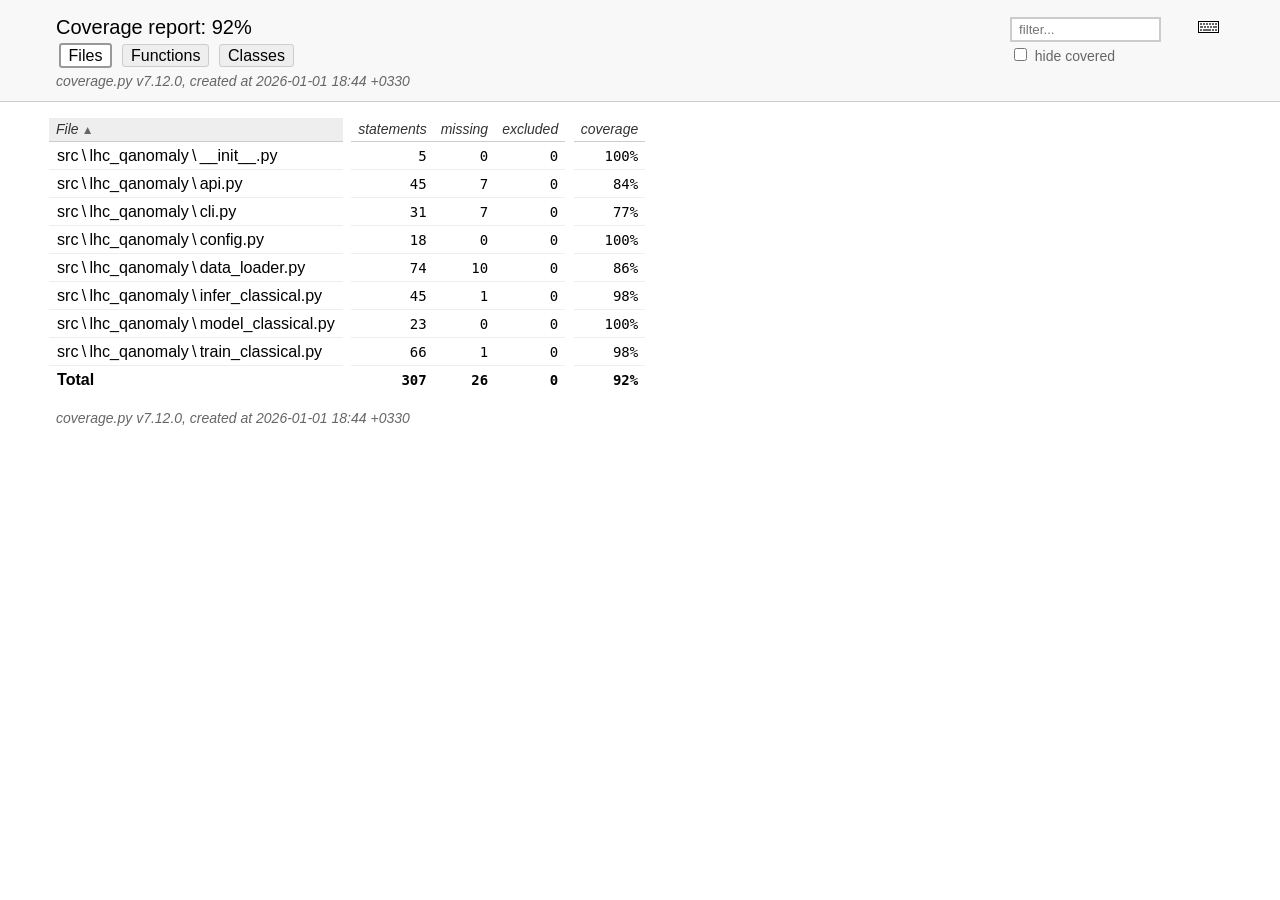
<file: index.html>
<!DOCTYPE html>
<html lang="en">
<head>
    <meta http-equiv="Content-Type" content="text/html; charset=utf-8">
    <title>Coverage report</title>
    <link rel="icon" sizes="32x32" href="favicon_32_cb_58284776.png">
    <link rel="stylesheet" href="style_cb_ed8d5379.css" type="text/css">
    <script src="coverage_html_cb_513c77fd.js" defer></script>
</head>
<body class="indexfile">
<header>
    <div class="content">
        <h1>Coverage report:
            <span class="pc_cov">92%</span>
        </h1>
        <aside id="help_panel_wrapper">
            <input id="help_panel_state" type="checkbox">
            <label for="help_panel_state">
                <img id="keyboard_icon" src="keybd_closed_cb_ce680311.png" alt="Show/hide keyboard shortcuts">
            </label>
            <div id="help_panel">
                <p class="legend">Shortcuts on this page</p>
                <div class="keyhelp">
                    <p>
                        <kbd>f</kbd>
                        <kbd>s</kbd>
                        <kbd>m</kbd>
                        <kbd>x</kbd>
                        <kbd>c</kbd>
                        &nbsp; change column sorting
                    </p>
                    <p>
                        <kbd>[</kbd>
                        <kbd>]</kbd>
                        &nbsp; prev/next file
                    </p>
                    <p>
                        <kbd>?</kbd> &nbsp; show/hide this help
                    </p>
                </div>
            </div>
        </aside>
        <form id="filter_container">
            <input id="filter" type="text" value="" placeholder="filter...">
            <div>
                <input id="hide100" type="checkbox" >
                <label for="hide100">hide covered</label>
            </div>
        </form>
        <h2>
                <a class="button current">Files</a>
                <a class="button" href="function_index.html">Functions</a>
                <a class="button" href="class_index.html">Classes</a>
        </h2>
        <p class="text">
            <a class="nav" href="https://coverage.readthedocs.io/en/7.12.0">coverage.py v7.12.0</a>,
            created at 2026-01-01 18:44 +0330
        </p>
    </div>
</header>
<main id="index">
    <table class="index" data-sortable>
        <thead>
            <tr class="tablehead" title="Click to sort">
                <th id="file" class="name" aria-sort="none" data-shortcut="f">File<span class="arrows"></span></th>
                <th class="spacer">&nbsp;</th>
                <th id="statements" aria-sort="none" data-default-sort-order="descending" data-shortcut="s">statements<span class="arrows"></span></th>
                <th id="missing" aria-sort="none" data-default-sort-order="descending" data-shortcut="m">missing<span class="arrows"></span></th>
                <th id="excluded" aria-sort="none" data-default-sort-order="descending" data-shortcut="x">excluded<span class="arrows"></span></th>
                <th class="spacer">&nbsp;</th>
                <th id="coverage" aria-sort="none" data-shortcut="c">coverage<span class="arrows"></span></th>
            </tr>
        </thead>
        <tbody>
            <tr class="region">
                <td class="name"><a href="z_07695328ba1f1c0a___init___py.html">src&#8201;\&#8201;lhc_qanomaly&#8201;\&#8201;__init__.py</a></td>
                <td class="spacer">&nbsp;</td>
                <td>5</td>
                <td>0</td>
                <td>0</td>
                <td class="spacer">&nbsp;</td>
                <td data-ratio="5 5">100%</td>
            </tr>
            <tr class="region">
                <td class="name"><a href="z_07695328ba1f1c0a_api_py.html">src&#8201;\&#8201;lhc_qanomaly&#8201;\&#8201;api.py</a></td>
                <td class="spacer">&nbsp;</td>
                <td>45</td>
                <td>7</td>
                <td>0</td>
                <td class="spacer">&nbsp;</td>
                <td data-ratio="38 45">84%</td>
            </tr>
            <tr class="region">
                <td class="name"><a href="z_07695328ba1f1c0a_cli_py.html">src&#8201;\&#8201;lhc_qanomaly&#8201;\&#8201;cli.py</a></td>
                <td class="spacer">&nbsp;</td>
                <td>31</td>
                <td>7</td>
                <td>0</td>
                <td class="spacer">&nbsp;</td>
                <td data-ratio="24 31">77%</td>
            </tr>
            <tr class="region">
                <td class="name"><a href="z_07695328ba1f1c0a_config_py.html">src&#8201;\&#8201;lhc_qanomaly&#8201;\&#8201;config.py</a></td>
                <td class="spacer">&nbsp;</td>
                <td>18</td>
                <td>0</td>
                <td>0</td>
                <td class="spacer">&nbsp;</td>
                <td data-ratio="18 18">100%</td>
            </tr>
            <tr class="region">
                <td class="name"><a href="z_07695328ba1f1c0a_data_loader_py.html">src&#8201;\&#8201;lhc_qanomaly&#8201;\&#8201;data_loader.py</a></td>
                <td class="spacer">&nbsp;</td>
                <td>74</td>
                <td>10</td>
                <td>0</td>
                <td class="spacer">&nbsp;</td>
                <td data-ratio="64 74">86%</td>
            </tr>
            <tr class="region">
                <td class="name"><a href="z_07695328ba1f1c0a_infer_classical_py.html">src&#8201;\&#8201;lhc_qanomaly&#8201;\&#8201;infer_classical.py</a></td>
                <td class="spacer">&nbsp;</td>
                <td>45</td>
                <td>1</td>
                <td>0</td>
                <td class="spacer">&nbsp;</td>
                <td data-ratio="44 45">98%</td>
            </tr>
            <tr class="region">
                <td class="name"><a href="z_07695328ba1f1c0a_model_classical_py.html">src&#8201;\&#8201;lhc_qanomaly&#8201;\&#8201;model_classical.py</a></td>
                <td class="spacer">&nbsp;</td>
                <td>23</td>
                <td>0</td>
                <td>0</td>
                <td class="spacer">&nbsp;</td>
                <td data-ratio="23 23">100%</td>
            </tr>
            <tr class="region">
                <td class="name"><a href="z_07695328ba1f1c0a_train_classical_py.html">src&#8201;\&#8201;lhc_qanomaly&#8201;\&#8201;train_classical.py</a></td>
                <td class="spacer">&nbsp;</td>
                <td>66</td>
                <td>1</td>
                <td>0</td>
                <td class="spacer">&nbsp;</td>
                <td data-ratio="65 66">98%</td>
            </tr>
        </tbody>
        <tfoot>
            <tr class="total">
                <td class="name">Total</td>
                <td class="spacer">&nbsp;</td>
                <td>307</td>
                <td>26</td>
                <td>0</td>
                <td class="spacer">&nbsp;</td>
                <td data-ratio="281 307">92%</td>
            </tr>
        </tfoot>
    </table>
    <p id="no_rows">
        No items found using the specified filter.
    </p>
</main>
<footer>
    <div class="content">
        <p>
            <a class="nav" href="https://coverage.readthedocs.io/en/7.12.0">coverage.py v7.12.0</a>,
            created at 2026-01-01 18:44 +0330
        </p>
    </div>
    <aside class="hidden">
        <a id="prevFileLink" class="nav" href="z_07695328ba1f1c0a_train_classical_py.html"></a>
        <a id="nextFileLink" class="nav" href="z_07695328ba1f1c0a___init___py.html"></a>
        <button type="button" class="button_prev_file" data-shortcut="["></button>
        <button type="button" class="button_next_file" data-shortcut="]"></button>
        <button type="button" class="button_show_hide_help" data-shortcut="?"></button>
    </aside>
</footer>
</body>
</html>
</file>
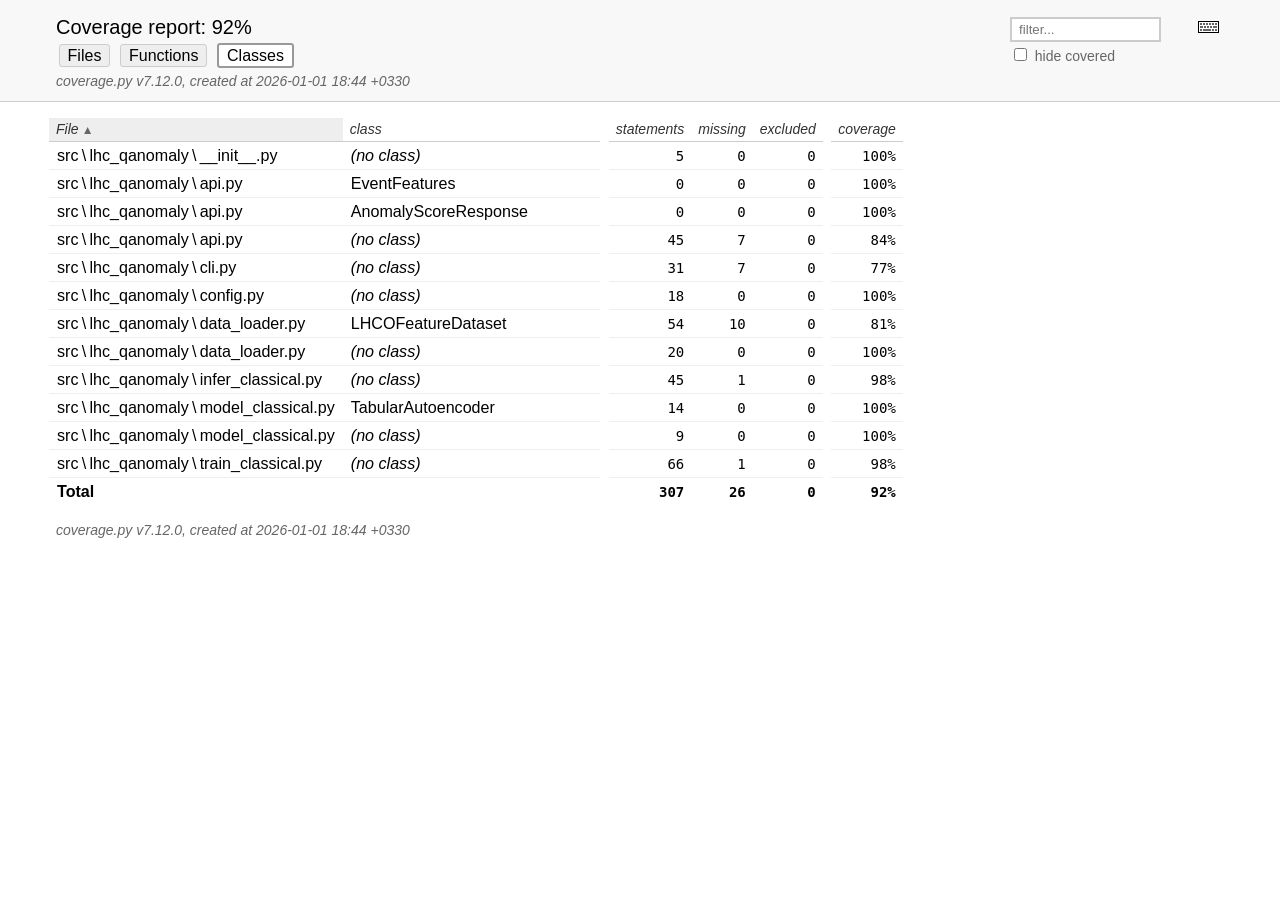
<file: class_index.html>
<!DOCTYPE html>
<html lang="en">
<head>
    <meta http-equiv="Content-Type" content="text/html; charset=utf-8">
    <title>Coverage report</title>
    <link rel="icon" sizes="32x32" href="favicon_32_cb_58284776.png">
    <link rel="stylesheet" href="style_cb_ed8d5379.css" type="text/css">
    <script src="coverage_html_cb_513c77fd.js" defer></script>
</head>
<body class="indexfile">
<header>
    <div class="content">
        <h1>Coverage report:
            <span class="pc_cov">92%</span>
        </h1>
        <aside id="help_panel_wrapper">
            <input id="help_panel_state" type="checkbox">
            <label for="help_panel_state">
                <img id="keyboard_icon" src="keybd_closed_cb_ce680311.png" alt="Show/hide keyboard shortcuts">
            </label>
            <div id="help_panel">
                <p class="legend">Shortcuts on this page</p>
                <div class="keyhelp">
                    <p>
                        <kbd>f</kbd>
                        <kbd>n</kbd>
                        <kbd>s</kbd>
                        <kbd>m</kbd>
                        <kbd>x</kbd>
                        <kbd>c</kbd>
                        &nbsp; change column sorting
                    </p>
                    <p>
                        <kbd>[</kbd>
                        <kbd>]</kbd>
                        &nbsp; prev/next file
                    </p>
                    <p>
                        <kbd>?</kbd> &nbsp; show/hide this help
                    </p>
                </div>
            </div>
        </aside>
        <form id="filter_container">
            <input id="filter" type="text" value="" placeholder="filter...">
            <div>
                <input id="hide100" type="checkbox" >
                <label for="hide100">hide covered</label>
            </div>
        </form>
        <h2>
                <a class="button" href="index.html">Files</a>
                <a class="button" href="function_index.html">Functions</a>
                <a class="button current">Classes</a>
        </h2>
        <p class="text">
            <a class="nav" href="https://coverage.readthedocs.io/en/7.12.0">coverage.py v7.12.0</a>,
            created at 2026-01-01 18:44 +0330
        </p>
    </div>
</header>
<main id="index">
    <table class="index" data-sortable>
        <thead>
            <tr class="tablehead" title="Click to sort">
                <th id="file" class="name" aria-sort="none" data-shortcut="f">File<span class="arrows"></span></th>
                <th id="region" class="name" aria-sort="none" data-default-sort-order="ascending" data-shortcut="n">class<span class="arrows"></span></th>
                <th class="spacer">&nbsp;</th>
                <th id="statements" aria-sort="none" data-default-sort-order="descending" data-shortcut="s">statements<span class="arrows"></span></th>
                <th id="missing" aria-sort="none" data-default-sort-order="descending" data-shortcut="m">missing<span class="arrows"></span></th>
                <th id="excluded" aria-sort="none" data-default-sort-order="descending" data-shortcut="x">excluded<span class="arrows"></span></th>
                <th class="spacer">&nbsp;</th>
                <th id="coverage" aria-sort="none" data-shortcut="c">coverage<span class="arrows"></span></th>
            </tr>
        </thead>
        <tbody>
            <tr class="region">
                <td class="name"><a href="z_07695328ba1f1c0a___init___py.html">src&#8201;\&#8201;lhc_qanomaly&#8201;\&#8201;__init__.py</a></td>
                <td class="name"><a href="z_07695328ba1f1c0a___init___py.html"><data value=''><span class='no-noun'>(no class)</span></data></a></td>
                <td class="spacer">&nbsp;</td>
                <td>5</td>
                <td>0</td>
                <td>0</td>
                <td class="spacer">&nbsp;</td>
                <td data-ratio="5 5">100%</td>
            </tr>
            <tr class="region">
                <td class="name"><a href="z_07695328ba1f1c0a_api_py.html#t41">src&#8201;\&#8201;lhc_qanomaly&#8201;\&#8201;api.py</a></td>
                <td class="name"><a href="z_07695328ba1f1c0a_api_py.html#t41"><data value='EventFeatures'>EventFeatures</data></a></td>
                <td class="spacer">&nbsp;</td>
                <td>0</td>
                <td>0</td>
                <td>0</td>
                <td class="spacer">&nbsp;</td>
                <td data-ratio="0 0">100%</td>
            </tr>
            <tr class="region">
                <td class="name"><a href="z_07695328ba1f1c0a_api_py.html#t51">src&#8201;\&#8201;lhc_qanomaly&#8201;\&#8201;api.py</a></td>
                <td class="name"><a href="z_07695328ba1f1c0a_api_py.html#t51"><data value='AnomalyScoreResponse'>AnomalyScoreResponse</data></a></td>
                <td class="spacer">&nbsp;</td>
                <td>0</td>
                <td>0</td>
                <td>0</td>
                <td class="spacer">&nbsp;</td>
                <td data-ratio="0 0">100%</td>
            </tr>
            <tr class="region">
                <td class="name"><a href="z_07695328ba1f1c0a_api_py.html">src&#8201;\&#8201;lhc_qanomaly&#8201;\&#8201;api.py</a></td>
                <td class="name"><a href="z_07695328ba1f1c0a_api_py.html"><data value=''><span class='no-noun'>(no class)</span></data></a></td>
                <td class="spacer">&nbsp;</td>
                <td>45</td>
                <td>7</td>
                <td>0</td>
                <td class="spacer">&nbsp;</td>
                <td data-ratio="38 45">84%</td>
            </tr>
            <tr class="region">
                <td class="name"><a href="z_07695328ba1f1c0a_cli_py.html">src&#8201;\&#8201;lhc_qanomaly&#8201;\&#8201;cli.py</a></td>
                <td class="name"><a href="z_07695328ba1f1c0a_cli_py.html"><data value=''><span class='no-noun'>(no class)</span></data></a></td>
                <td class="spacer">&nbsp;</td>
                <td>31</td>
                <td>7</td>
                <td>0</td>
                <td class="spacer">&nbsp;</td>
                <td data-ratio="24 31">77%</td>
            </tr>
            <tr class="region">
                <td class="name"><a href="z_07695328ba1f1c0a_config_py.html">src&#8201;\&#8201;lhc_qanomaly&#8201;\&#8201;config.py</a></td>
                <td class="name"><a href="z_07695328ba1f1c0a_config_py.html"><data value=''><span class='no-noun'>(no class)</span></data></a></td>
                <td class="spacer">&nbsp;</td>
                <td>18</td>
                <td>0</td>
                <td>0</td>
                <td class="spacer">&nbsp;</td>
                <td data-ratio="18 18">100%</td>
            </tr>
            <tr class="region">
                <td class="name"><a href="z_07695328ba1f1c0a_data_loader_py.html#t15">src&#8201;\&#8201;lhc_qanomaly&#8201;\&#8201;data_loader.py</a></td>
                <td class="name"><a href="z_07695328ba1f1c0a_data_loader_py.html#t15"><data value='LHCOFeatureDataset'>LHCOFeatureDataset</data></a></td>
                <td class="spacer">&nbsp;</td>
                <td>54</td>
                <td>10</td>
                <td>0</td>
                <td class="spacer">&nbsp;</td>
                <td data-ratio="44 54">81%</td>
            </tr>
            <tr class="region">
                <td class="name"><a href="z_07695328ba1f1c0a_data_loader_py.html">src&#8201;\&#8201;lhc_qanomaly&#8201;\&#8201;data_loader.py</a></td>
                <td class="name"><a href="z_07695328ba1f1c0a_data_loader_py.html"><data value=''><span class='no-noun'>(no class)</span></data></a></td>
                <td class="spacer">&nbsp;</td>
                <td>20</td>
                <td>0</td>
                <td>0</td>
                <td class="spacer">&nbsp;</td>
                <td data-ratio="20 20">100%</td>
            </tr>
            <tr class="region">
                <td class="name"><a href="z_07695328ba1f1c0a_infer_classical_py.html">src&#8201;\&#8201;lhc_qanomaly&#8201;\&#8201;infer_classical.py</a></td>
                <td class="name"><a href="z_07695328ba1f1c0a_infer_classical_py.html"><data value=''><span class='no-noun'>(no class)</span></data></a></td>
                <td class="spacer">&nbsp;</td>
                <td>45</td>
                <td>1</td>
                <td>0</td>
                <td class="spacer">&nbsp;</td>
                <td data-ratio="44 45">98%</td>
            </tr>
            <tr class="region">
                <td class="name"><a href="z_07695328ba1f1c0a_model_classical_py.html#t9">src&#8201;\&#8201;lhc_qanomaly&#8201;\&#8201;model_classical.py</a></td>
                <td class="name"><a href="z_07695328ba1f1c0a_model_classical_py.html#t9"><data value='TabularAutoencoder'>TabularAutoencoder</data></a></td>
                <td class="spacer">&nbsp;</td>
                <td>14</td>
                <td>0</td>
                <td>0</td>
                <td class="spacer">&nbsp;</td>
                <td data-ratio="14 14">100%</td>
            </tr>
            <tr class="region">
                <td class="name"><a href="z_07695328ba1f1c0a_model_classical_py.html">src&#8201;\&#8201;lhc_qanomaly&#8201;\&#8201;model_classical.py</a></td>
                <td class="name"><a href="z_07695328ba1f1c0a_model_classical_py.html"><data value=''><span class='no-noun'>(no class)</span></data></a></td>
                <td class="spacer">&nbsp;</td>
                <td>9</td>
                <td>0</td>
                <td>0</td>
                <td class="spacer">&nbsp;</td>
                <td data-ratio="9 9">100%</td>
            </tr>
            <tr class="region">
                <td class="name"><a href="z_07695328ba1f1c0a_train_classical_py.html">src&#8201;\&#8201;lhc_qanomaly&#8201;\&#8201;train_classical.py</a></td>
                <td class="name"><a href="z_07695328ba1f1c0a_train_classical_py.html"><data value=''><span class='no-noun'>(no class)</span></data></a></td>
                <td class="spacer">&nbsp;</td>
                <td>66</td>
                <td>1</td>
                <td>0</td>
                <td class="spacer">&nbsp;</td>
                <td data-ratio="65 66">98%</td>
            </tr>
        </tbody>
        <tfoot>
            <tr class="total">
                <td class="name">Total</td>
                <td class="name">&nbsp;</td>
                <td class="spacer">&nbsp;</td>
                <td>307</td>
                <td>26</td>
                <td>0</td>
                <td class="spacer">&nbsp;</td>
                <td data-ratio="281 307">92%</td>
            </tr>
        </tfoot>
    </table>
    <p id="no_rows">
        No items found using the specified filter.
    </p>
</main>
<footer>
    <div class="content">
        <p>
            <a class="nav" href="https://coverage.readthedocs.io/en/7.12.0">coverage.py v7.12.0</a>,
            created at 2026-01-01 18:44 +0330
        </p>
    </div>
    <aside class="hidden">
        <a id="prevFileLink" class="nav" href=""></a>
        <a id="nextFileLink" class="nav" href=""></a>
        <button type="button" class="button_prev_file" data-shortcut="["></button>
        <button type="button" class="button_next_file" data-shortcut="]"></button>
        <button type="button" class="button_show_hide_help" data-shortcut="?"></button>
    </aside>
</footer>
</body>
</html>
</file>
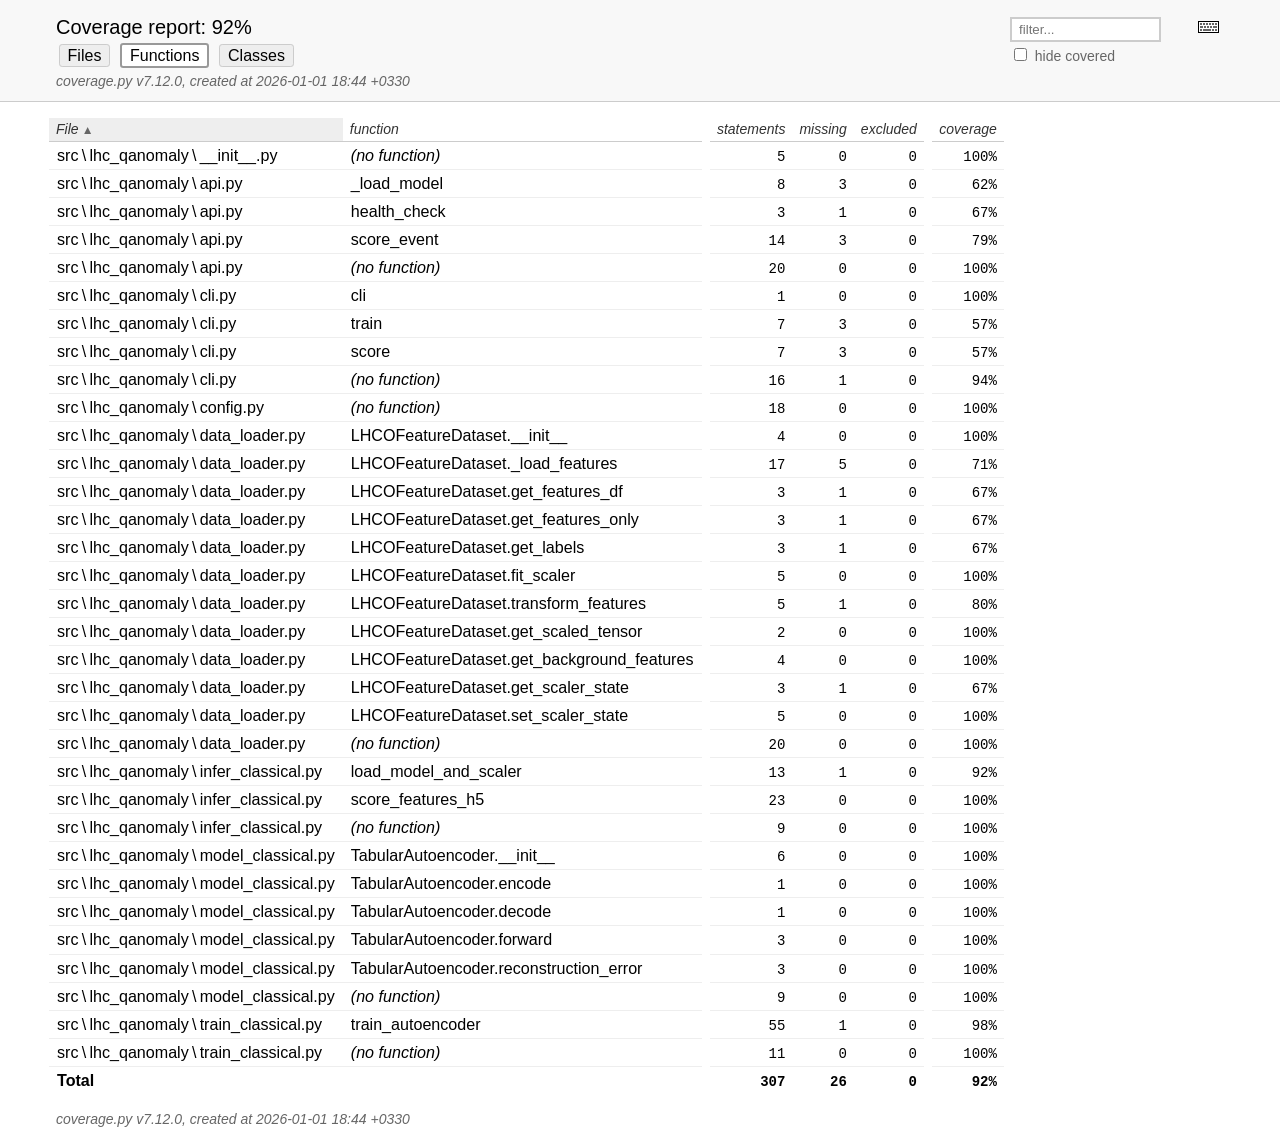
<file: function_index.html>
<!DOCTYPE html>
<html lang="en">
<head>
    <meta http-equiv="Content-Type" content="text/html; charset=utf-8">
    <title>Coverage report</title>
    <link rel="icon" sizes="32x32" href="favicon_32_cb_58284776.png">
    <link rel="stylesheet" href="style_cb_ed8d5379.css" type="text/css">
    <script src="coverage_html_cb_513c77fd.js" defer></script>
</head>
<body class="indexfile">
<header>
    <div class="content">
        <h1>Coverage report:
            <span class="pc_cov">92%</span>
        </h1>
        <aside id="help_panel_wrapper">
            <input id="help_panel_state" type="checkbox">
            <label for="help_panel_state">
                <img id="keyboard_icon" src="keybd_closed_cb_ce680311.png" alt="Show/hide keyboard shortcuts">
            </label>
            <div id="help_panel">
                <p class="legend">Shortcuts on this page</p>
                <div class="keyhelp">
                    <p>
                        <kbd>f</kbd>
                        <kbd>n</kbd>
                        <kbd>s</kbd>
                        <kbd>m</kbd>
                        <kbd>x</kbd>
                        <kbd>c</kbd>
                        &nbsp; change column sorting
                    </p>
                    <p>
                        <kbd>[</kbd>
                        <kbd>]</kbd>
                        &nbsp; prev/next file
                    </p>
                    <p>
                        <kbd>?</kbd> &nbsp; show/hide this help
                    </p>
                </div>
            </div>
        </aside>
        <form id="filter_container">
            <input id="filter" type="text" value="" placeholder="filter...">
            <div>
                <input id="hide100" type="checkbox" >
                <label for="hide100">hide covered</label>
            </div>
        </form>
        <h2>
                <a class="button" href="index.html">Files</a>
                <a class="button current">Functions</a>
                <a class="button" href="class_index.html">Classes</a>
        </h2>
        <p class="text">
            <a class="nav" href="https://coverage.readthedocs.io/en/7.12.0">coverage.py v7.12.0</a>,
            created at 2026-01-01 18:44 +0330
        </p>
    </div>
</header>
<main id="index">
    <table class="index" data-sortable>
        <thead>
            <tr class="tablehead" title="Click to sort">
                <th id="file" class="name" aria-sort="none" data-shortcut="f">File<span class="arrows"></span></th>
                <th id="region" class="name" aria-sort="none" data-default-sort-order="ascending" data-shortcut="n">function<span class="arrows"></span></th>
                <th class="spacer">&nbsp;</th>
                <th id="statements" aria-sort="none" data-default-sort-order="descending" data-shortcut="s">statements<span class="arrows"></span></th>
                <th id="missing" aria-sort="none" data-default-sort-order="descending" data-shortcut="m">missing<span class="arrows"></span></th>
                <th id="excluded" aria-sort="none" data-default-sort-order="descending" data-shortcut="x">excluded<span class="arrows"></span></th>
                <th class="spacer">&nbsp;</th>
                <th id="coverage" aria-sort="none" data-shortcut="c">coverage<span class="arrows"></span></th>
            </tr>
        </thead>
        <tbody>
            <tr class="region">
                <td class="name"><a href="z_07695328ba1f1c0a___init___py.html">src&#8201;\&#8201;lhc_qanomaly&#8201;\&#8201;__init__.py</a></td>
                <td class="name"><a href="z_07695328ba1f1c0a___init___py.html"><data value=''><span class='no-noun'>(no function)</span></data></a></td>
                <td class="spacer">&nbsp;</td>
                <td>5</td>
                <td>0</td>
                <td>0</td>
                <td class="spacer">&nbsp;</td>
                <td data-ratio="5 5">100%</td>
            </tr>
            <tr class="region">
                <td class="name"><a href="z_07695328ba1f1c0a_api_py.html#t17">src&#8201;\&#8201;lhc_qanomaly&#8201;\&#8201;api.py</a></td>
                <td class="name"><a href="z_07695328ba1f1c0a_api_py.html#t17"><data value='load_model'>_load_model</data></a></td>
                <td class="spacer">&nbsp;</td>
                <td>8</td>
                <td>3</td>
                <td>0</td>
                <td class="spacer">&nbsp;</td>
                <td data-ratio="5 8">62%</td>
            </tr>
            <tr class="region">
                <td class="name"><a href="z_07695328ba1f1c0a_api_py.html#t58">src&#8201;\&#8201;lhc_qanomaly&#8201;\&#8201;api.py</a></td>
                <td class="name"><a href="z_07695328ba1f1c0a_api_py.html#t58"><data value='health_check'>health_check</data></a></td>
                <td class="spacer">&nbsp;</td>
                <td>3</td>
                <td>1</td>
                <td>0</td>
                <td class="spacer">&nbsp;</td>
                <td data-ratio="2 3">67%</td>
            </tr>
            <tr class="region">
                <td class="name"><a href="z_07695328ba1f1c0a_api_py.html#t66">src&#8201;\&#8201;lhc_qanomaly&#8201;\&#8201;api.py</a></td>
                <td class="name"><a href="z_07695328ba1f1c0a_api_py.html#t66"><data value='score_event'>score_event</data></a></td>
                <td class="spacer">&nbsp;</td>
                <td>14</td>
                <td>3</td>
                <td>0</td>
                <td class="spacer">&nbsp;</td>
                <td data-ratio="11 14">79%</td>
            </tr>
            <tr class="region">
                <td class="name"><a href="z_07695328ba1f1c0a_api_py.html">src&#8201;\&#8201;lhc_qanomaly&#8201;\&#8201;api.py</a></td>
                <td class="name"><a href="z_07695328ba1f1c0a_api_py.html"><data value=''><span class='no-noun'>(no function)</span></data></a></td>
                <td class="spacer">&nbsp;</td>
                <td>20</td>
                <td>0</td>
                <td>0</td>
                <td class="spacer">&nbsp;</td>
                <td data-ratio="20 20">100%</td>
            </tr>
            <tr class="region">
                <td class="name"><a href="z_07695328ba1f1c0a_cli_py.html#t13">src&#8201;\&#8201;lhc_qanomaly&#8201;\&#8201;cli.py</a></td>
                <td class="name"><a href="z_07695328ba1f1c0a_cli_py.html#t13"><data value='cli'>cli</data></a></td>
                <td class="spacer">&nbsp;</td>
                <td>1</td>
                <td>0</td>
                <td>0</td>
                <td class="spacer">&nbsp;</td>
                <td data-ratio="1 1">100%</td>
            </tr>
            <tr class="region">
                <td class="name"><a href="z_07695328ba1f1c0a_cli_py.html#t25">src&#8201;\&#8201;lhc_qanomaly&#8201;\&#8201;cli.py</a></td>
                <td class="name"><a href="z_07695328ba1f1c0a_cli_py.html#t25"><data value='train'>train</data></a></td>
                <td class="spacer">&nbsp;</td>
                <td>7</td>
                <td>3</td>
                <td>0</td>
                <td class="spacer">&nbsp;</td>
                <td data-ratio="4 7">57%</td>
            </tr>
            <tr class="region">
                <td class="name"><a href="z_07695328ba1f1c0a_cli_py.html#t54">src&#8201;\&#8201;lhc_qanomaly&#8201;\&#8201;cli.py</a></td>
                <td class="name"><a href="z_07695328ba1f1c0a_cli_py.html#t54"><data value='score'>score</data></a></td>
                <td class="spacer">&nbsp;</td>
                <td>7</td>
                <td>3</td>
                <td>0</td>
                <td class="spacer">&nbsp;</td>
                <td data-ratio="4 7">57%</td>
            </tr>
            <tr class="region">
                <td class="name"><a href="z_07695328ba1f1c0a_cli_py.html">src&#8201;\&#8201;lhc_qanomaly&#8201;\&#8201;cli.py</a></td>
                <td class="name"><a href="z_07695328ba1f1c0a_cli_py.html"><data value=''><span class='no-noun'>(no function)</span></data></a></td>
                <td class="spacer">&nbsp;</td>
                <td>16</td>
                <td>1</td>
                <td>0</td>
                <td class="spacer">&nbsp;</td>
                <td data-ratio="15 16">94%</td>
            </tr>
            <tr class="region">
                <td class="name"><a href="z_07695328ba1f1c0a_config_py.html">src&#8201;\&#8201;lhc_qanomaly&#8201;\&#8201;config.py</a></td>
                <td class="name"><a href="z_07695328ba1f1c0a_config_py.html"><data value=''><span class='no-noun'>(no function)</span></data></a></td>
                <td class="spacer">&nbsp;</td>
                <td>18</td>
                <td>0</td>
                <td>0</td>
                <td class="spacer">&nbsp;</td>
                <td data-ratio="18 18">100%</td>
            </tr>
            <tr class="region">
                <td class="name"><a href="z_07695328ba1f1c0a_data_loader_py.html#t18">src&#8201;\&#8201;lhc_qanomaly&#8201;\&#8201;data_loader.py</a></td>
                <td class="name"><a href="z_07695328ba1f1c0a_data_loader_py.html#t18"><data value='init__'>LHCOFeatureDataset.__init__</data></a></td>
                <td class="spacer">&nbsp;</td>
                <td>4</td>
                <td>0</td>
                <td>0</td>
                <td class="spacer">&nbsp;</td>
                <td data-ratio="4 4">100%</td>
            </tr>
            <tr class="region">
                <td class="name"><a href="z_07695328ba1f1c0a_data_loader_py.html#t30">src&#8201;\&#8201;lhc_qanomaly&#8201;\&#8201;data_loader.py</a></td>
                <td class="name"><a href="z_07695328ba1f1c0a_data_loader_py.html#t30"><data value='load_features'>LHCOFeatureDataset._load_features</data></a></td>
                <td class="spacer">&nbsp;</td>
                <td>17</td>
                <td>5</td>
                <td>0</td>
                <td class="spacer">&nbsp;</td>
                <td data-ratio="12 17">71%</td>
            </tr>
            <tr class="region">
                <td class="name"><a href="z_07695328ba1f1c0a_data_loader_py.html#t60">src&#8201;\&#8201;lhc_qanomaly&#8201;\&#8201;data_loader.py</a></td>
                <td class="name"><a href="z_07695328ba1f1c0a_data_loader_py.html#t60"><data value='get_features_df'>LHCOFeatureDataset.get_features_df</data></a></td>
                <td class="spacer">&nbsp;</td>
                <td>3</td>
                <td>1</td>
                <td>0</td>
                <td class="spacer">&nbsp;</td>
                <td data-ratio="2 3">67%</td>
            </tr>
            <tr class="region">
                <td class="name"><a href="z_07695328ba1f1c0a_data_loader_py.html#t66">src&#8201;\&#8201;lhc_qanomaly&#8201;\&#8201;data_loader.py</a></td>
                <td class="name"><a href="z_07695328ba1f1c0a_data_loader_py.html#t66"><data value='get_features_only'>LHCOFeatureDataset.get_features_only</data></a></td>
                <td class="spacer">&nbsp;</td>
                <td>3</td>
                <td>1</td>
                <td>0</td>
                <td class="spacer">&nbsp;</td>
                <td data-ratio="2 3">67%</td>
            </tr>
            <tr class="region">
                <td class="name"><a href="z_07695328ba1f1c0a_data_loader_py.html#t72">src&#8201;\&#8201;lhc_qanomaly&#8201;\&#8201;data_loader.py</a></td>
                <td class="name"><a href="z_07695328ba1f1c0a_data_loader_py.html#t72"><data value='get_labels'>LHCOFeatureDataset.get_labels</data></a></td>
                <td class="spacer">&nbsp;</td>
                <td>3</td>
                <td>1</td>
                <td>0</td>
                <td class="spacer">&nbsp;</td>
                <td data-ratio="2 3">67%</td>
            </tr>
            <tr class="region">
                <td class="name"><a href="z_07695328ba1f1c0a_data_loader_py.html#t78">src&#8201;\&#8201;lhc_qanomaly&#8201;\&#8201;data_loader.py</a></td>
                <td class="name"><a href="z_07695328ba1f1c0a_data_loader_py.html#t78"><data value='fit_scaler'>LHCOFeatureDataset.fit_scaler</data></a></td>
                <td class="spacer">&nbsp;</td>
                <td>5</td>
                <td>0</td>
                <td>0</td>
                <td class="spacer">&nbsp;</td>
                <td data-ratio="5 5">100%</td>
            </tr>
            <tr class="region">
                <td class="name"><a href="z_07695328ba1f1c0a_data_loader_py.html#t95">src&#8201;\&#8201;lhc_qanomaly&#8201;\&#8201;data_loader.py</a></td>
                <td class="name"><a href="z_07695328ba1f1c0a_data_loader_py.html#t95"><data value='transform_features'>LHCOFeatureDataset.transform_features</data></a></td>
                <td class="spacer">&nbsp;</td>
                <td>5</td>
                <td>1</td>
                <td>0</td>
                <td class="spacer">&nbsp;</td>
                <td data-ratio="4 5">80%</td>
            </tr>
            <tr class="region">
                <td class="name"><a href="z_07695328ba1f1c0a_data_loader_py.html#t113">src&#8201;\&#8201;lhc_qanomaly&#8201;\&#8201;data_loader.py</a></td>
                <td class="name"><a href="z_07695328ba1f1c0a_data_loader_py.html#t113"><data value='get_scaled_tensor'>LHCOFeatureDataset.get_scaled_tensor</data></a></td>
                <td class="spacer">&nbsp;</td>
                <td>2</td>
                <td>0</td>
                <td>0</td>
                <td class="spacer">&nbsp;</td>
                <td data-ratio="2 2">100%</td>
            </tr>
            <tr class="region">
                <td class="name"><a href="z_07695328ba1f1c0a_data_loader_py.html#t129">src&#8201;\&#8201;lhc_qanomaly&#8201;\&#8201;data_loader.py</a></td>
                <td class="name"><a href="z_07695328ba1f1c0a_data_loader_py.html#t129"><data value='get_background_features'>LHCOFeatureDataset.get_background_features</data></a></td>
                <td class="spacer">&nbsp;</td>
                <td>4</td>
                <td>0</td>
                <td>0</td>
                <td class="spacer">&nbsp;</td>
                <td data-ratio="4 4">100%</td>
            </tr>
            <tr class="region">
                <td class="name"><a href="z_07695328ba1f1c0a_data_loader_py.html#t141">src&#8201;\&#8201;lhc_qanomaly&#8201;\&#8201;data_loader.py</a></td>
                <td class="name"><a href="z_07695328ba1f1c0a_data_loader_py.html#t141"><data value='get_scaler_state'>LHCOFeatureDataset.get_scaler_state</data></a></td>
                <td class="spacer">&nbsp;</td>
                <td>3</td>
                <td>1</td>
                <td>0</td>
                <td class="spacer">&nbsp;</td>
                <td data-ratio="2 3">67%</td>
            </tr>
            <tr class="region">
                <td class="name"><a href="z_07695328ba1f1c0a_data_loader_py.html#t151">src&#8201;\&#8201;lhc_qanomaly&#8201;\&#8201;data_loader.py</a></td>
                <td class="name"><a href="z_07695328ba1f1c0a_data_loader_py.html#t151"><data value='set_scaler_state'>LHCOFeatureDataset.set_scaler_state</data></a></td>
                <td class="spacer">&nbsp;</td>
                <td>5</td>
                <td>0</td>
                <td>0</td>
                <td class="spacer">&nbsp;</td>
                <td data-ratio="5 5">100%</td>
            </tr>
            <tr class="region">
                <td class="name"><a href="z_07695328ba1f1c0a_data_loader_py.html">src&#8201;\&#8201;lhc_qanomaly&#8201;\&#8201;data_loader.py</a></td>
                <td class="name"><a href="z_07695328ba1f1c0a_data_loader_py.html"><data value=''><span class='no-noun'>(no function)</span></data></a></td>
                <td class="spacer">&nbsp;</td>
                <td>20</td>
                <td>0</td>
                <td>0</td>
                <td class="spacer">&nbsp;</td>
                <td data-ratio="20 20">100%</td>
            </tr>
            <tr class="region">
                <td class="name"><a href="z_07695328ba1f1c0a_infer_classical_py.html#t14">src&#8201;\&#8201;lhc_qanomaly&#8201;\&#8201;infer_classical.py</a></td>
                <td class="name"><a href="z_07695328ba1f1c0a_infer_classical_py.html#t14"><data value='load_model_and_scaler'>load_model_and_scaler</data></a></td>
                <td class="spacer">&nbsp;</td>
                <td>13</td>
                <td>1</td>
                <td>0</td>
                <td class="spacer">&nbsp;</td>
                <td data-ratio="12 13">92%</td>
            </tr>
            <tr class="region">
                <td class="name"><a href="z_07695328ba1f1c0a_infer_classical_py.html#t49">src&#8201;\&#8201;lhc_qanomaly&#8201;\&#8201;infer_classical.py</a></td>
                <td class="name"><a href="z_07695328ba1f1c0a_infer_classical_py.html#t49"><data value='score_features_h5'>score_features_h5</data></a></td>
                <td class="spacer">&nbsp;</td>
                <td>23</td>
                <td>0</td>
                <td>0</td>
                <td class="spacer">&nbsp;</td>
                <td data-ratio="23 23">100%</td>
            </tr>
            <tr class="region">
                <td class="name"><a href="z_07695328ba1f1c0a_infer_classical_py.html">src&#8201;\&#8201;lhc_qanomaly&#8201;\&#8201;infer_classical.py</a></td>
                <td class="name"><a href="z_07695328ba1f1c0a_infer_classical_py.html"><data value=''><span class='no-noun'>(no function)</span></data></a></td>
                <td class="spacer">&nbsp;</td>
                <td>9</td>
                <td>0</td>
                <td>0</td>
                <td class="spacer">&nbsp;</td>
                <td data-ratio="9 9">100%</td>
            </tr>
            <tr class="region">
                <td class="name"><a href="z_07695328ba1f1c0a_model_classical_py.html#t12">src&#8201;\&#8201;lhc_qanomaly&#8201;\&#8201;model_classical.py</a></td>
                <td class="name"><a href="z_07695328ba1f1c0a_model_classical_py.html#t12"><data value='init__'>TabularAutoencoder.__init__</data></a></td>
                <td class="spacer">&nbsp;</td>
                <td>6</td>
                <td>0</td>
                <td>0</td>
                <td class="spacer">&nbsp;</td>
                <td data-ratio="6 6">100%</td>
            </tr>
            <tr class="region">
                <td class="name"><a href="z_07695328ba1f1c0a_model_classical_py.html#t45">src&#8201;\&#8201;lhc_qanomaly&#8201;\&#8201;model_classical.py</a></td>
                <td class="name"><a href="z_07695328ba1f1c0a_model_classical_py.html#t45"><data value='encode'>TabularAutoencoder.encode</data></a></td>
                <td class="spacer">&nbsp;</td>
                <td>1</td>
                <td>0</td>
                <td>0</td>
                <td class="spacer">&nbsp;</td>
                <td data-ratio="1 1">100%</td>
            </tr>
            <tr class="region">
                <td class="name"><a href="z_07695328ba1f1c0a_model_classical_py.html#t57">src&#8201;\&#8201;lhc_qanomaly&#8201;\&#8201;model_classical.py</a></td>
                <td class="name"><a href="z_07695328ba1f1c0a_model_classical_py.html#t57"><data value='decode'>TabularAutoencoder.decode</data></a></td>
                <td class="spacer">&nbsp;</td>
                <td>1</td>
                <td>0</td>
                <td>0</td>
                <td class="spacer">&nbsp;</td>
                <td data-ratio="1 1">100%</td>
            </tr>
            <tr class="region">
                <td class="name"><a href="z_07695328ba1f1c0a_model_classical_py.html#t69">src&#8201;\&#8201;lhc_qanomaly&#8201;\&#8201;model_classical.py</a></td>
                <td class="name"><a href="z_07695328ba1f1c0a_model_classical_py.html#t69"><data value='forward'>TabularAutoencoder.forward</data></a></td>
                <td class="spacer">&nbsp;</td>
                <td>3</td>
                <td>0</td>
                <td>0</td>
                <td class="spacer">&nbsp;</td>
                <td data-ratio="3 3">100%</td>
            </tr>
            <tr class="region">
                <td class="name"><a href="z_07695328ba1f1c0a_model_classical_py.html#t83">src&#8201;\&#8201;lhc_qanomaly&#8201;\&#8201;model_classical.py</a></td>
                <td class="name"><a href="z_07695328ba1f1c0a_model_classical_py.html#t83"><data value='reconstruction_error'>TabularAutoencoder.reconstruction_error</data></a></td>
                <td class="spacer">&nbsp;</td>
                <td>3</td>
                <td>0</td>
                <td>0</td>
                <td class="spacer">&nbsp;</td>
                <td data-ratio="3 3">100%</td>
            </tr>
            <tr class="region">
                <td class="name"><a href="z_07695328ba1f1c0a_model_classical_py.html">src&#8201;\&#8201;lhc_qanomaly&#8201;\&#8201;model_classical.py</a></td>
                <td class="name"><a href="z_07695328ba1f1c0a_model_classical_py.html"><data value=''><span class='no-noun'>(no function)</span></data></a></td>
                <td class="spacer">&nbsp;</td>
                <td>9</td>
                <td>0</td>
                <td>0</td>
                <td class="spacer">&nbsp;</td>
                <td data-ratio="9 9">100%</td>
            </tr>
            <tr class="region">
                <td class="name"><a href="z_07695328ba1f1c0a_train_classical_py.html#t29">src&#8201;\&#8201;lhc_qanomaly&#8201;\&#8201;train_classical.py</a></td>
                <td class="name"><a href="z_07695328ba1f1c0a_train_classical_py.html#t29"><data value='train_autoencoder'>train_autoencoder</data></a></td>
                <td class="spacer">&nbsp;</td>
                <td>55</td>
                <td>1</td>
                <td>0</td>
                <td class="spacer">&nbsp;</td>
                <td data-ratio="54 55">98%</td>
            </tr>
            <tr class="region">
                <td class="name"><a href="z_07695328ba1f1c0a_train_classical_py.html">src&#8201;\&#8201;lhc_qanomaly&#8201;\&#8201;train_classical.py</a></td>
                <td class="name"><a href="z_07695328ba1f1c0a_train_classical_py.html"><data value=''><span class='no-noun'>(no function)</span></data></a></td>
                <td class="spacer">&nbsp;</td>
                <td>11</td>
                <td>0</td>
                <td>0</td>
                <td class="spacer">&nbsp;</td>
                <td data-ratio="11 11">100%</td>
            </tr>
        </tbody>
        <tfoot>
            <tr class="total">
                <td class="name">Total</td>
                <td class="name">&nbsp;</td>
                <td class="spacer">&nbsp;</td>
                <td>307</td>
                <td>26</td>
                <td>0</td>
                <td class="spacer">&nbsp;</td>
                <td data-ratio="281 307">92%</td>
            </tr>
        </tfoot>
    </table>
    <p id="no_rows">
        No items found using the specified filter.
    </p>
</main>
<footer>
    <div class="content">
        <p>
            <a class="nav" href="https://coverage.readthedocs.io/en/7.12.0">coverage.py v7.12.0</a>,
            created at 2026-01-01 18:44 +0330
        </p>
    </div>
    <aside class="hidden">
        <a id="prevFileLink" class="nav" href=""></a>
        <a id="nextFileLink" class="nav" href=""></a>
        <button type="button" class="button_prev_file" data-shortcut="["></button>
        <button type="button" class="button_next_file" data-shortcut="]"></button>
        <button type="button" class="button_show_hide_help" data-shortcut="?"></button>
    </aside>
</footer>
</body>
</html>
</file>
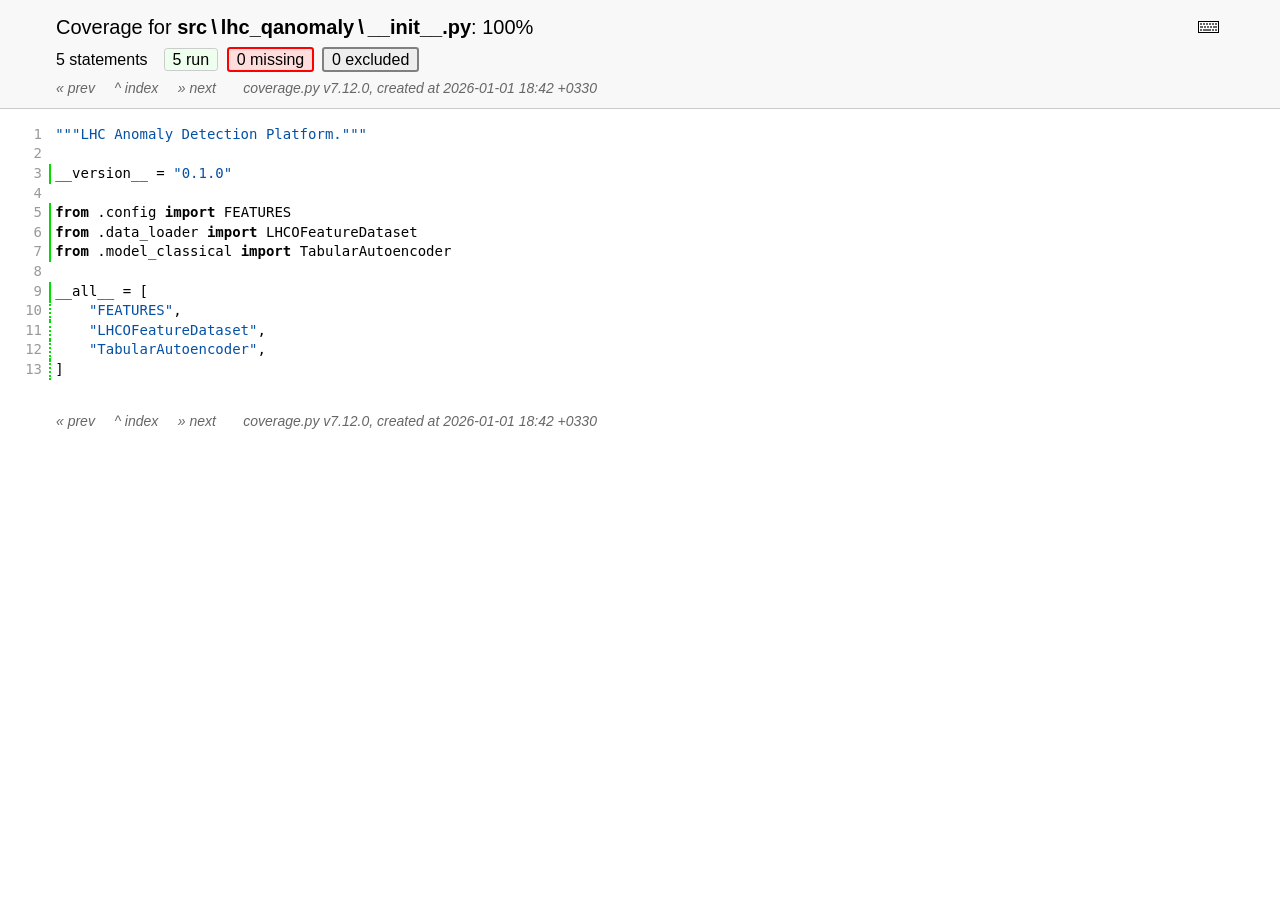
<file: z_07695328ba1f1c0a___init___py.html>
<!DOCTYPE html>
<html lang="en">
<head>
    <meta http-equiv="Content-Type" content="text/html; charset=utf-8">
    <title>Coverage for src\lhc_qanomaly\__init__.py: 100%</title>
    <link rel="icon" sizes="32x32" href="favicon_32_cb_58284776.png">
    <link rel="stylesheet" href="style_cb_ed8d5379.css" type="text/css">
    <script src="coverage_html_cb_513c77fd.js" defer></script>
</head>
<body class="pyfile">
<header>
    <div class="content">
        <h1>
            <span class="text">Coverage for </span><b>src&#8201;\&#8201;lhc_qanomaly&#8201;\&#8201;__init__.py</b>:
            <span class="pc_cov">100%</span>
        </h1>
        <aside id="help_panel_wrapper">
            <input id="help_panel_state" type="checkbox">
            <label for="help_panel_state">
                <img id="keyboard_icon" src="keybd_closed_cb_ce680311.png" alt="Show/hide keyboard shortcuts">
            </label>
            <div id="help_panel">
                <p class="legend">Shortcuts on this page</p>
                <div class="keyhelp">
                    <p>
                        <kbd>r</kbd>
                        <kbd>m</kbd>
                        <kbd>x</kbd>
                        &nbsp; toggle line displays
                    </p>
                    <p>
                        <kbd>j</kbd>
                        <kbd>k</kbd>
                        &nbsp; next/prev highlighted chunk
                    </p>
                    <p>
                        <kbd>0</kbd> &nbsp; (zero) top of page
                    </p>
                    <p>
                        <kbd>1</kbd> &nbsp; (one) first highlighted chunk
                    </p>
                    <p>
                        <kbd>[</kbd>
                        <kbd>]</kbd>
                        &nbsp; prev/next file
                    </p>
                    <p>
                        <kbd>u</kbd> &nbsp; up to the index
                    </p>
                    <p>
                        <kbd>?</kbd> &nbsp; show/hide this help
                    </p>
                </div>
            </div>
        </aside>
        <h2>
            <span class="text">5 statements &nbsp;</span>
            <button type="button" class="run button_toggle_run" value="run" data-shortcut="r" title="Toggle lines run">5<span class="text"> run</span></button>
            <button type="button" class="mis show_mis button_toggle_mis" value="mis" data-shortcut="m" title="Toggle lines missing">0<span class="text"> missing</span></button>
            <button type="button" class="exc show_exc button_toggle_exc" value="exc" data-shortcut="x" title="Toggle lines excluded">0<span class="text"> excluded</span></button>
        </h2>
        <p class="text">
            <a id="prevFileLink" class="nav" href="index.html">&#xab; prev</a> &nbsp; &nbsp;
            <a id="indexLink" class="nav" href="index.html">&Hat; index</a> &nbsp; &nbsp;
            <a id="nextFileLink" class="nav" href="z_07695328ba1f1c0a_api_py.html">&#xbb; next</a>
            &nbsp; &nbsp; &nbsp;
            <a class="nav" href="https://coverage.readthedocs.io/en/7.12.0">coverage.py v7.12.0</a>,
            created at 2026-01-01 18:42 +0330
        </p>
        <aside class="hidden">
            <button type="button" class="button_next_chunk" data-shortcut="j"></button>
            <button type="button" class="button_prev_chunk" data-shortcut="k"></button>
            <button type="button" class="button_top_of_page" data-shortcut="0"></button>
            <button type="button" class="button_first_chunk" data-shortcut="1"></button>
            <button type="button" class="button_prev_file" data-shortcut="["></button>
            <button type="button" class="button_next_file" data-shortcut="]"></button>
            <button type="button" class="button_to_index" data-shortcut="u"></button>
            <button type="button" class="button_show_hide_help" data-shortcut="?"></button>
        </aside>
    </div>
</header>
<main id="source">
    <p class="pln"><span class="n"><a id="t1" href="#t1">1</a></span><span class="t"><span class="str">"""LHC Anomaly Detection Platform."""</span>&nbsp;</span><span class="r"></span></p>
    <p class="pln"><span class="n"><a id="t2" href="#t2">2</a></span><span class="t">&nbsp;</span><span class="r"></span></p>
    <p class="run"><span class="n"><a id="t3" href="#t3">3</a></span><span class="t"><span class="nam">__version__</span> <span class="op">=</span> <span class="str">"0.1.0"</span>&nbsp;</span><span class="r"></span></p>
    <p class="pln"><span class="n"><a id="t4" href="#t4">4</a></span><span class="t">&nbsp;</span><span class="r"></span></p>
    <p class="run"><span class="n"><a id="t5" href="#t5">5</a></span><span class="t"><span class="key">from</span> <span class="op">.</span><span class="nam">config</span> <span class="key">import</span> <span class="nam">FEATURES</span>&nbsp;</span><span class="r"></span></p>
    <p class="run"><span class="n"><a id="t6" href="#t6">6</a></span><span class="t"><span class="key">from</span> <span class="op">.</span><span class="nam">data_loader</span> <span class="key">import</span> <span class="nam">LHCOFeatureDataset</span>&nbsp;</span><span class="r"></span></p>
    <p class="run"><span class="n"><a id="t7" href="#t7">7</a></span><span class="t"><span class="key">from</span> <span class="op">.</span><span class="nam">model_classical</span> <span class="key">import</span> <span class="nam">TabularAutoencoder</span>&nbsp;</span><span class="r"></span></p>
    <p class="pln"><span class="n"><a id="t8" href="#t8">8</a></span><span class="t">&nbsp;</span><span class="r"></span></p>
    <p class="run"><span class="n"><a id="t9" href="#t9">9</a></span><span class="t"><span class="nam">__all__</span> <span class="op">=</span> <span class="op">[</span>&nbsp;</span><span class="r"></span></p>
    <p class="run run2"><span class="n"><a id="t10" href="#t10">10</a></span><span class="t">    <span class="str">"FEATURES"</span><span class="op">,</span>&nbsp;</span><span class="r"></span></p>
    <p class="run run2"><span class="n"><a id="t11" href="#t11">11</a></span><span class="t">    <span class="str">"LHCOFeatureDataset"</span><span class="op">,</span>&nbsp;</span><span class="r"></span></p>
    <p class="run run2"><span class="n"><a id="t12" href="#t12">12</a></span><span class="t">    <span class="str">"TabularAutoencoder"</span><span class="op">,</span>&nbsp;</span><span class="r"></span></p>
    <p class="run run2"><span class="n"><a id="t13" href="#t13">13</a></span><span class="t"><span class="op">]</span>&nbsp;</span><span class="r"></span></p>
</main>
<footer>
    <div class="content">
        <p>
            <a class="nav" href="index.html">&#xab; prev</a> &nbsp; &nbsp;
            <a class="nav" href="index.html">&Hat; index</a> &nbsp; &nbsp;
            <a class="nav" href="z_07695328ba1f1c0a_api_py.html">&#xbb; next</a>
            &nbsp; &nbsp; &nbsp;
            <a class="nav" href="https://coverage.readthedocs.io/en/7.12.0">coverage.py v7.12.0</a>,
            created at 2026-01-01 18:42 +0330
        </p>
    </div>
</footer>
</body>
</html>
</file>
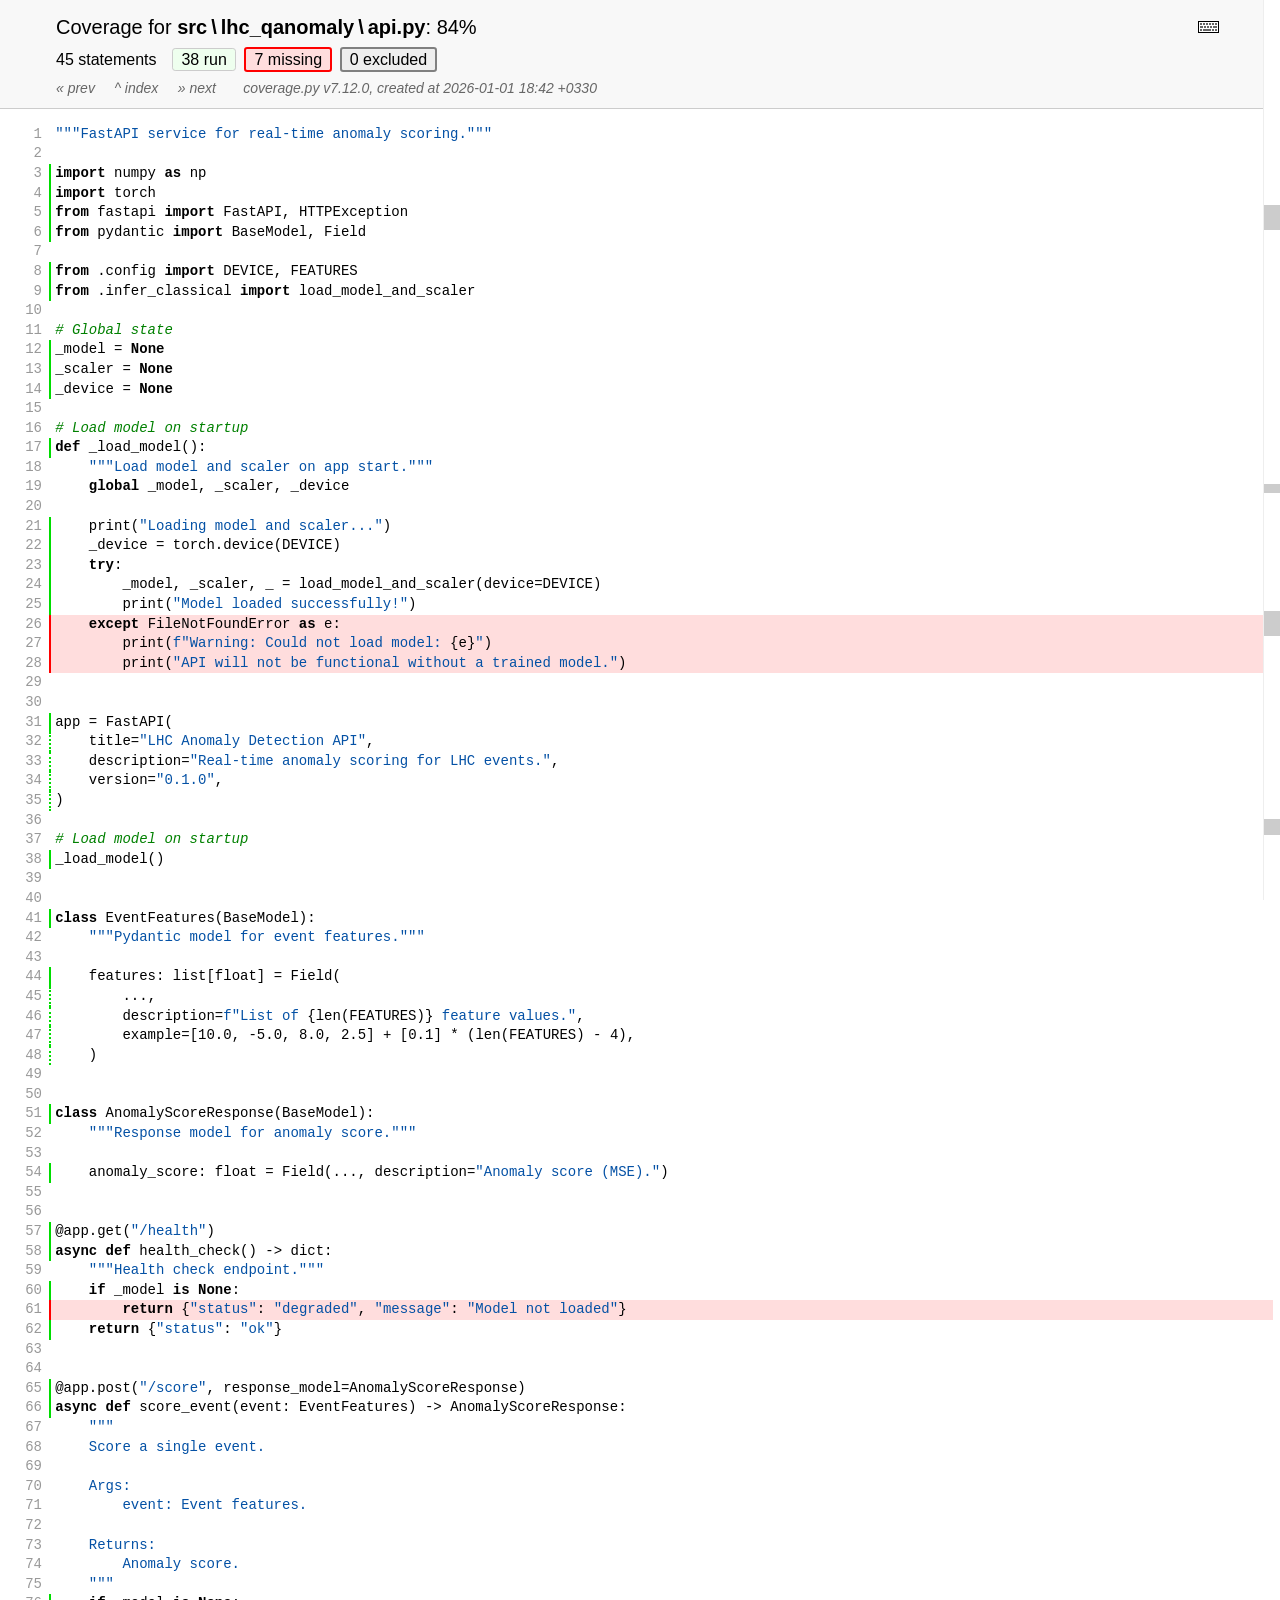
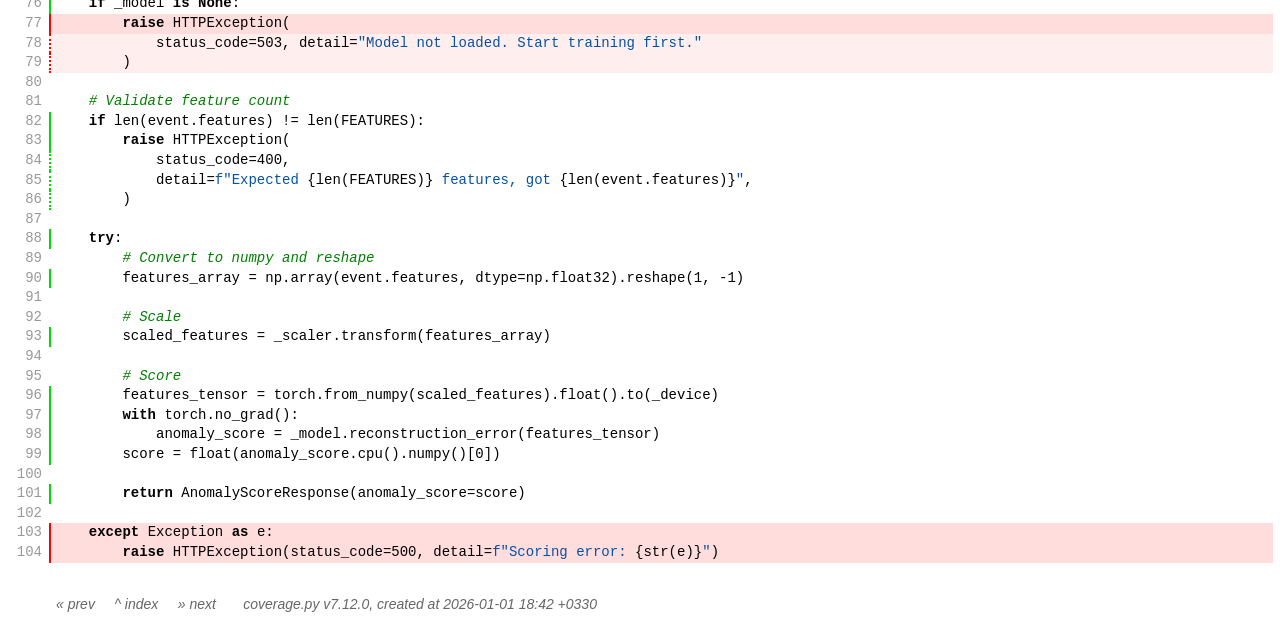
<file: z_07695328ba1f1c0a_api_py.html>
<!DOCTYPE html>
<html lang="en">
<head>
    <meta http-equiv="Content-Type" content="text/html; charset=utf-8">
    <title>Coverage for src\lhc_qanomaly\api.py: 84%</title>
    <link rel="icon" sizes="32x32" href="favicon_32_cb_58284776.png">
    <link rel="stylesheet" href="style_cb_ed8d5379.css" type="text/css">
    <script src="coverage_html_cb_513c77fd.js" defer></script>
</head>
<body class="pyfile">
<header>
    <div class="content">
        <h1>
            <span class="text">Coverage for </span><b>src&#8201;\&#8201;lhc_qanomaly&#8201;\&#8201;api.py</b>:
            <span class="pc_cov">84%</span>
        </h1>
        <aside id="help_panel_wrapper">
            <input id="help_panel_state" type="checkbox">
            <label for="help_panel_state">
                <img id="keyboard_icon" src="keybd_closed_cb_ce680311.png" alt="Show/hide keyboard shortcuts">
            </label>
            <div id="help_panel">
                <p class="legend">Shortcuts on this page</p>
                <div class="keyhelp">
                    <p>
                        <kbd>r</kbd>
                        <kbd>m</kbd>
                        <kbd>x</kbd>
                        &nbsp; toggle line displays
                    </p>
                    <p>
                        <kbd>j</kbd>
                        <kbd>k</kbd>
                        &nbsp; next/prev highlighted chunk
                    </p>
                    <p>
                        <kbd>0</kbd> &nbsp; (zero) top of page
                    </p>
                    <p>
                        <kbd>1</kbd> &nbsp; (one) first highlighted chunk
                    </p>
                    <p>
                        <kbd>[</kbd>
                        <kbd>]</kbd>
                        &nbsp; prev/next file
                    </p>
                    <p>
                        <kbd>u</kbd> &nbsp; up to the index
                    </p>
                    <p>
                        <kbd>?</kbd> &nbsp; show/hide this help
                    </p>
                </div>
            </div>
        </aside>
        <h2>
            <span class="text">45 statements &nbsp;</span>
            <button type="button" class="run button_toggle_run" value="run" data-shortcut="r" title="Toggle lines run">38<span class="text"> run</span></button>
            <button type="button" class="mis show_mis button_toggle_mis" value="mis" data-shortcut="m" title="Toggle lines missing">7<span class="text"> missing</span></button>
            <button type="button" class="exc show_exc button_toggle_exc" value="exc" data-shortcut="x" title="Toggle lines excluded">0<span class="text"> excluded</span></button>
        </h2>
        <p class="text">
            <a id="prevFileLink" class="nav" href="z_07695328ba1f1c0a___init___py.html">&#xab; prev</a> &nbsp; &nbsp;
            <a id="indexLink" class="nav" href="index.html">&Hat; index</a> &nbsp; &nbsp;
            <a id="nextFileLink" class="nav" href="z_07695328ba1f1c0a_cli_py.html">&#xbb; next</a>
            &nbsp; &nbsp; &nbsp;
            <a class="nav" href="https://coverage.readthedocs.io/en/7.12.0">coverage.py v7.12.0</a>,
            created at 2026-01-01 18:42 +0330
        </p>
        <aside class="hidden">
            <button type="button" class="button_next_chunk" data-shortcut="j"></button>
            <button type="button" class="button_prev_chunk" data-shortcut="k"></button>
            <button type="button" class="button_top_of_page" data-shortcut="0"></button>
            <button type="button" class="button_first_chunk" data-shortcut="1"></button>
            <button type="button" class="button_prev_file" data-shortcut="["></button>
            <button type="button" class="button_next_file" data-shortcut="]"></button>
            <button type="button" class="button_to_index" data-shortcut="u"></button>
            <button type="button" class="button_show_hide_help" data-shortcut="?"></button>
        </aside>
    </div>
</header>
<main id="source">
    <p class="pln"><span class="n"><a id="t1" href="#t1">1</a></span><span class="t"><span class="str">"""FastAPI service for real-time anomaly scoring."""</span>&nbsp;</span><span class="r"></span></p>
    <p class="pln"><span class="n"><a id="t2" href="#t2">2</a></span><span class="t">&nbsp;</span><span class="r"></span></p>
    <p class="run"><span class="n"><a id="t3" href="#t3">3</a></span><span class="t"><span class="key">import</span> <span class="nam">numpy</span> <span class="key">as</span> <span class="nam">np</span>&nbsp;</span><span class="r"></span></p>
    <p class="run"><span class="n"><a id="t4" href="#t4">4</a></span><span class="t"><span class="key">import</span> <span class="nam">torch</span>&nbsp;</span><span class="r"></span></p>
    <p class="run"><span class="n"><a id="t5" href="#t5">5</a></span><span class="t"><span class="key">from</span> <span class="nam">fastapi</span> <span class="key">import</span> <span class="nam">FastAPI</span><span class="op">,</span> <span class="nam">HTTPException</span>&nbsp;</span><span class="r"></span></p>
    <p class="run"><span class="n"><a id="t6" href="#t6">6</a></span><span class="t"><span class="key">from</span> <span class="nam">pydantic</span> <span class="key">import</span> <span class="nam">BaseModel</span><span class="op">,</span> <span class="nam">Field</span>&nbsp;</span><span class="r"></span></p>
    <p class="pln"><span class="n"><a id="t7" href="#t7">7</a></span><span class="t">&nbsp;</span><span class="r"></span></p>
    <p class="run"><span class="n"><a id="t8" href="#t8">8</a></span><span class="t"><span class="key">from</span> <span class="op">.</span><span class="nam">config</span> <span class="key">import</span> <span class="nam">DEVICE</span><span class="op">,</span> <span class="nam">FEATURES</span>&nbsp;</span><span class="r"></span></p>
    <p class="run"><span class="n"><a id="t9" href="#t9">9</a></span><span class="t"><span class="key">from</span> <span class="op">.</span><span class="nam">infer_classical</span> <span class="key">import</span> <span class="nam">load_model_and_scaler</span>&nbsp;</span><span class="r"></span></p>
    <p class="pln"><span class="n"><a id="t10" href="#t10">10</a></span><span class="t">&nbsp;</span><span class="r"></span></p>
    <p class="pln"><span class="n"><a id="t11" href="#t11">11</a></span><span class="t"><span class="com"># Global state</span>&nbsp;</span><span class="r"></span></p>
    <p class="run"><span class="n"><a id="t12" href="#t12">12</a></span><span class="t"><span class="nam">_model</span> <span class="op">=</span> <span class="key">None</span>&nbsp;</span><span class="r"></span></p>
    <p class="run"><span class="n"><a id="t13" href="#t13">13</a></span><span class="t"><span class="nam">_scaler</span> <span class="op">=</span> <span class="key">None</span>&nbsp;</span><span class="r"></span></p>
    <p class="run"><span class="n"><a id="t14" href="#t14">14</a></span><span class="t"><span class="nam">_device</span> <span class="op">=</span> <span class="key">None</span>&nbsp;</span><span class="r"></span></p>
    <p class="pln"><span class="n"><a id="t15" href="#t15">15</a></span><span class="t">&nbsp;</span><span class="r"></span></p>
    <p class="pln"><span class="n"><a id="t16" href="#t16">16</a></span><span class="t"><span class="com"># Load model on startup</span>&nbsp;</span><span class="r"></span></p>
    <p class="run"><span class="n"><a id="t17" href="#t17">17</a></span><span class="t"><span class="key">def</span> <span class="nam">_load_model</span><span class="op">(</span><span class="op">)</span><span class="op">:</span>&nbsp;</span><span class="r"></span></p>
    <p class="pln"><span class="n"><a id="t18" href="#t18">18</a></span><span class="t">    <span class="str">"""Load model and scaler on app start."""</span>&nbsp;</span><span class="r"></span></p>
    <p class="pln"><span class="n"><a id="t19" href="#t19">19</a></span><span class="t">    <span class="key">global</span> <span class="nam">_model</span><span class="op">,</span> <span class="nam">_scaler</span><span class="op">,</span> <span class="nam">_device</span>&nbsp;</span><span class="r"></span></p>
    <p class="pln"><span class="n"><a id="t20" href="#t20">20</a></span><span class="t">&nbsp;</span><span class="r"></span></p>
    <p class="run"><span class="n"><a id="t21" href="#t21">21</a></span><span class="t">    <span class="nam">print</span><span class="op">(</span><span class="str">"Loading model and scaler..."</span><span class="op">)</span>&nbsp;</span><span class="r"></span></p>
    <p class="run"><span class="n"><a id="t22" href="#t22">22</a></span><span class="t">    <span class="nam">_device</span> <span class="op">=</span> <span class="nam">torch</span><span class="op">.</span><span class="nam">device</span><span class="op">(</span><span class="nam">DEVICE</span><span class="op">)</span>&nbsp;</span><span class="r"></span></p>
    <p class="run"><span class="n"><a id="t23" href="#t23">23</a></span><span class="t">    <span class="key">try</span><span class="op">:</span>&nbsp;</span><span class="r"></span></p>
    <p class="run"><span class="n"><a id="t24" href="#t24">24</a></span><span class="t">        <span class="nam">_model</span><span class="op">,</span> <span class="nam">_scaler</span><span class="op">,</span> <span class="nam">_</span> <span class="op">=</span> <span class="nam">load_model_and_scaler</span><span class="op">(</span><span class="nam">device</span><span class="op">=</span><span class="nam">DEVICE</span><span class="op">)</span>&nbsp;</span><span class="r"></span></p>
    <p class="run"><span class="n"><a id="t25" href="#t25">25</a></span><span class="t">        <span class="nam">print</span><span class="op">(</span><span class="str">"Model loaded successfully!"</span><span class="op">)</span>&nbsp;</span><span class="r"></span></p>
    <p class="mis show_mis"><span class="n"><a id="t26" href="#t26">26</a></span><span class="t">    <span class="key">except</span> <span class="nam">FileNotFoundError</span> <span class="key">as</span> <span class="nam">e</span><span class="op">:</span>&nbsp;</span><span class="r"></span></p>
    <p class="mis show_mis"><span class="n"><a id="t27" href="#t27">27</a></span><span class="t">        <span class="nam">print</span><span class="op">(</span><span class="fst">f"</span><span class="fst">Warning: Could not load model: </span><span class="op">{</span><span class="nam">e</span><span class="op">}</span><span class="fst">"</span><span class="op">)</span>&nbsp;</span><span class="r"></span></p>
    <p class="mis show_mis"><span class="n"><a id="t28" href="#t28">28</a></span><span class="t">        <span class="nam">print</span><span class="op">(</span><span class="str">"API will not be functional without a trained model."</span><span class="op">)</span>&nbsp;</span><span class="r"></span></p>
    <p class="pln"><span class="n"><a id="t29" href="#t29">29</a></span><span class="t">&nbsp;</span><span class="r"></span></p>
    <p class="pln"><span class="n"><a id="t30" href="#t30">30</a></span><span class="t">&nbsp;</span><span class="r"></span></p>
    <p class="run"><span class="n"><a id="t31" href="#t31">31</a></span><span class="t"><span class="nam">app</span> <span class="op">=</span> <span class="nam">FastAPI</span><span class="op">(</span>&nbsp;</span><span class="r"></span></p>
    <p class="run run2"><span class="n"><a id="t32" href="#t32">32</a></span><span class="t">    <span class="nam">title</span><span class="op">=</span><span class="str">"LHC Anomaly Detection API"</span><span class="op">,</span>&nbsp;</span><span class="r"></span></p>
    <p class="run run2"><span class="n"><a id="t33" href="#t33">33</a></span><span class="t">    <span class="nam">description</span><span class="op">=</span><span class="str">"Real-time anomaly scoring for LHC events."</span><span class="op">,</span>&nbsp;</span><span class="r"></span></p>
    <p class="run run2"><span class="n"><a id="t34" href="#t34">34</a></span><span class="t">    <span class="nam">version</span><span class="op">=</span><span class="str">"0.1.0"</span><span class="op">,</span>&nbsp;</span><span class="r"></span></p>
    <p class="run run2"><span class="n"><a id="t35" href="#t35">35</a></span><span class="t"><span class="op">)</span>&nbsp;</span><span class="r"></span></p>
    <p class="pln"><span class="n"><a id="t36" href="#t36">36</a></span><span class="t">&nbsp;</span><span class="r"></span></p>
    <p class="pln"><span class="n"><a id="t37" href="#t37">37</a></span><span class="t"><span class="com"># Load model on startup</span>&nbsp;</span><span class="r"></span></p>
    <p class="run"><span class="n"><a id="t38" href="#t38">38</a></span><span class="t"><span class="nam">_load_model</span><span class="op">(</span><span class="op">)</span>&nbsp;</span><span class="r"></span></p>
    <p class="pln"><span class="n"><a id="t39" href="#t39">39</a></span><span class="t">&nbsp;</span><span class="r"></span></p>
    <p class="pln"><span class="n"><a id="t40" href="#t40">40</a></span><span class="t">&nbsp;</span><span class="r"></span></p>
    <p class="run"><span class="n"><a id="t41" href="#t41">41</a></span><span class="t"><span class="key">class</span> <span class="nam">EventFeatures</span><span class="op">(</span><span class="nam">BaseModel</span><span class="op">)</span><span class="op">:</span>&nbsp;</span><span class="r"></span></p>
    <p class="pln"><span class="n"><a id="t42" href="#t42">42</a></span><span class="t">    <span class="str">"""Pydantic model for event features."""</span>&nbsp;</span><span class="r"></span></p>
    <p class="pln"><span class="n"><a id="t43" href="#t43">43</a></span><span class="t">&nbsp;</span><span class="r"></span></p>
    <p class="run"><span class="n"><a id="t44" href="#t44">44</a></span><span class="t">    <span class="nam">features</span><span class="op">:</span> <span class="nam">list</span><span class="op">[</span><span class="nam">float</span><span class="op">]</span> <span class="op">=</span> <span class="nam">Field</span><span class="op">(</span>&nbsp;</span><span class="r"></span></p>
    <p class="run run2"><span class="n"><a id="t45" href="#t45">45</a></span><span class="t">        <span class="op">...</span><span class="op">,</span>&nbsp;</span><span class="r"></span></p>
    <p class="run run2"><span class="n"><a id="t46" href="#t46">46</a></span><span class="t">        <span class="nam">description</span><span class="op">=</span><span class="fst">f"</span><span class="fst">List of </span><span class="op">{</span><span class="nam">len</span><span class="op">(</span><span class="nam">FEATURES</span><span class="op">)</span><span class="op">}</span><span class="fst"> feature values.</span><span class="fst">"</span><span class="op">,</span>&nbsp;</span><span class="r"></span></p>
    <p class="run run2"><span class="n"><a id="t47" href="#t47">47</a></span><span class="t">        <span class="nam">example</span><span class="op">=</span><span class="op">[</span><span class="num">10.0</span><span class="op">,</span> <span class="op">-</span><span class="num">5.0</span><span class="op">,</span> <span class="num">8.0</span><span class="op">,</span> <span class="num">2.5</span><span class="op">]</span> <span class="op">+</span> <span class="op">[</span><span class="num">0.1</span><span class="op">]</span> <span class="op">*</span> <span class="op">(</span><span class="nam">len</span><span class="op">(</span><span class="nam">FEATURES</span><span class="op">)</span> <span class="op">-</span> <span class="num">4</span><span class="op">)</span><span class="op">,</span>&nbsp;</span><span class="r"></span></p>
    <p class="run run2"><span class="n"><a id="t48" href="#t48">48</a></span><span class="t">    <span class="op">)</span>&nbsp;</span><span class="r"></span></p>
    <p class="pln"><span class="n"><a id="t49" href="#t49">49</a></span><span class="t">&nbsp;</span><span class="r"></span></p>
    <p class="pln"><span class="n"><a id="t50" href="#t50">50</a></span><span class="t">&nbsp;</span><span class="r"></span></p>
    <p class="run"><span class="n"><a id="t51" href="#t51">51</a></span><span class="t"><span class="key">class</span> <span class="nam">AnomalyScoreResponse</span><span class="op">(</span><span class="nam">BaseModel</span><span class="op">)</span><span class="op">:</span>&nbsp;</span><span class="r"></span></p>
    <p class="pln"><span class="n"><a id="t52" href="#t52">52</a></span><span class="t">    <span class="str">"""Response model for anomaly score."""</span>&nbsp;</span><span class="r"></span></p>
    <p class="pln"><span class="n"><a id="t53" href="#t53">53</a></span><span class="t">&nbsp;</span><span class="r"></span></p>
    <p class="run"><span class="n"><a id="t54" href="#t54">54</a></span><span class="t">    <span class="nam">anomaly_score</span><span class="op">:</span> <span class="nam">float</span> <span class="op">=</span> <span class="nam">Field</span><span class="op">(</span><span class="op">...</span><span class="op">,</span> <span class="nam">description</span><span class="op">=</span><span class="str">"Anomaly score (MSE)."</span><span class="op">)</span>&nbsp;</span><span class="r"></span></p>
    <p class="pln"><span class="n"><a id="t55" href="#t55">55</a></span><span class="t">&nbsp;</span><span class="r"></span></p>
    <p class="pln"><span class="n"><a id="t56" href="#t56">56</a></span><span class="t">&nbsp;</span><span class="r"></span></p>
    <p class="run"><span class="n"><a id="t57" href="#t57">57</a></span><span class="t"><span class="op">@</span><span class="nam">app</span><span class="op">.</span><span class="nam">get</span><span class="op">(</span><span class="str">"/health"</span><span class="op">)</span>&nbsp;</span><span class="r"></span></p>
    <p class="run"><span class="n"><a id="t58" href="#t58">58</a></span><span class="t"><span class="key">async</span> <span class="key">def</span> <span class="nam">health_check</span><span class="op">(</span><span class="op">)</span> <span class="op">-></span> <span class="nam">dict</span><span class="op">:</span>&nbsp;</span><span class="r"></span></p>
    <p class="pln"><span class="n"><a id="t59" href="#t59">59</a></span><span class="t">    <span class="str">"""Health check endpoint."""</span>&nbsp;</span><span class="r"></span></p>
    <p class="run"><span class="n"><a id="t60" href="#t60">60</a></span><span class="t">    <span class="key">if</span> <span class="nam">_model</span> <span class="key">is</span> <span class="key">None</span><span class="op">:</span>&nbsp;</span><span class="r"></span></p>
    <p class="mis show_mis"><span class="n"><a id="t61" href="#t61">61</a></span><span class="t">        <span class="key">return</span> <span class="op">{</span><span class="str">"status"</span><span class="op">:</span> <span class="str">"degraded"</span><span class="op">,</span> <span class="str">"message"</span><span class="op">:</span> <span class="str">"Model not loaded"</span><span class="op">}</span>&nbsp;</span><span class="r"></span></p>
    <p class="run"><span class="n"><a id="t62" href="#t62">62</a></span><span class="t">    <span class="key">return</span> <span class="op">{</span><span class="str">"status"</span><span class="op">:</span> <span class="str">"ok"</span><span class="op">}</span>&nbsp;</span><span class="r"></span></p>
    <p class="pln"><span class="n"><a id="t63" href="#t63">63</a></span><span class="t">&nbsp;</span><span class="r"></span></p>
    <p class="pln"><span class="n"><a id="t64" href="#t64">64</a></span><span class="t">&nbsp;</span><span class="r"></span></p>
    <p class="run"><span class="n"><a id="t65" href="#t65">65</a></span><span class="t"><span class="op">@</span><span class="nam">app</span><span class="op">.</span><span class="nam">post</span><span class="op">(</span><span class="str">"/score"</span><span class="op">,</span> <span class="nam">response_model</span><span class="op">=</span><span class="nam">AnomalyScoreResponse</span><span class="op">)</span>&nbsp;</span><span class="r"></span></p>
    <p class="run"><span class="n"><a id="t66" href="#t66">66</a></span><span class="t"><span class="key">async</span> <span class="key">def</span> <span class="nam">score_event</span><span class="op">(</span><span class="nam">event</span><span class="op">:</span> <span class="nam">EventFeatures</span><span class="op">)</span> <span class="op">-></span> <span class="nam">AnomalyScoreResponse</span><span class="op">:</span>&nbsp;</span><span class="r"></span></p>
    <p class="pln"><span class="n"><a id="t67" href="#t67">67</a></span><span class="t">    <span class="str">"""</span>&nbsp;</span><span class="r"></span></p>
    <p class="pln"><span class="n"><a id="t68" href="#t68">68</a></span><span class="t"><span class="str">    Score a single event.</span>&nbsp;</span><span class="r"></span></p>
    <p class="pln"><span class="n"><a id="t69" href="#t69">69</a></span><span class="t">&nbsp;</span><span class="r"></span></p>
    <p class="pln"><span class="n"><a id="t70" href="#t70">70</a></span><span class="t"><span class="str">    Args:</span>&nbsp;</span><span class="r"></span></p>
    <p class="pln"><span class="n"><a id="t71" href="#t71">71</a></span><span class="t"><span class="str">        event: Event features.</span>&nbsp;</span><span class="r"></span></p>
    <p class="pln"><span class="n"><a id="t72" href="#t72">72</a></span><span class="t">&nbsp;</span><span class="r"></span></p>
    <p class="pln"><span class="n"><a id="t73" href="#t73">73</a></span><span class="t"><span class="str">    Returns:</span>&nbsp;</span><span class="r"></span></p>
    <p class="pln"><span class="n"><a id="t74" href="#t74">74</a></span><span class="t"><span class="str">        Anomaly score.</span>&nbsp;</span><span class="r"></span></p>
    <p class="pln"><span class="n"><a id="t75" href="#t75">75</a></span><span class="t"><span class="str">    """</span>&nbsp;</span><span class="r"></span></p>
    <p class="run"><span class="n"><a id="t76" href="#t76">76</a></span><span class="t">    <span class="key">if</span> <span class="nam">_model</span> <span class="key">is</span> <span class="key">None</span><span class="op">:</span>&nbsp;</span><span class="r"></span></p>
    <p class="mis show_mis"><span class="n"><a id="t77" href="#t77">77</a></span><span class="t">        <span class="key">raise</span> <span class="nam">HTTPException</span><span class="op">(</span>&nbsp;</span><span class="r"></span></p>
    <p class="mis mis2 show_mis"><span class="n"><a id="t78" href="#t78">78</a></span><span class="t">            <span class="nam">status_code</span><span class="op">=</span><span class="num">503</span><span class="op">,</span> <span class="nam">detail</span><span class="op">=</span><span class="str">"Model not loaded. Start training first."</span>&nbsp;</span><span class="r"></span></p>
    <p class="mis mis2 show_mis"><span class="n"><a id="t79" href="#t79">79</a></span><span class="t">        <span class="op">)</span>&nbsp;</span><span class="r"></span></p>
    <p class="pln"><span class="n"><a id="t80" href="#t80">80</a></span><span class="t">&nbsp;</span><span class="r"></span></p>
    <p class="pln"><span class="n"><a id="t81" href="#t81">81</a></span><span class="t">    <span class="com"># Validate feature count</span>&nbsp;</span><span class="r"></span></p>
    <p class="run"><span class="n"><a id="t82" href="#t82">82</a></span><span class="t">    <span class="key">if</span> <span class="nam">len</span><span class="op">(</span><span class="nam">event</span><span class="op">.</span><span class="nam">features</span><span class="op">)</span> <span class="op">!=</span> <span class="nam">len</span><span class="op">(</span><span class="nam">FEATURES</span><span class="op">)</span><span class="op">:</span>&nbsp;</span><span class="r"></span></p>
    <p class="run"><span class="n"><a id="t83" href="#t83">83</a></span><span class="t">        <span class="key">raise</span> <span class="nam">HTTPException</span><span class="op">(</span>&nbsp;</span><span class="r"></span></p>
    <p class="run run2"><span class="n"><a id="t84" href="#t84">84</a></span><span class="t">            <span class="nam">status_code</span><span class="op">=</span><span class="num">400</span><span class="op">,</span>&nbsp;</span><span class="r"></span></p>
    <p class="run run2"><span class="n"><a id="t85" href="#t85">85</a></span><span class="t">            <span class="nam">detail</span><span class="op">=</span><span class="fst">f"</span><span class="fst">Expected </span><span class="op">{</span><span class="nam">len</span><span class="op">(</span><span class="nam">FEATURES</span><span class="op">)</span><span class="op">}</span><span class="fst"> features, got </span><span class="op">{</span><span class="nam">len</span><span class="op">(</span><span class="nam">event</span><span class="op">.</span><span class="nam">features</span><span class="op">)</span><span class="op">}</span><span class="fst">"</span><span class="op">,</span>&nbsp;</span><span class="r"></span></p>
    <p class="run run2"><span class="n"><a id="t86" href="#t86">86</a></span><span class="t">        <span class="op">)</span>&nbsp;</span><span class="r"></span></p>
    <p class="pln"><span class="n"><a id="t87" href="#t87">87</a></span><span class="t">&nbsp;</span><span class="r"></span></p>
    <p class="run"><span class="n"><a id="t88" href="#t88">88</a></span><span class="t">    <span class="key">try</span><span class="op">:</span>&nbsp;</span><span class="r"></span></p>
    <p class="pln"><span class="n"><a id="t89" href="#t89">89</a></span><span class="t">        <span class="com"># Convert to numpy and reshape</span>&nbsp;</span><span class="r"></span></p>
    <p class="run"><span class="n"><a id="t90" href="#t90">90</a></span><span class="t">        <span class="nam">features_array</span> <span class="op">=</span> <span class="nam">np</span><span class="op">.</span><span class="nam">array</span><span class="op">(</span><span class="nam">event</span><span class="op">.</span><span class="nam">features</span><span class="op">,</span> <span class="nam">dtype</span><span class="op">=</span><span class="nam">np</span><span class="op">.</span><span class="nam">float32</span><span class="op">)</span><span class="op">.</span><span class="nam">reshape</span><span class="op">(</span><span class="num">1</span><span class="op">,</span> <span class="op">-</span><span class="num">1</span><span class="op">)</span>&nbsp;</span><span class="r"></span></p>
    <p class="pln"><span class="n"><a id="t91" href="#t91">91</a></span><span class="t">&nbsp;</span><span class="r"></span></p>
    <p class="pln"><span class="n"><a id="t92" href="#t92">92</a></span><span class="t">        <span class="com"># Scale</span>&nbsp;</span><span class="r"></span></p>
    <p class="run"><span class="n"><a id="t93" href="#t93">93</a></span><span class="t">        <span class="nam">scaled_features</span> <span class="op">=</span> <span class="nam">_scaler</span><span class="op">.</span><span class="nam">transform</span><span class="op">(</span><span class="nam">features_array</span><span class="op">)</span>&nbsp;</span><span class="r"></span></p>
    <p class="pln"><span class="n"><a id="t94" href="#t94">94</a></span><span class="t">&nbsp;</span><span class="r"></span></p>
    <p class="pln"><span class="n"><a id="t95" href="#t95">95</a></span><span class="t">        <span class="com"># Score</span>&nbsp;</span><span class="r"></span></p>
    <p class="run"><span class="n"><a id="t96" href="#t96">96</a></span><span class="t">        <span class="nam">features_tensor</span> <span class="op">=</span> <span class="nam">torch</span><span class="op">.</span><span class="nam">from_numpy</span><span class="op">(</span><span class="nam">scaled_features</span><span class="op">)</span><span class="op">.</span><span class="nam">float</span><span class="op">(</span><span class="op">)</span><span class="op">.</span><span class="nam">to</span><span class="op">(</span><span class="nam">_device</span><span class="op">)</span>&nbsp;</span><span class="r"></span></p>
    <p class="run"><span class="n"><a id="t97" href="#t97">97</a></span><span class="t">        <span class="key">with</span> <span class="nam">torch</span><span class="op">.</span><span class="nam">no_grad</span><span class="op">(</span><span class="op">)</span><span class="op">:</span>&nbsp;</span><span class="r"></span></p>
    <p class="run"><span class="n"><a id="t98" href="#t98">98</a></span><span class="t">            <span class="nam">anomaly_score</span> <span class="op">=</span> <span class="nam">_model</span><span class="op">.</span><span class="nam">reconstruction_error</span><span class="op">(</span><span class="nam">features_tensor</span><span class="op">)</span>&nbsp;</span><span class="r"></span></p>
    <p class="run"><span class="n"><a id="t99" href="#t99">99</a></span><span class="t">        <span class="nam">score</span> <span class="op">=</span> <span class="nam">float</span><span class="op">(</span><span class="nam">anomaly_score</span><span class="op">.</span><span class="nam">cpu</span><span class="op">(</span><span class="op">)</span><span class="op">.</span><span class="nam">numpy</span><span class="op">(</span><span class="op">)</span><span class="op">[</span><span class="num">0</span><span class="op">]</span><span class="op">)</span>&nbsp;</span><span class="r"></span></p>
    <p class="pln"><span class="n"><a id="t100" href="#t100">100</a></span><span class="t">&nbsp;</span><span class="r"></span></p>
    <p class="run"><span class="n"><a id="t101" href="#t101">101</a></span><span class="t">        <span class="key">return</span> <span class="nam">AnomalyScoreResponse</span><span class="op">(</span><span class="nam">anomaly_score</span><span class="op">=</span><span class="nam">score</span><span class="op">)</span>&nbsp;</span><span class="r"></span></p>
    <p class="pln"><span class="n"><a id="t102" href="#t102">102</a></span><span class="t">&nbsp;</span><span class="r"></span></p>
    <p class="mis show_mis"><span class="n"><a id="t103" href="#t103">103</a></span><span class="t">    <span class="key">except</span> <span class="nam">Exception</span> <span class="key">as</span> <span class="nam">e</span><span class="op">:</span>&nbsp;</span><span class="r"></span></p>
    <p class="mis show_mis"><span class="n"><a id="t104" href="#t104">104</a></span><span class="t">        <span class="key">raise</span> <span class="nam">HTTPException</span><span class="op">(</span><span class="nam">status_code</span><span class="op">=</span><span class="num">500</span><span class="op">,</span> <span class="nam">detail</span><span class="op">=</span><span class="fst">f"</span><span class="fst">Scoring error: </span><span class="op">{</span><span class="nam">str</span><span class="op">(</span><span class="nam">e</span><span class="op">)</span><span class="op">}</span><span class="fst">"</span><span class="op">)</span>&nbsp;</span><span class="r"></span></p>
</main>
<footer>
    <div class="content">
        <p>
            <a class="nav" href="z_07695328ba1f1c0a___init___py.html">&#xab; prev</a> &nbsp; &nbsp;
            <a class="nav" href="index.html">&Hat; index</a> &nbsp; &nbsp;
            <a class="nav" href="z_07695328ba1f1c0a_cli_py.html">&#xbb; next</a>
            &nbsp; &nbsp; &nbsp;
            <a class="nav" href="https://coverage.readthedocs.io/en/7.12.0">coverage.py v7.12.0</a>,
            created at 2026-01-01 18:42 +0330
        </p>
    </div>
</footer>
</body>
</html>
</file>
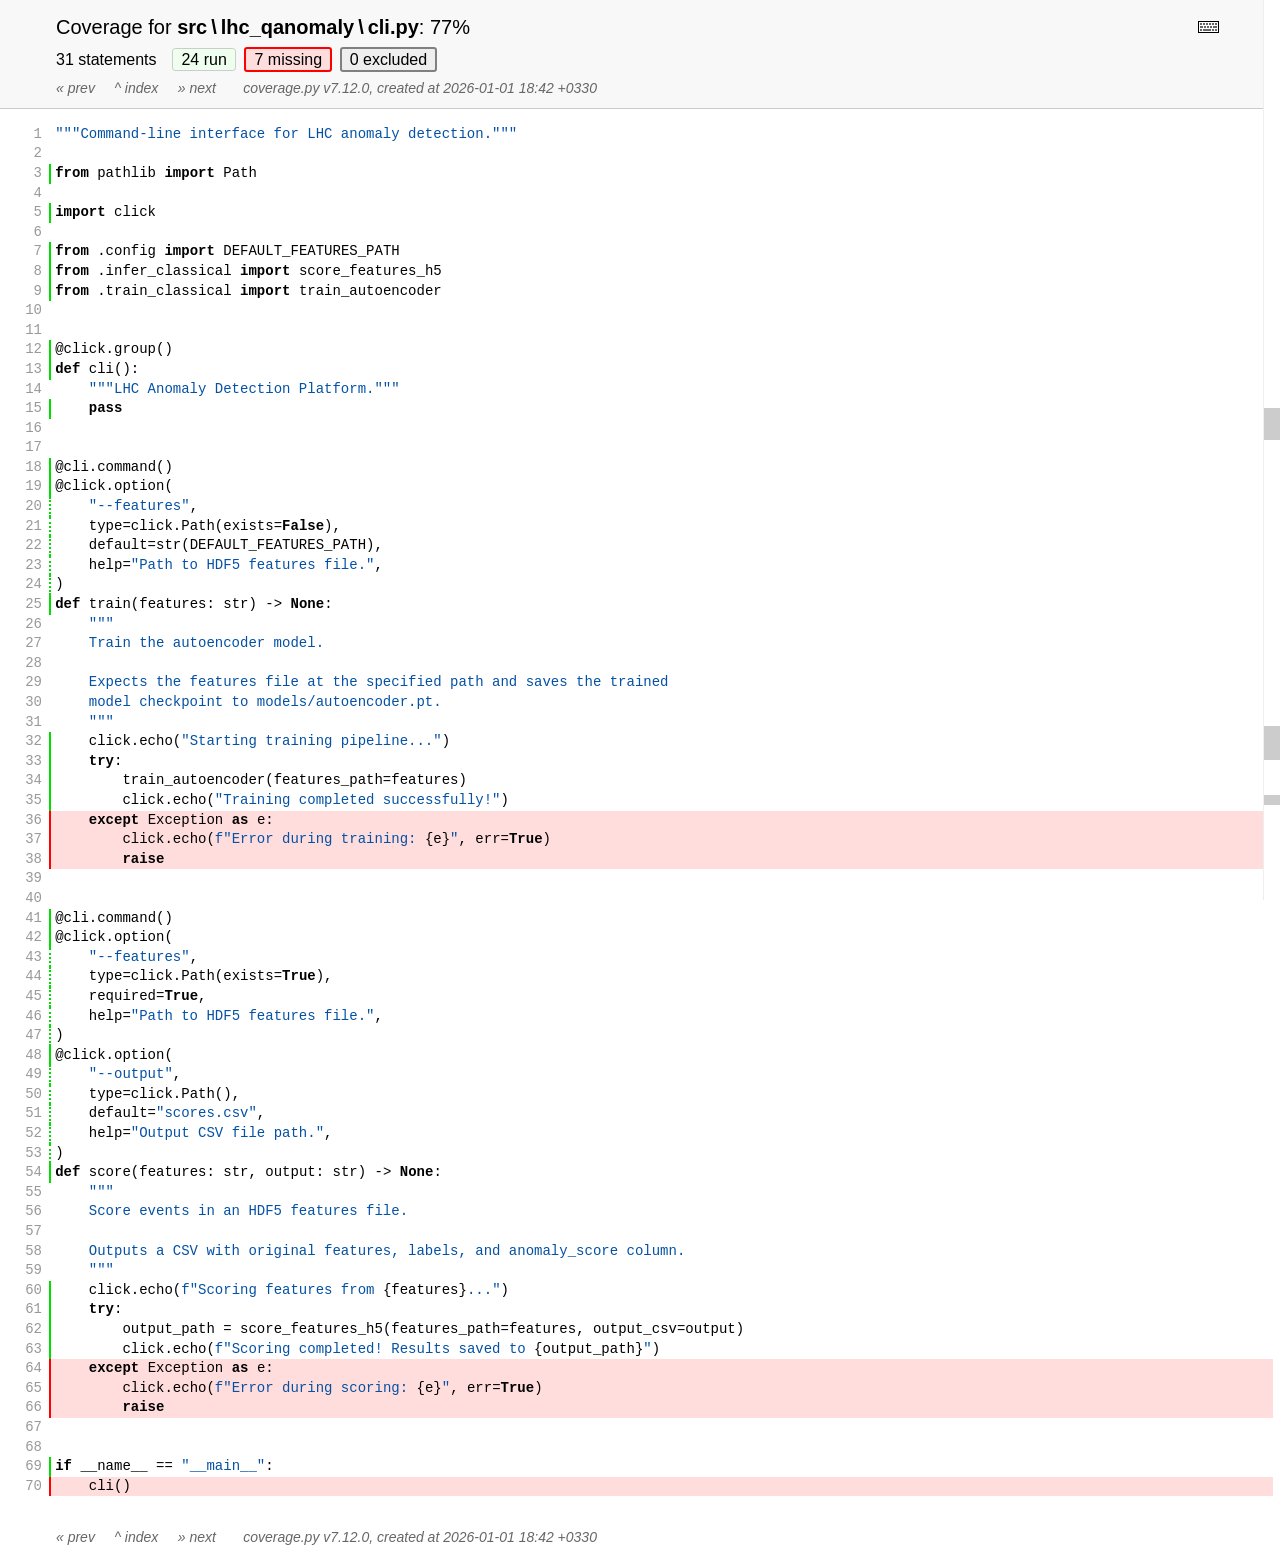
<file: z_07695328ba1f1c0a_cli_py.html>
<!DOCTYPE html>
<html lang="en">
<head>
    <meta http-equiv="Content-Type" content="text/html; charset=utf-8">
    <title>Coverage for src\lhc_qanomaly\cli.py: 77%</title>
    <link rel="icon" sizes="32x32" href="favicon_32_cb_58284776.png">
    <link rel="stylesheet" href="style_cb_ed8d5379.css" type="text/css">
    <script src="coverage_html_cb_513c77fd.js" defer></script>
</head>
<body class="pyfile">
<header>
    <div class="content">
        <h1>
            <span class="text">Coverage for </span><b>src&#8201;\&#8201;lhc_qanomaly&#8201;\&#8201;cli.py</b>:
            <span class="pc_cov">77%</span>
        </h1>
        <aside id="help_panel_wrapper">
            <input id="help_panel_state" type="checkbox">
            <label for="help_panel_state">
                <img id="keyboard_icon" src="keybd_closed_cb_ce680311.png" alt="Show/hide keyboard shortcuts">
            </label>
            <div id="help_panel">
                <p class="legend">Shortcuts on this page</p>
                <div class="keyhelp">
                    <p>
                        <kbd>r</kbd>
                        <kbd>m</kbd>
                        <kbd>x</kbd>
                        &nbsp; toggle line displays
                    </p>
                    <p>
                        <kbd>j</kbd>
                        <kbd>k</kbd>
                        &nbsp; next/prev highlighted chunk
                    </p>
                    <p>
                        <kbd>0</kbd> &nbsp; (zero) top of page
                    </p>
                    <p>
                        <kbd>1</kbd> &nbsp; (one) first highlighted chunk
                    </p>
                    <p>
                        <kbd>[</kbd>
                        <kbd>]</kbd>
                        &nbsp; prev/next file
                    </p>
                    <p>
                        <kbd>u</kbd> &nbsp; up to the index
                    </p>
                    <p>
                        <kbd>?</kbd> &nbsp; show/hide this help
                    </p>
                </div>
            </div>
        </aside>
        <h2>
            <span class="text">31 statements &nbsp;</span>
            <button type="button" class="run button_toggle_run" value="run" data-shortcut="r" title="Toggle lines run">24<span class="text"> run</span></button>
            <button type="button" class="mis show_mis button_toggle_mis" value="mis" data-shortcut="m" title="Toggle lines missing">7<span class="text"> missing</span></button>
            <button type="button" class="exc show_exc button_toggle_exc" value="exc" data-shortcut="x" title="Toggle lines excluded">0<span class="text"> excluded</span></button>
        </h2>
        <p class="text">
            <a id="prevFileLink" class="nav" href="z_07695328ba1f1c0a_api_py.html">&#xab; prev</a> &nbsp; &nbsp;
            <a id="indexLink" class="nav" href="index.html">&Hat; index</a> &nbsp; &nbsp;
            <a id="nextFileLink" class="nav" href="z_07695328ba1f1c0a_config_py.html">&#xbb; next</a>
            &nbsp; &nbsp; &nbsp;
            <a class="nav" href="https://coverage.readthedocs.io/en/7.12.0">coverage.py v7.12.0</a>,
            created at 2026-01-01 18:42 +0330
        </p>
        <aside class="hidden">
            <button type="button" class="button_next_chunk" data-shortcut="j"></button>
            <button type="button" class="button_prev_chunk" data-shortcut="k"></button>
            <button type="button" class="button_top_of_page" data-shortcut="0"></button>
            <button type="button" class="button_first_chunk" data-shortcut="1"></button>
            <button type="button" class="button_prev_file" data-shortcut="["></button>
            <button type="button" class="button_next_file" data-shortcut="]"></button>
            <button type="button" class="button_to_index" data-shortcut="u"></button>
            <button type="button" class="button_show_hide_help" data-shortcut="?"></button>
        </aside>
    </div>
</header>
<main id="source">
    <p class="pln"><span class="n"><a id="t1" href="#t1">1</a></span><span class="t"><span class="str">"""Command-line interface for LHC anomaly detection."""</span>&nbsp;</span><span class="r"></span></p>
    <p class="pln"><span class="n"><a id="t2" href="#t2">2</a></span><span class="t">&nbsp;</span><span class="r"></span></p>
    <p class="run"><span class="n"><a id="t3" href="#t3">3</a></span><span class="t"><span class="key">from</span> <span class="nam">pathlib</span> <span class="key">import</span> <span class="nam">Path</span>&nbsp;</span><span class="r"></span></p>
    <p class="pln"><span class="n"><a id="t4" href="#t4">4</a></span><span class="t">&nbsp;</span><span class="r"></span></p>
    <p class="run"><span class="n"><a id="t5" href="#t5">5</a></span><span class="t"><span class="key">import</span> <span class="nam">click</span>&nbsp;</span><span class="r"></span></p>
    <p class="pln"><span class="n"><a id="t6" href="#t6">6</a></span><span class="t">&nbsp;</span><span class="r"></span></p>
    <p class="run"><span class="n"><a id="t7" href="#t7">7</a></span><span class="t"><span class="key">from</span> <span class="op">.</span><span class="nam">config</span> <span class="key">import</span> <span class="nam">DEFAULT_FEATURES_PATH</span>&nbsp;</span><span class="r"></span></p>
    <p class="run"><span class="n"><a id="t8" href="#t8">8</a></span><span class="t"><span class="key">from</span> <span class="op">.</span><span class="nam">infer_classical</span> <span class="key">import</span> <span class="nam">score_features_h5</span>&nbsp;</span><span class="r"></span></p>
    <p class="run"><span class="n"><a id="t9" href="#t9">9</a></span><span class="t"><span class="key">from</span> <span class="op">.</span><span class="nam">train_classical</span> <span class="key">import</span> <span class="nam">train_autoencoder</span>&nbsp;</span><span class="r"></span></p>
    <p class="pln"><span class="n"><a id="t10" href="#t10">10</a></span><span class="t">&nbsp;</span><span class="r"></span></p>
    <p class="pln"><span class="n"><a id="t11" href="#t11">11</a></span><span class="t">&nbsp;</span><span class="r"></span></p>
    <p class="run"><span class="n"><a id="t12" href="#t12">12</a></span><span class="t"><span class="op">@</span><span class="nam">click</span><span class="op">.</span><span class="nam">group</span><span class="op">(</span><span class="op">)</span>&nbsp;</span><span class="r"></span></p>
    <p class="run"><span class="n"><a id="t13" href="#t13">13</a></span><span class="t"><span class="key">def</span> <span class="nam">cli</span><span class="op">(</span><span class="op">)</span><span class="op">:</span>&nbsp;</span><span class="r"></span></p>
    <p class="pln"><span class="n"><a id="t14" href="#t14">14</a></span><span class="t">    <span class="str">"""LHC Anomaly Detection Platform."""</span>&nbsp;</span><span class="r"></span></p>
    <p class="run"><span class="n"><a id="t15" href="#t15">15</a></span><span class="t">    <span class="key">pass</span>&nbsp;</span><span class="r"></span></p>
    <p class="pln"><span class="n"><a id="t16" href="#t16">16</a></span><span class="t">&nbsp;</span><span class="r"></span></p>
    <p class="pln"><span class="n"><a id="t17" href="#t17">17</a></span><span class="t">&nbsp;</span><span class="r"></span></p>
    <p class="run"><span class="n"><a id="t18" href="#t18">18</a></span><span class="t"><span class="op">@</span><span class="nam">cli</span><span class="op">.</span><span class="nam">command</span><span class="op">(</span><span class="op">)</span>&nbsp;</span><span class="r"></span></p>
    <p class="run"><span class="n"><a id="t19" href="#t19">19</a></span><span class="t"><span class="op">@</span><span class="nam">click</span><span class="op">.</span><span class="nam">option</span><span class="op">(</span>&nbsp;</span><span class="r"></span></p>
    <p class="run run2"><span class="n"><a id="t20" href="#t20">20</a></span><span class="t">    <span class="str">"--features"</span><span class="op">,</span>&nbsp;</span><span class="r"></span></p>
    <p class="run run2"><span class="n"><a id="t21" href="#t21">21</a></span><span class="t">    <span class="nam">type</span><span class="op">=</span><span class="nam">click</span><span class="op">.</span><span class="nam">Path</span><span class="op">(</span><span class="nam">exists</span><span class="op">=</span><span class="key">False</span><span class="op">)</span><span class="op">,</span>&nbsp;</span><span class="r"></span></p>
    <p class="run run2"><span class="n"><a id="t22" href="#t22">22</a></span><span class="t">    <span class="nam">default</span><span class="op">=</span><span class="nam">str</span><span class="op">(</span><span class="nam">DEFAULT_FEATURES_PATH</span><span class="op">)</span><span class="op">,</span>&nbsp;</span><span class="r"></span></p>
    <p class="run run2"><span class="n"><a id="t23" href="#t23">23</a></span><span class="t">    <span class="nam">help</span><span class="op">=</span><span class="str">"Path to HDF5 features file."</span><span class="op">,</span>&nbsp;</span><span class="r"></span></p>
    <p class="run run2"><span class="n"><a id="t24" href="#t24">24</a></span><span class="t"><span class="op">)</span>&nbsp;</span><span class="r"></span></p>
    <p class="run"><span class="n"><a id="t25" href="#t25">25</a></span><span class="t"><span class="key">def</span> <span class="nam">train</span><span class="op">(</span><span class="nam">features</span><span class="op">:</span> <span class="nam">str</span><span class="op">)</span> <span class="op">-></span> <span class="key">None</span><span class="op">:</span>&nbsp;</span><span class="r"></span></p>
    <p class="pln"><span class="n"><a id="t26" href="#t26">26</a></span><span class="t">    <span class="str">"""</span>&nbsp;</span><span class="r"></span></p>
    <p class="pln"><span class="n"><a id="t27" href="#t27">27</a></span><span class="t"><span class="str">    Train the autoencoder model.</span>&nbsp;</span><span class="r"></span></p>
    <p class="pln"><span class="n"><a id="t28" href="#t28">28</a></span><span class="t">&nbsp;</span><span class="r"></span></p>
    <p class="pln"><span class="n"><a id="t29" href="#t29">29</a></span><span class="t"><span class="str">    Expects the features file at the specified path and saves the trained</span>&nbsp;</span><span class="r"></span></p>
    <p class="pln"><span class="n"><a id="t30" href="#t30">30</a></span><span class="t"><span class="str">    model checkpoint to models/autoencoder.pt.</span>&nbsp;</span><span class="r"></span></p>
    <p class="pln"><span class="n"><a id="t31" href="#t31">31</a></span><span class="t"><span class="str">    """</span>&nbsp;</span><span class="r"></span></p>
    <p class="run"><span class="n"><a id="t32" href="#t32">32</a></span><span class="t">    <span class="nam">click</span><span class="op">.</span><span class="nam">echo</span><span class="op">(</span><span class="str">"Starting training pipeline..."</span><span class="op">)</span>&nbsp;</span><span class="r"></span></p>
    <p class="run"><span class="n"><a id="t33" href="#t33">33</a></span><span class="t">    <span class="key">try</span><span class="op">:</span>&nbsp;</span><span class="r"></span></p>
    <p class="run"><span class="n"><a id="t34" href="#t34">34</a></span><span class="t">        <span class="nam">train_autoencoder</span><span class="op">(</span><span class="nam">features_path</span><span class="op">=</span><span class="nam">features</span><span class="op">)</span>&nbsp;</span><span class="r"></span></p>
    <p class="run"><span class="n"><a id="t35" href="#t35">35</a></span><span class="t">        <span class="nam">click</span><span class="op">.</span><span class="nam">echo</span><span class="op">(</span><span class="str">"Training completed successfully!"</span><span class="op">)</span>&nbsp;</span><span class="r"></span></p>
    <p class="mis show_mis"><span class="n"><a id="t36" href="#t36">36</a></span><span class="t">    <span class="key">except</span> <span class="nam">Exception</span> <span class="key">as</span> <span class="nam">e</span><span class="op">:</span>&nbsp;</span><span class="r"></span></p>
    <p class="mis show_mis"><span class="n"><a id="t37" href="#t37">37</a></span><span class="t">        <span class="nam">click</span><span class="op">.</span><span class="nam">echo</span><span class="op">(</span><span class="fst">f"</span><span class="fst">Error during training: </span><span class="op">{</span><span class="nam">e</span><span class="op">}</span><span class="fst">"</span><span class="op">,</span> <span class="nam">err</span><span class="op">=</span><span class="key">True</span><span class="op">)</span>&nbsp;</span><span class="r"></span></p>
    <p class="mis show_mis"><span class="n"><a id="t38" href="#t38">38</a></span><span class="t">        <span class="key">raise</span>&nbsp;</span><span class="r"></span></p>
    <p class="pln"><span class="n"><a id="t39" href="#t39">39</a></span><span class="t">&nbsp;</span><span class="r"></span></p>
    <p class="pln"><span class="n"><a id="t40" href="#t40">40</a></span><span class="t">&nbsp;</span><span class="r"></span></p>
    <p class="run"><span class="n"><a id="t41" href="#t41">41</a></span><span class="t"><span class="op">@</span><span class="nam">cli</span><span class="op">.</span><span class="nam">command</span><span class="op">(</span><span class="op">)</span>&nbsp;</span><span class="r"></span></p>
    <p class="run"><span class="n"><a id="t42" href="#t42">42</a></span><span class="t"><span class="op">@</span><span class="nam">click</span><span class="op">.</span><span class="nam">option</span><span class="op">(</span>&nbsp;</span><span class="r"></span></p>
    <p class="run run2"><span class="n"><a id="t43" href="#t43">43</a></span><span class="t">    <span class="str">"--features"</span><span class="op">,</span>&nbsp;</span><span class="r"></span></p>
    <p class="run run2"><span class="n"><a id="t44" href="#t44">44</a></span><span class="t">    <span class="nam">type</span><span class="op">=</span><span class="nam">click</span><span class="op">.</span><span class="nam">Path</span><span class="op">(</span><span class="nam">exists</span><span class="op">=</span><span class="key">True</span><span class="op">)</span><span class="op">,</span>&nbsp;</span><span class="r"></span></p>
    <p class="run run2"><span class="n"><a id="t45" href="#t45">45</a></span><span class="t">    <span class="nam">required</span><span class="op">=</span><span class="key">True</span><span class="op">,</span>&nbsp;</span><span class="r"></span></p>
    <p class="run run2"><span class="n"><a id="t46" href="#t46">46</a></span><span class="t">    <span class="nam">help</span><span class="op">=</span><span class="str">"Path to HDF5 features file."</span><span class="op">,</span>&nbsp;</span><span class="r"></span></p>
    <p class="run run2"><span class="n"><a id="t47" href="#t47">47</a></span><span class="t"><span class="op">)</span>&nbsp;</span><span class="r"></span></p>
    <p class="run"><span class="n"><a id="t48" href="#t48">48</a></span><span class="t"><span class="op">@</span><span class="nam">click</span><span class="op">.</span><span class="nam">option</span><span class="op">(</span>&nbsp;</span><span class="r"></span></p>
    <p class="run run2"><span class="n"><a id="t49" href="#t49">49</a></span><span class="t">    <span class="str">"--output"</span><span class="op">,</span>&nbsp;</span><span class="r"></span></p>
    <p class="run run2"><span class="n"><a id="t50" href="#t50">50</a></span><span class="t">    <span class="nam">type</span><span class="op">=</span><span class="nam">click</span><span class="op">.</span><span class="nam">Path</span><span class="op">(</span><span class="op">)</span><span class="op">,</span>&nbsp;</span><span class="r"></span></p>
    <p class="run run2"><span class="n"><a id="t51" href="#t51">51</a></span><span class="t">    <span class="nam">default</span><span class="op">=</span><span class="str">"scores.csv"</span><span class="op">,</span>&nbsp;</span><span class="r"></span></p>
    <p class="run run2"><span class="n"><a id="t52" href="#t52">52</a></span><span class="t">    <span class="nam">help</span><span class="op">=</span><span class="str">"Output CSV file path."</span><span class="op">,</span>&nbsp;</span><span class="r"></span></p>
    <p class="run run2"><span class="n"><a id="t53" href="#t53">53</a></span><span class="t"><span class="op">)</span>&nbsp;</span><span class="r"></span></p>
    <p class="run"><span class="n"><a id="t54" href="#t54">54</a></span><span class="t"><span class="key">def</span> <span class="nam">score</span><span class="op">(</span><span class="nam">features</span><span class="op">:</span> <span class="nam">str</span><span class="op">,</span> <span class="nam">output</span><span class="op">:</span> <span class="nam">str</span><span class="op">)</span> <span class="op">-></span> <span class="key">None</span><span class="op">:</span>&nbsp;</span><span class="r"></span></p>
    <p class="pln"><span class="n"><a id="t55" href="#t55">55</a></span><span class="t">    <span class="str">"""</span>&nbsp;</span><span class="r"></span></p>
    <p class="pln"><span class="n"><a id="t56" href="#t56">56</a></span><span class="t"><span class="str">    Score events in an HDF5 features file.</span>&nbsp;</span><span class="r"></span></p>
    <p class="pln"><span class="n"><a id="t57" href="#t57">57</a></span><span class="t">&nbsp;</span><span class="r"></span></p>
    <p class="pln"><span class="n"><a id="t58" href="#t58">58</a></span><span class="t"><span class="str">    Outputs a CSV with original features, labels, and anomaly_score column.</span>&nbsp;</span><span class="r"></span></p>
    <p class="pln"><span class="n"><a id="t59" href="#t59">59</a></span><span class="t"><span class="str">    """</span>&nbsp;</span><span class="r"></span></p>
    <p class="run"><span class="n"><a id="t60" href="#t60">60</a></span><span class="t">    <span class="nam">click</span><span class="op">.</span><span class="nam">echo</span><span class="op">(</span><span class="fst">f"</span><span class="fst">Scoring features from </span><span class="op">{</span><span class="nam">features</span><span class="op">}</span><span class="fst">...</span><span class="fst">"</span><span class="op">)</span>&nbsp;</span><span class="r"></span></p>
    <p class="run"><span class="n"><a id="t61" href="#t61">61</a></span><span class="t">    <span class="key">try</span><span class="op">:</span>&nbsp;</span><span class="r"></span></p>
    <p class="run"><span class="n"><a id="t62" href="#t62">62</a></span><span class="t">        <span class="nam">output_path</span> <span class="op">=</span> <span class="nam">score_features_h5</span><span class="op">(</span><span class="nam">features_path</span><span class="op">=</span><span class="nam">features</span><span class="op">,</span> <span class="nam">output_csv</span><span class="op">=</span><span class="nam">output</span><span class="op">)</span>&nbsp;</span><span class="r"></span></p>
    <p class="run"><span class="n"><a id="t63" href="#t63">63</a></span><span class="t">        <span class="nam">click</span><span class="op">.</span><span class="nam">echo</span><span class="op">(</span><span class="fst">f"</span><span class="fst">Scoring completed! Results saved to </span><span class="op">{</span><span class="nam">output_path</span><span class="op">}</span><span class="fst">"</span><span class="op">)</span>&nbsp;</span><span class="r"></span></p>
    <p class="mis show_mis"><span class="n"><a id="t64" href="#t64">64</a></span><span class="t">    <span class="key">except</span> <span class="nam">Exception</span> <span class="key">as</span> <span class="nam">e</span><span class="op">:</span>&nbsp;</span><span class="r"></span></p>
    <p class="mis show_mis"><span class="n"><a id="t65" href="#t65">65</a></span><span class="t">        <span class="nam">click</span><span class="op">.</span><span class="nam">echo</span><span class="op">(</span><span class="fst">f"</span><span class="fst">Error during scoring: </span><span class="op">{</span><span class="nam">e</span><span class="op">}</span><span class="fst">"</span><span class="op">,</span> <span class="nam">err</span><span class="op">=</span><span class="key">True</span><span class="op">)</span>&nbsp;</span><span class="r"></span></p>
    <p class="mis show_mis"><span class="n"><a id="t66" href="#t66">66</a></span><span class="t">        <span class="key">raise</span>&nbsp;</span><span class="r"></span></p>
    <p class="pln"><span class="n"><a id="t67" href="#t67">67</a></span><span class="t">&nbsp;</span><span class="r"></span></p>
    <p class="pln"><span class="n"><a id="t68" href="#t68">68</a></span><span class="t">&nbsp;</span><span class="r"></span></p>
    <p class="run"><span class="n"><a id="t69" href="#t69">69</a></span><span class="t"><span class="key">if</span> <span class="nam">__name__</span> <span class="op">==</span> <span class="str">"__main__"</span><span class="op">:</span>&nbsp;</span><span class="r"></span></p>
    <p class="mis show_mis"><span class="n"><a id="t70" href="#t70">70</a></span><span class="t">    <span class="nam">cli</span><span class="op">(</span><span class="op">)</span>&nbsp;</span><span class="r"></span></p>
</main>
<footer>
    <div class="content">
        <p>
            <a class="nav" href="z_07695328ba1f1c0a_api_py.html">&#xab; prev</a> &nbsp; &nbsp;
            <a class="nav" href="index.html">&Hat; index</a> &nbsp; &nbsp;
            <a class="nav" href="z_07695328ba1f1c0a_config_py.html">&#xbb; next</a>
            &nbsp; &nbsp; &nbsp;
            <a class="nav" href="https://coverage.readthedocs.io/en/7.12.0">coverage.py v7.12.0</a>,
            created at 2026-01-01 18:42 +0330
        </p>
    </div>
</footer>
</body>
</html>
</file>
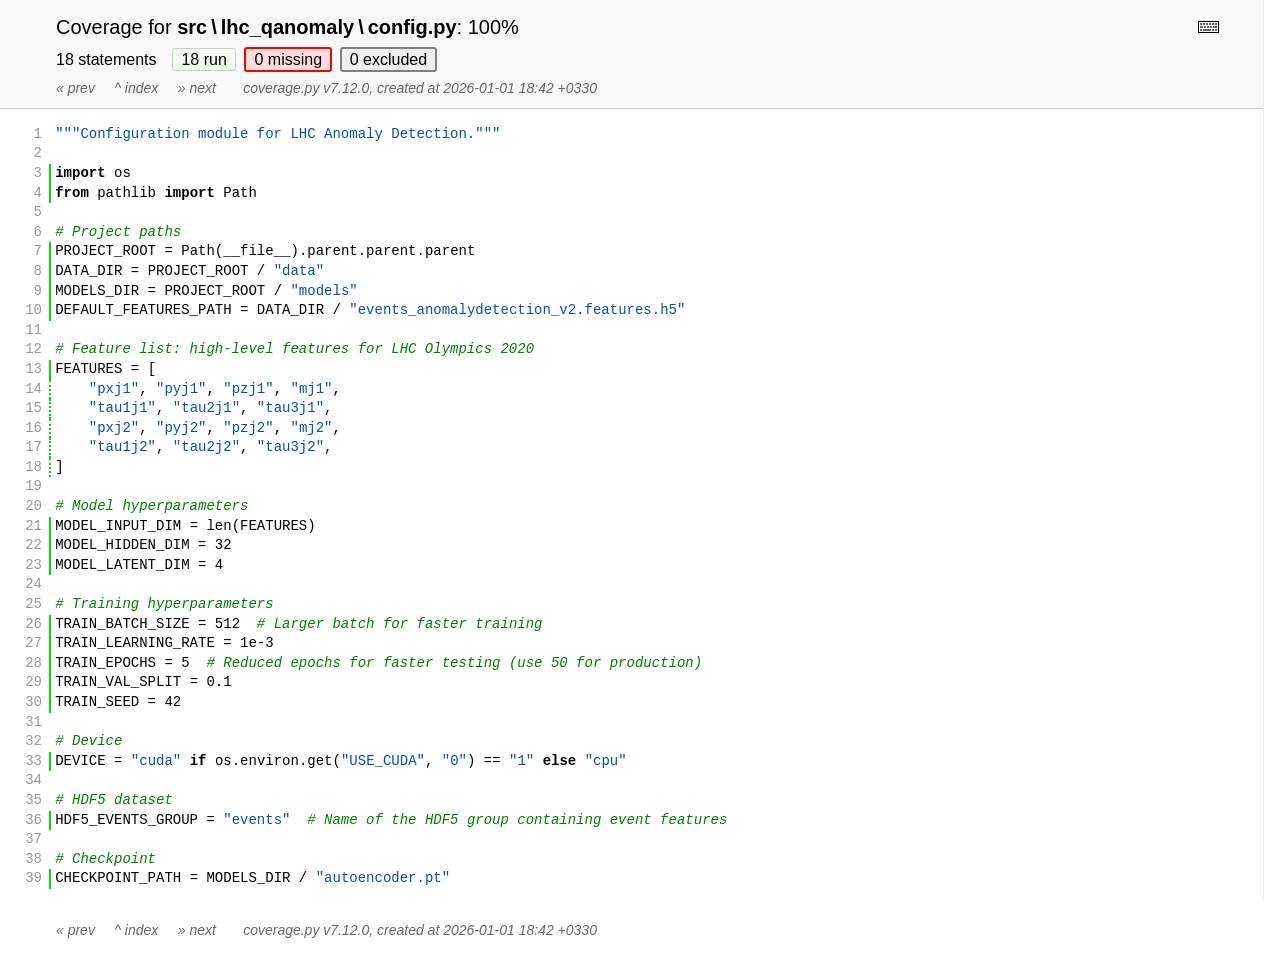
<file: z_07695328ba1f1c0a_config_py.html>
<!DOCTYPE html>
<html lang="en">
<head>
    <meta http-equiv="Content-Type" content="text/html; charset=utf-8">
    <title>Coverage for src\lhc_qanomaly\config.py: 100%</title>
    <link rel="icon" sizes="32x32" href="favicon_32_cb_58284776.png">
    <link rel="stylesheet" href="style_cb_ed8d5379.css" type="text/css">
    <script src="coverage_html_cb_513c77fd.js" defer></script>
</head>
<body class="pyfile">
<header>
    <div class="content">
        <h1>
            <span class="text">Coverage for </span><b>src&#8201;\&#8201;lhc_qanomaly&#8201;\&#8201;config.py</b>:
            <span class="pc_cov">100%</span>
        </h1>
        <aside id="help_panel_wrapper">
            <input id="help_panel_state" type="checkbox">
            <label for="help_panel_state">
                <img id="keyboard_icon" src="keybd_closed_cb_ce680311.png" alt="Show/hide keyboard shortcuts">
            </label>
            <div id="help_panel">
                <p class="legend">Shortcuts on this page</p>
                <div class="keyhelp">
                    <p>
                        <kbd>r</kbd>
                        <kbd>m</kbd>
                        <kbd>x</kbd>
                        &nbsp; toggle line displays
                    </p>
                    <p>
                        <kbd>j</kbd>
                        <kbd>k</kbd>
                        &nbsp; next/prev highlighted chunk
                    </p>
                    <p>
                        <kbd>0</kbd> &nbsp; (zero) top of page
                    </p>
                    <p>
                        <kbd>1</kbd> &nbsp; (one) first highlighted chunk
                    </p>
                    <p>
                        <kbd>[</kbd>
                        <kbd>]</kbd>
                        &nbsp; prev/next file
                    </p>
                    <p>
                        <kbd>u</kbd> &nbsp; up to the index
                    </p>
                    <p>
                        <kbd>?</kbd> &nbsp; show/hide this help
                    </p>
                </div>
            </div>
        </aside>
        <h2>
            <span class="text">18 statements &nbsp;</span>
            <button type="button" class="run button_toggle_run" value="run" data-shortcut="r" title="Toggle lines run">18<span class="text"> run</span></button>
            <button type="button" class="mis show_mis button_toggle_mis" value="mis" data-shortcut="m" title="Toggle lines missing">0<span class="text"> missing</span></button>
            <button type="button" class="exc show_exc button_toggle_exc" value="exc" data-shortcut="x" title="Toggle lines excluded">0<span class="text"> excluded</span></button>
        </h2>
        <p class="text">
            <a id="prevFileLink" class="nav" href="z_07695328ba1f1c0a_cli_py.html">&#xab; prev</a> &nbsp; &nbsp;
            <a id="indexLink" class="nav" href="index.html">&Hat; index</a> &nbsp; &nbsp;
            <a id="nextFileLink" class="nav" href="z_07695328ba1f1c0a_data_loader_py.html">&#xbb; next</a>
            &nbsp; &nbsp; &nbsp;
            <a class="nav" href="https://coverage.readthedocs.io/en/7.12.0">coverage.py v7.12.0</a>,
            created at 2026-01-01 18:42 +0330
        </p>
        <aside class="hidden">
            <button type="button" class="button_next_chunk" data-shortcut="j"></button>
            <button type="button" class="button_prev_chunk" data-shortcut="k"></button>
            <button type="button" class="button_top_of_page" data-shortcut="0"></button>
            <button type="button" class="button_first_chunk" data-shortcut="1"></button>
            <button type="button" class="button_prev_file" data-shortcut="["></button>
            <button type="button" class="button_next_file" data-shortcut="]"></button>
            <button type="button" class="button_to_index" data-shortcut="u"></button>
            <button type="button" class="button_show_hide_help" data-shortcut="?"></button>
        </aside>
    </div>
</header>
<main id="source">
    <p class="pln"><span class="n"><a id="t1" href="#t1">1</a></span><span class="t"><span class="str">"""Configuration module for LHC Anomaly Detection."""</span>&nbsp;</span><span class="r"></span></p>
    <p class="pln"><span class="n"><a id="t2" href="#t2">2</a></span><span class="t">&nbsp;</span><span class="r"></span></p>
    <p class="run"><span class="n"><a id="t3" href="#t3">3</a></span><span class="t"><span class="key">import</span> <span class="nam">os</span>&nbsp;</span><span class="r"></span></p>
    <p class="run"><span class="n"><a id="t4" href="#t4">4</a></span><span class="t"><span class="key">from</span> <span class="nam">pathlib</span> <span class="key">import</span> <span class="nam">Path</span>&nbsp;</span><span class="r"></span></p>
    <p class="pln"><span class="n"><a id="t5" href="#t5">5</a></span><span class="t">&nbsp;</span><span class="r"></span></p>
    <p class="pln"><span class="n"><a id="t6" href="#t6">6</a></span><span class="t"><span class="com"># Project paths</span>&nbsp;</span><span class="r"></span></p>
    <p class="run"><span class="n"><a id="t7" href="#t7">7</a></span><span class="t"><span class="nam">PROJECT_ROOT</span> <span class="op">=</span> <span class="nam">Path</span><span class="op">(</span><span class="nam">__file__</span><span class="op">)</span><span class="op">.</span><span class="nam">parent</span><span class="op">.</span><span class="nam">parent</span><span class="op">.</span><span class="nam">parent</span>&nbsp;</span><span class="r"></span></p>
    <p class="run"><span class="n"><a id="t8" href="#t8">8</a></span><span class="t"><span class="nam">DATA_DIR</span> <span class="op">=</span> <span class="nam">PROJECT_ROOT</span> <span class="op">/</span> <span class="str">"data"</span>&nbsp;</span><span class="r"></span></p>
    <p class="run"><span class="n"><a id="t9" href="#t9">9</a></span><span class="t"><span class="nam">MODELS_DIR</span> <span class="op">=</span> <span class="nam">PROJECT_ROOT</span> <span class="op">/</span> <span class="str">"models"</span>&nbsp;</span><span class="r"></span></p>
    <p class="run"><span class="n"><a id="t10" href="#t10">10</a></span><span class="t"><span class="nam">DEFAULT_FEATURES_PATH</span> <span class="op">=</span> <span class="nam">DATA_DIR</span> <span class="op">/</span> <span class="str">"events_anomalydetection_v2.features.h5"</span>&nbsp;</span><span class="r"></span></p>
    <p class="pln"><span class="n"><a id="t11" href="#t11">11</a></span><span class="t">&nbsp;</span><span class="r"></span></p>
    <p class="pln"><span class="n"><a id="t12" href="#t12">12</a></span><span class="t"><span class="com"># Feature list: high-level features for LHC Olympics 2020</span>&nbsp;</span><span class="r"></span></p>
    <p class="run"><span class="n"><a id="t13" href="#t13">13</a></span><span class="t"><span class="nam">FEATURES</span> <span class="op">=</span> <span class="op">[</span>&nbsp;</span><span class="r"></span></p>
    <p class="run run2"><span class="n"><a id="t14" href="#t14">14</a></span><span class="t">    <span class="str">"pxj1"</span><span class="op">,</span> <span class="str">"pyj1"</span><span class="op">,</span> <span class="str">"pzj1"</span><span class="op">,</span> <span class="str">"mj1"</span><span class="op">,</span>&nbsp;</span><span class="r"></span></p>
    <p class="run run2"><span class="n"><a id="t15" href="#t15">15</a></span><span class="t">    <span class="str">"tau1j1"</span><span class="op">,</span> <span class="str">"tau2j1"</span><span class="op">,</span> <span class="str">"tau3j1"</span><span class="op">,</span>&nbsp;</span><span class="r"></span></p>
    <p class="run run2"><span class="n"><a id="t16" href="#t16">16</a></span><span class="t">    <span class="str">"pxj2"</span><span class="op">,</span> <span class="str">"pyj2"</span><span class="op">,</span> <span class="str">"pzj2"</span><span class="op">,</span> <span class="str">"mj2"</span><span class="op">,</span>&nbsp;</span><span class="r"></span></p>
    <p class="run run2"><span class="n"><a id="t17" href="#t17">17</a></span><span class="t">    <span class="str">"tau1j2"</span><span class="op">,</span> <span class="str">"tau2j2"</span><span class="op">,</span> <span class="str">"tau3j2"</span><span class="op">,</span>&nbsp;</span><span class="r"></span></p>
    <p class="run run2"><span class="n"><a id="t18" href="#t18">18</a></span><span class="t"><span class="op">]</span>&nbsp;</span><span class="r"></span></p>
    <p class="pln"><span class="n"><a id="t19" href="#t19">19</a></span><span class="t">&nbsp;</span><span class="r"></span></p>
    <p class="pln"><span class="n"><a id="t20" href="#t20">20</a></span><span class="t"><span class="com"># Model hyperparameters</span>&nbsp;</span><span class="r"></span></p>
    <p class="run"><span class="n"><a id="t21" href="#t21">21</a></span><span class="t"><span class="nam">MODEL_INPUT_DIM</span> <span class="op">=</span> <span class="nam">len</span><span class="op">(</span><span class="nam">FEATURES</span><span class="op">)</span>&nbsp;</span><span class="r"></span></p>
    <p class="run"><span class="n"><a id="t22" href="#t22">22</a></span><span class="t"><span class="nam">MODEL_HIDDEN_DIM</span> <span class="op">=</span> <span class="num">32</span>&nbsp;</span><span class="r"></span></p>
    <p class="run"><span class="n"><a id="t23" href="#t23">23</a></span><span class="t"><span class="nam">MODEL_LATENT_DIM</span> <span class="op">=</span> <span class="num">4</span>&nbsp;</span><span class="r"></span></p>
    <p class="pln"><span class="n"><a id="t24" href="#t24">24</a></span><span class="t">&nbsp;</span><span class="r"></span></p>
    <p class="pln"><span class="n"><a id="t25" href="#t25">25</a></span><span class="t"><span class="com"># Training hyperparameters</span>&nbsp;</span><span class="r"></span></p>
    <p class="run"><span class="n"><a id="t26" href="#t26">26</a></span><span class="t"><span class="nam">TRAIN_BATCH_SIZE</span> <span class="op">=</span> <span class="num">512</span>  <span class="com"># Larger batch for faster training</span>&nbsp;</span><span class="r"></span></p>
    <p class="run"><span class="n"><a id="t27" href="#t27">27</a></span><span class="t"><span class="nam">TRAIN_LEARNING_RATE</span> <span class="op">=</span> <span class="num">1e-3</span>&nbsp;</span><span class="r"></span></p>
    <p class="run"><span class="n"><a id="t28" href="#t28">28</a></span><span class="t"><span class="nam">TRAIN_EPOCHS</span> <span class="op">=</span> <span class="num">5</span>  <span class="com"># Reduced epochs for faster testing (use 50 for production)</span>&nbsp;</span><span class="r"></span></p>
    <p class="run"><span class="n"><a id="t29" href="#t29">29</a></span><span class="t"><span class="nam">TRAIN_VAL_SPLIT</span> <span class="op">=</span> <span class="num">0.1</span>&nbsp;</span><span class="r"></span></p>
    <p class="run"><span class="n"><a id="t30" href="#t30">30</a></span><span class="t"><span class="nam">TRAIN_SEED</span> <span class="op">=</span> <span class="num">42</span>&nbsp;</span><span class="r"></span></p>
    <p class="pln"><span class="n"><a id="t31" href="#t31">31</a></span><span class="t">&nbsp;</span><span class="r"></span></p>
    <p class="pln"><span class="n"><a id="t32" href="#t32">32</a></span><span class="t"><span class="com"># Device</span>&nbsp;</span><span class="r"></span></p>
    <p class="run"><span class="n"><a id="t33" href="#t33">33</a></span><span class="t"><span class="nam">DEVICE</span> <span class="op">=</span> <span class="str">"cuda"</span> <span class="key">if</span> <span class="nam">os</span><span class="op">.</span><span class="nam">environ</span><span class="op">.</span><span class="nam">get</span><span class="op">(</span><span class="str">"USE_CUDA"</span><span class="op">,</span> <span class="str">"0"</span><span class="op">)</span> <span class="op">==</span> <span class="str">"1"</span> <span class="key">else</span> <span class="str">"cpu"</span>&nbsp;</span><span class="r"></span></p>
    <p class="pln"><span class="n"><a id="t34" href="#t34">34</a></span><span class="t">&nbsp;</span><span class="r"></span></p>
    <p class="pln"><span class="n"><a id="t35" href="#t35">35</a></span><span class="t"><span class="com"># HDF5 dataset</span>&nbsp;</span><span class="r"></span></p>
    <p class="run"><span class="n"><a id="t36" href="#t36">36</a></span><span class="t"><span class="nam">HDF5_EVENTS_GROUP</span> <span class="op">=</span> <span class="str">"events"</span>  <span class="com"># Name of the HDF5 group containing event features</span>&nbsp;</span><span class="r"></span></p>
    <p class="pln"><span class="n"><a id="t37" href="#t37">37</a></span><span class="t">&nbsp;</span><span class="r"></span></p>
    <p class="pln"><span class="n"><a id="t38" href="#t38">38</a></span><span class="t"><span class="com"># Checkpoint</span>&nbsp;</span><span class="r"></span></p>
    <p class="run"><span class="n"><a id="t39" href="#t39">39</a></span><span class="t"><span class="nam">CHECKPOINT_PATH</span> <span class="op">=</span> <span class="nam">MODELS_DIR</span> <span class="op">/</span> <span class="str">"autoencoder.pt"</span>&nbsp;</span><span class="r"></span></p>
</main>
<footer>
    <div class="content">
        <p>
            <a class="nav" href="z_07695328ba1f1c0a_cli_py.html">&#xab; prev</a> &nbsp; &nbsp;
            <a class="nav" href="index.html">&Hat; index</a> &nbsp; &nbsp;
            <a class="nav" href="z_07695328ba1f1c0a_data_loader_py.html">&#xbb; next</a>
            &nbsp; &nbsp; &nbsp;
            <a class="nav" href="https://coverage.readthedocs.io/en/7.12.0">coverage.py v7.12.0</a>,
            created at 2026-01-01 18:42 +0330
        </p>
    </div>
</footer>
</body>
</html>
</file>
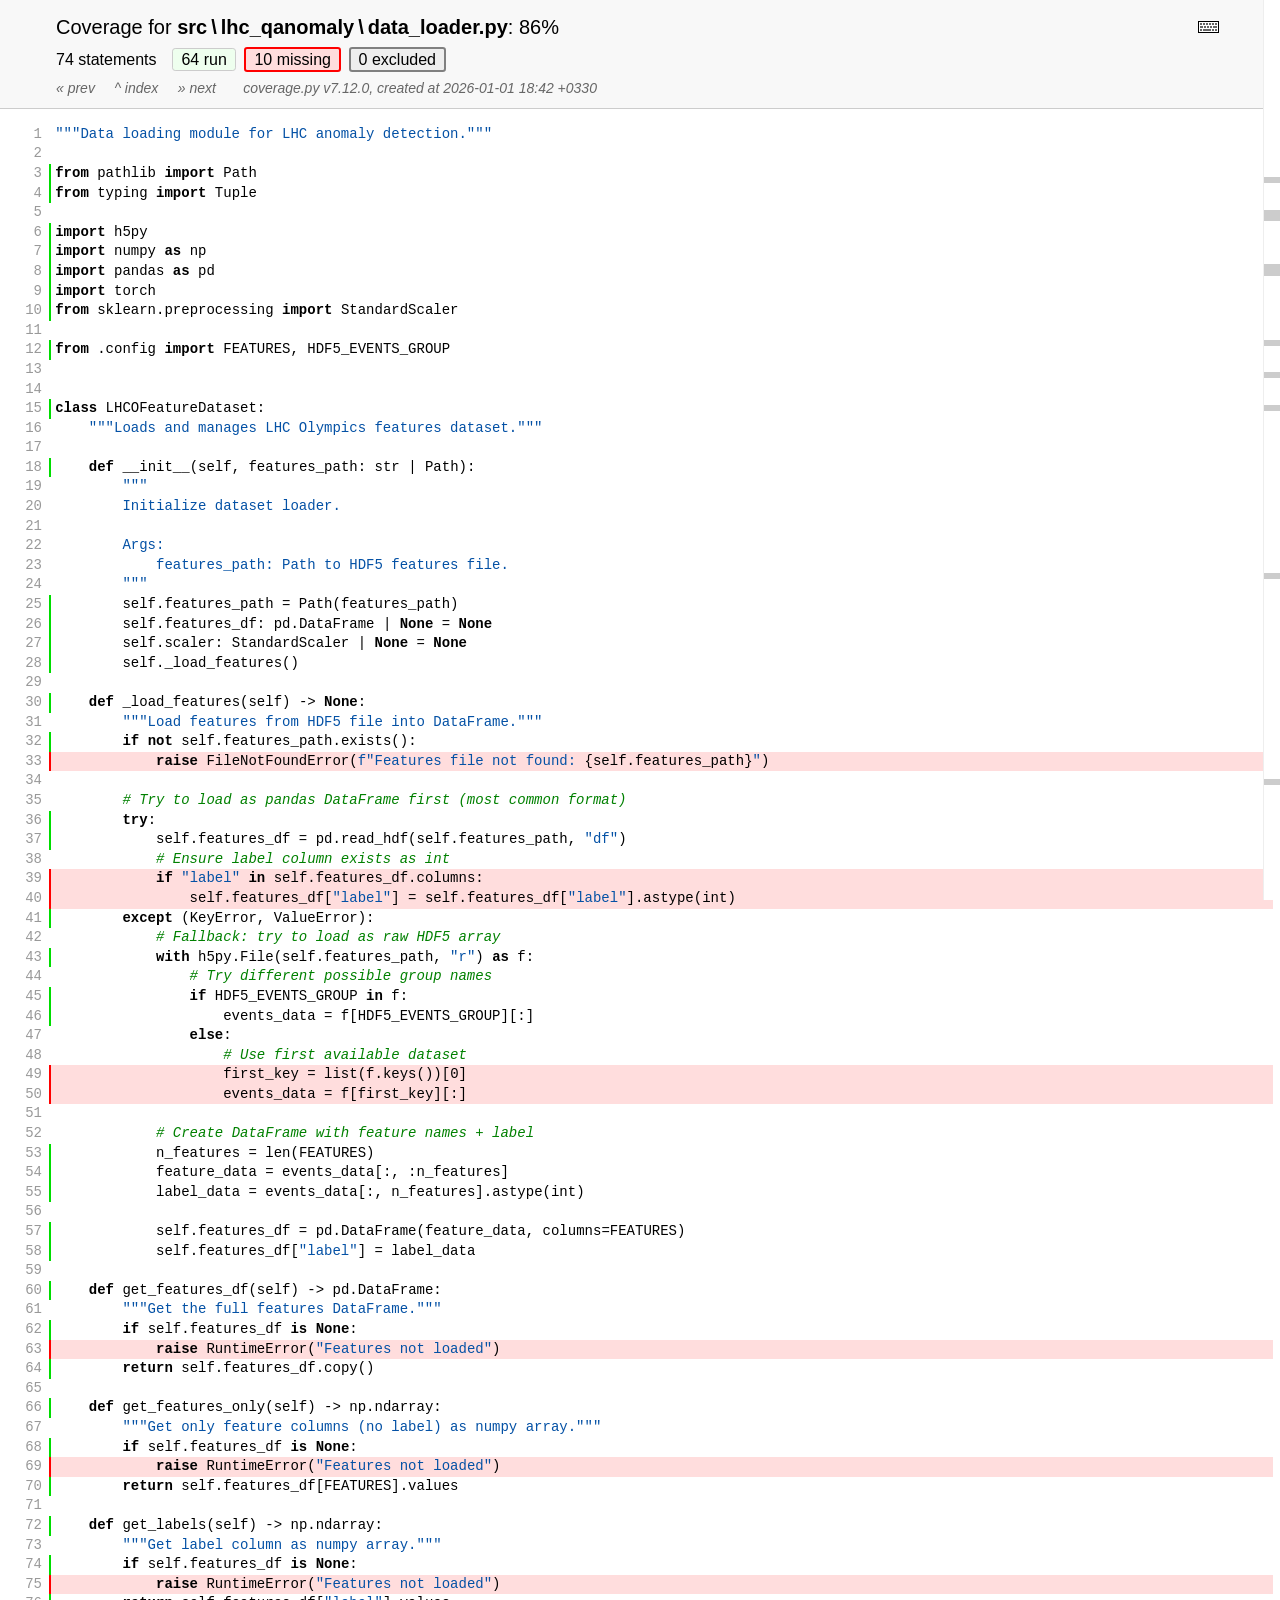
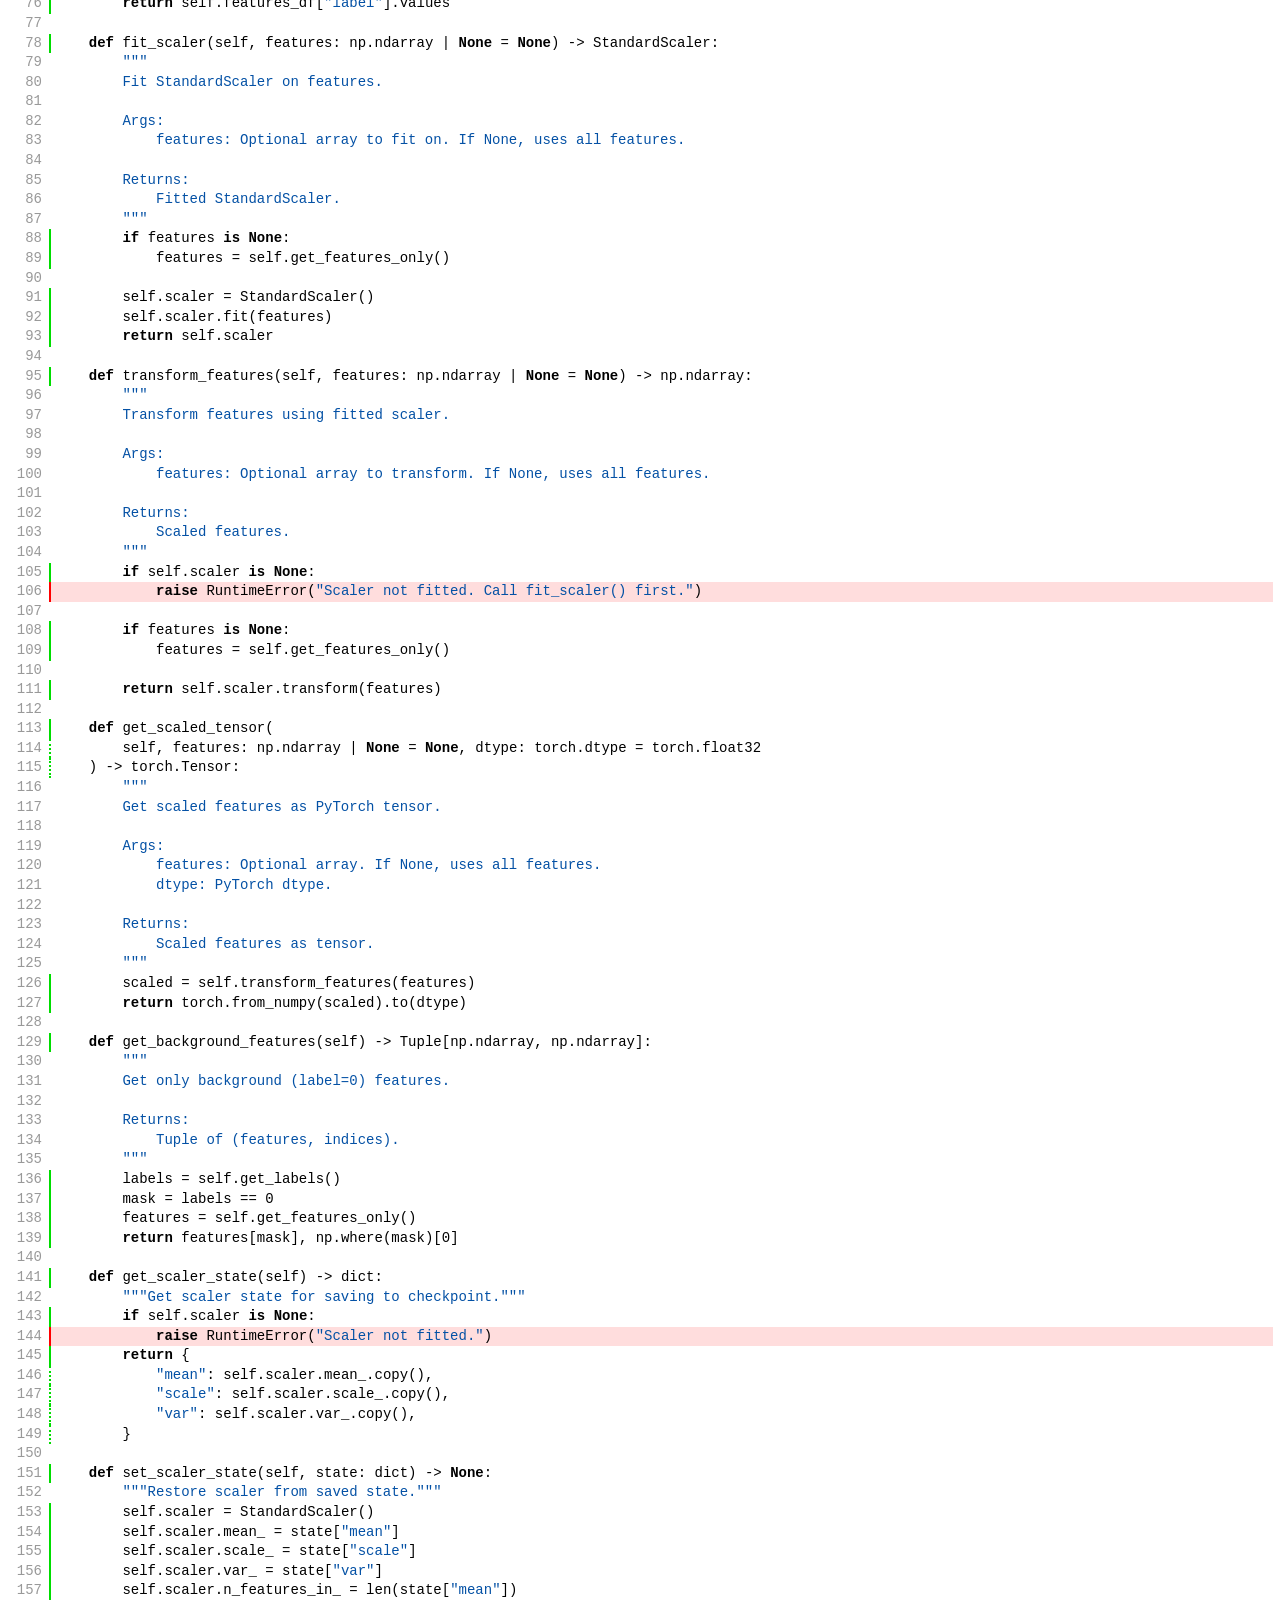
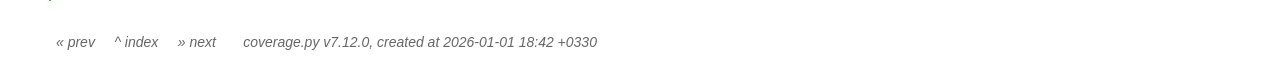
<file: z_07695328ba1f1c0a_data_loader_py.html>
<!DOCTYPE html>
<html lang="en">
<head>
    <meta http-equiv="Content-Type" content="text/html; charset=utf-8">
    <title>Coverage for src\lhc_qanomaly\data_loader.py: 86%</title>
    <link rel="icon" sizes="32x32" href="favicon_32_cb_58284776.png">
    <link rel="stylesheet" href="style_cb_ed8d5379.css" type="text/css">
    <script src="coverage_html_cb_513c77fd.js" defer></script>
</head>
<body class="pyfile">
<header>
    <div class="content">
        <h1>
            <span class="text">Coverage for </span><b>src&#8201;\&#8201;lhc_qanomaly&#8201;\&#8201;data_loader.py</b>:
            <span class="pc_cov">86%</span>
        </h1>
        <aside id="help_panel_wrapper">
            <input id="help_panel_state" type="checkbox">
            <label for="help_panel_state">
                <img id="keyboard_icon" src="keybd_closed_cb_ce680311.png" alt="Show/hide keyboard shortcuts">
            </label>
            <div id="help_panel">
                <p class="legend">Shortcuts on this page</p>
                <div class="keyhelp">
                    <p>
                        <kbd>r</kbd>
                        <kbd>m</kbd>
                        <kbd>x</kbd>
                        &nbsp; toggle line displays
                    </p>
                    <p>
                        <kbd>j</kbd>
                        <kbd>k</kbd>
                        &nbsp; next/prev highlighted chunk
                    </p>
                    <p>
                        <kbd>0</kbd> &nbsp; (zero) top of page
                    </p>
                    <p>
                        <kbd>1</kbd> &nbsp; (one) first highlighted chunk
                    </p>
                    <p>
                        <kbd>[</kbd>
                        <kbd>]</kbd>
                        &nbsp; prev/next file
                    </p>
                    <p>
                        <kbd>u</kbd> &nbsp; up to the index
                    </p>
                    <p>
                        <kbd>?</kbd> &nbsp; show/hide this help
                    </p>
                </div>
            </div>
        </aside>
        <h2>
            <span class="text">74 statements &nbsp;</span>
            <button type="button" class="run button_toggle_run" value="run" data-shortcut="r" title="Toggle lines run">64<span class="text"> run</span></button>
            <button type="button" class="mis show_mis button_toggle_mis" value="mis" data-shortcut="m" title="Toggle lines missing">10<span class="text"> missing</span></button>
            <button type="button" class="exc show_exc button_toggle_exc" value="exc" data-shortcut="x" title="Toggle lines excluded">0<span class="text"> excluded</span></button>
        </h2>
        <p class="text">
            <a id="prevFileLink" class="nav" href="z_07695328ba1f1c0a_config_py.html">&#xab; prev</a> &nbsp; &nbsp;
            <a id="indexLink" class="nav" href="index.html">&Hat; index</a> &nbsp; &nbsp;
            <a id="nextFileLink" class="nav" href="z_07695328ba1f1c0a_infer_classical_py.html">&#xbb; next</a>
            &nbsp; &nbsp; &nbsp;
            <a class="nav" href="https://coverage.readthedocs.io/en/7.12.0">coverage.py v7.12.0</a>,
            created at 2026-01-01 18:42 +0330
        </p>
        <aside class="hidden">
            <button type="button" class="button_next_chunk" data-shortcut="j"></button>
            <button type="button" class="button_prev_chunk" data-shortcut="k"></button>
            <button type="button" class="button_top_of_page" data-shortcut="0"></button>
            <button type="button" class="button_first_chunk" data-shortcut="1"></button>
            <button type="button" class="button_prev_file" data-shortcut="["></button>
            <button type="button" class="button_next_file" data-shortcut="]"></button>
            <button type="button" class="button_to_index" data-shortcut="u"></button>
            <button type="button" class="button_show_hide_help" data-shortcut="?"></button>
        </aside>
    </div>
</header>
<main id="source">
    <p class="pln"><span class="n"><a id="t1" href="#t1">1</a></span><span class="t"><span class="str">"""Data loading module for LHC anomaly detection."""</span>&nbsp;</span><span class="r"></span></p>
    <p class="pln"><span class="n"><a id="t2" href="#t2">2</a></span><span class="t">&nbsp;</span><span class="r"></span></p>
    <p class="run"><span class="n"><a id="t3" href="#t3">3</a></span><span class="t"><span class="key">from</span> <span class="nam">pathlib</span> <span class="key">import</span> <span class="nam">Path</span>&nbsp;</span><span class="r"></span></p>
    <p class="run"><span class="n"><a id="t4" href="#t4">4</a></span><span class="t"><span class="key">from</span> <span class="nam">typing</span> <span class="key">import</span> <span class="nam">Tuple</span>&nbsp;</span><span class="r"></span></p>
    <p class="pln"><span class="n"><a id="t5" href="#t5">5</a></span><span class="t">&nbsp;</span><span class="r"></span></p>
    <p class="run"><span class="n"><a id="t6" href="#t6">6</a></span><span class="t"><span class="key">import</span> <span class="nam">h5py</span>&nbsp;</span><span class="r"></span></p>
    <p class="run"><span class="n"><a id="t7" href="#t7">7</a></span><span class="t"><span class="key">import</span> <span class="nam">numpy</span> <span class="key">as</span> <span class="nam">np</span>&nbsp;</span><span class="r"></span></p>
    <p class="run"><span class="n"><a id="t8" href="#t8">8</a></span><span class="t"><span class="key">import</span> <span class="nam">pandas</span> <span class="key">as</span> <span class="nam">pd</span>&nbsp;</span><span class="r"></span></p>
    <p class="run"><span class="n"><a id="t9" href="#t9">9</a></span><span class="t"><span class="key">import</span> <span class="nam">torch</span>&nbsp;</span><span class="r"></span></p>
    <p class="run"><span class="n"><a id="t10" href="#t10">10</a></span><span class="t"><span class="key">from</span> <span class="nam">sklearn</span><span class="op">.</span><span class="nam">preprocessing</span> <span class="key">import</span> <span class="nam">StandardScaler</span>&nbsp;</span><span class="r"></span></p>
    <p class="pln"><span class="n"><a id="t11" href="#t11">11</a></span><span class="t">&nbsp;</span><span class="r"></span></p>
    <p class="run"><span class="n"><a id="t12" href="#t12">12</a></span><span class="t"><span class="key">from</span> <span class="op">.</span><span class="nam">config</span> <span class="key">import</span> <span class="nam">FEATURES</span><span class="op">,</span> <span class="nam">HDF5_EVENTS_GROUP</span>&nbsp;</span><span class="r"></span></p>
    <p class="pln"><span class="n"><a id="t13" href="#t13">13</a></span><span class="t">&nbsp;</span><span class="r"></span></p>
    <p class="pln"><span class="n"><a id="t14" href="#t14">14</a></span><span class="t">&nbsp;</span><span class="r"></span></p>
    <p class="run"><span class="n"><a id="t15" href="#t15">15</a></span><span class="t"><span class="key">class</span> <span class="nam">LHCOFeatureDataset</span><span class="op">:</span>&nbsp;</span><span class="r"></span></p>
    <p class="pln"><span class="n"><a id="t16" href="#t16">16</a></span><span class="t">    <span class="str">"""Loads and manages LHC Olympics features dataset."""</span>&nbsp;</span><span class="r"></span></p>
    <p class="pln"><span class="n"><a id="t17" href="#t17">17</a></span><span class="t">&nbsp;</span><span class="r"></span></p>
    <p class="run"><span class="n"><a id="t18" href="#t18">18</a></span><span class="t">    <span class="key">def</span> <span class="nam">__init__</span><span class="op">(</span><span class="nam">self</span><span class="op">,</span> <span class="nam">features_path</span><span class="op">:</span> <span class="nam">str</span> <span class="op">|</span> <span class="nam">Path</span><span class="op">)</span><span class="op">:</span>&nbsp;</span><span class="r"></span></p>
    <p class="pln"><span class="n"><a id="t19" href="#t19">19</a></span><span class="t">        <span class="str">"""</span>&nbsp;</span><span class="r"></span></p>
    <p class="pln"><span class="n"><a id="t20" href="#t20">20</a></span><span class="t"><span class="str">        Initialize dataset loader.</span>&nbsp;</span><span class="r"></span></p>
    <p class="pln"><span class="n"><a id="t21" href="#t21">21</a></span><span class="t">&nbsp;</span><span class="r"></span></p>
    <p class="pln"><span class="n"><a id="t22" href="#t22">22</a></span><span class="t"><span class="str">        Args:</span>&nbsp;</span><span class="r"></span></p>
    <p class="pln"><span class="n"><a id="t23" href="#t23">23</a></span><span class="t"><span class="str">            features_path: Path to HDF5 features file.</span>&nbsp;</span><span class="r"></span></p>
    <p class="pln"><span class="n"><a id="t24" href="#t24">24</a></span><span class="t"><span class="str">        """</span>&nbsp;</span><span class="r"></span></p>
    <p class="run"><span class="n"><a id="t25" href="#t25">25</a></span><span class="t">        <span class="nam">self</span><span class="op">.</span><span class="nam">features_path</span> <span class="op">=</span> <span class="nam">Path</span><span class="op">(</span><span class="nam">features_path</span><span class="op">)</span>&nbsp;</span><span class="r"></span></p>
    <p class="run"><span class="n"><a id="t26" href="#t26">26</a></span><span class="t">        <span class="nam">self</span><span class="op">.</span><span class="nam">features_df</span><span class="op">:</span> <span class="nam">pd</span><span class="op">.</span><span class="nam">DataFrame</span> <span class="op">|</span> <span class="key">None</span> <span class="op">=</span> <span class="key">None</span>&nbsp;</span><span class="r"></span></p>
    <p class="run"><span class="n"><a id="t27" href="#t27">27</a></span><span class="t">        <span class="nam">self</span><span class="op">.</span><span class="nam">scaler</span><span class="op">:</span> <span class="nam">StandardScaler</span> <span class="op">|</span> <span class="key">None</span> <span class="op">=</span> <span class="key">None</span>&nbsp;</span><span class="r"></span></p>
    <p class="run"><span class="n"><a id="t28" href="#t28">28</a></span><span class="t">        <span class="nam">self</span><span class="op">.</span><span class="nam">_load_features</span><span class="op">(</span><span class="op">)</span>&nbsp;</span><span class="r"></span></p>
    <p class="pln"><span class="n"><a id="t29" href="#t29">29</a></span><span class="t">&nbsp;</span><span class="r"></span></p>
    <p class="run"><span class="n"><a id="t30" href="#t30">30</a></span><span class="t">    <span class="key">def</span> <span class="nam">_load_features</span><span class="op">(</span><span class="nam">self</span><span class="op">)</span> <span class="op">-></span> <span class="key">None</span><span class="op">:</span>&nbsp;</span><span class="r"></span></p>
    <p class="pln"><span class="n"><a id="t31" href="#t31">31</a></span><span class="t">        <span class="str">"""Load features from HDF5 file into DataFrame."""</span>&nbsp;</span><span class="r"></span></p>
    <p class="run"><span class="n"><a id="t32" href="#t32">32</a></span><span class="t">        <span class="key">if</span> <span class="key">not</span> <span class="nam">self</span><span class="op">.</span><span class="nam">features_path</span><span class="op">.</span><span class="nam">exists</span><span class="op">(</span><span class="op">)</span><span class="op">:</span>&nbsp;</span><span class="r"></span></p>
    <p class="mis show_mis"><span class="n"><a id="t33" href="#t33">33</a></span><span class="t">            <span class="key">raise</span> <span class="nam">FileNotFoundError</span><span class="op">(</span><span class="fst">f"</span><span class="fst">Features file not found: </span><span class="op">{</span><span class="nam">self</span><span class="op">.</span><span class="nam">features_path</span><span class="op">}</span><span class="fst">"</span><span class="op">)</span>&nbsp;</span><span class="r"></span></p>
    <p class="pln"><span class="n"><a id="t34" href="#t34">34</a></span><span class="t">&nbsp;</span><span class="r"></span></p>
    <p class="pln"><span class="n"><a id="t35" href="#t35">35</a></span><span class="t">        <span class="com"># Try to load as pandas DataFrame first (most common format)</span>&nbsp;</span><span class="r"></span></p>
    <p class="run"><span class="n"><a id="t36" href="#t36">36</a></span><span class="t">        <span class="key">try</span><span class="op">:</span>&nbsp;</span><span class="r"></span></p>
    <p class="run"><span class="n"><a id="t37" href="#t37">37</a></span><span class="t">            <span class="nam">self</span><span class="op">.</span><span class="nam">features_df</span> <span class="op">=</span> <span class="nam">pd</span><span class="op">.</span><span class="nam">read_hdf</span><span class="op">(</span><span class="nam">self</span><span class="op">.</span><span class="nam">features_path</span><span class="op">,</span> <span class="str">"df"</span><span class="op">)</span>&nbsp;</span><span class="r"></span></p>
    <p class="pln"><span class="n"><a id="t38" href="#t38">38</a></span><span class="t">            <span class="com"># Ensure label column exists as int</span>&nbsp;</span><span class="r"></span></p>
    <p class="mis show_mis"><span class="n"><a id="t39" href="#t39">39</a></span><span class="t">            <span class="key">if</span> <span class="str">"label"</span> <span class="key">in</span> <span class="nam">self</span><span class="op">.</span><span class="nam">features_df</span><span class="op">.</span><span class="nam">columns</span><span class="op">:</span>&nbsp;</span><span class="r"></span></p>
    <p class="mis show_mis"><span class="n"><a id="t40" href="#t40">40</a></span><span class="t">                <span class="nam">self</span><span class="op">.</span><span class="nam">features_df</span><span class="op">[</span><span class="str">"label"</span><span class="op">]</span> <span class="op">=</span> <span class="nam">self</span><span class="op">.</span><span class="nam">features_df</span><span class="op">[</span><span class="str">"label"</span><span class="op">]</span><span class="op">.</span><span class="nam">astype</span><span class="op">(</span><span class="nam">int</span><span class="op">)</span>&nbsp;</span><span class="r"></span></p>
    <p class="run"><span class="n"><a id="t41" href="#t41">41</a></span><span class="t">        <span class="key">except</span> <span class="op">(</span><span class="nam">KeyError</span><span class="op">,</span> <span class="nam">ValueError</span><span class="op">)</span><span class="op">:</span>&nbsp;</span><span class="r"></span></p>
    <p class="pln"><span class="n"><a id="t42" href="#t42">42</a></span><span class="t">            <span class="com"># Fallback: try to load as raw HDF5 array</span>&nbsp;</span><span class="r"></span></p>
    <p class="run"><span class="n"><a id="t43" href="#t43">43</a></span><span class="t">            <span class="key">with</span> <span class="nam">h5py</span><span class="op">.</span><span class="nam">File</span><span class="op">(</span><span class="nam">self</span><span class="op">.</span><span class="nam">features_path</span><span class="op">,</span> <span class="str">"r"</span><span class="op">)</span> <span class="key">as</span> <span class="nam">f</span><span class="op">:</span>&nbsp;</span><span class="r"></span></p>
    <p class="pln"><span class="n"><a id="t44" href="#t44">44</a></span><span class="t">                <span class="com"># Try different possible group names</span>&nbsp;</span><span class="r"></span></p>
    <p class="run"><span class="n"><a id="t45" href="#t45">45</a></span><span class="t">                <span class="key">if</span> <span class="nam">HDF5_EVENTS_GROUP</span> <span class="key">in</span> <span class="nam">f</span><span class="op">:</span>&nbsp;</span><span class="r"></span></p>
    <p class="run"><span class="n"><a id="t46" href="#t46">46</a></span><span class="t">                    <span class="nam">events_data</span> <span class="op">=</span> <span class="nam">f</span><span class="op">[</span><span class="nam">HDF5_EVENTS_GROUP</span><span class="op">]</span><span class="op">[</span><span class="op">:</span><span class="op">]</span>&nbsp;</span><span class="r"></span></p>
    <p class="pln"><span class="n"><a id="t47" href="#t47">47</a></span><span class="t">                <span class="key">else</span><span class="op">:</span>&nbsp;</span><span class="r"></span></p>
    <p class="pln"><span class="n"><a id="t48" href="#t48">48</a></span><span class="t">                    <span class="com"># Use first available dataset</span>&nbsp;</span><span class="r"></span></p>
    <p class="mis show_mis"><span class="n"><a id="t49" href="#t49">49</a></span><span class="t">                    <span class="nam">first_key</span> <span class="op">=</span> <span class="nam">list</span><span class="op">(</span><span class="nam">f</span><span class="op">.</span><span class="nam">keys</span><span class="op">(</span><span class="op">)</span><span class="op">)</span><span class="op">[</span><span class="num">0</span><span class="op">]</span>&nbsp;</span><span class="r"></span></p>
    <p class="mis show_mis"><span class="n"><a id="t50" href="#t50">50</a></span><span class="t">                    <span class="nam">events_data</span> <span class="op">=</span> <span class="nam">f</span><span class="op">[</span><span class="nam">first_key</span><span class="op">]</span><span class="op">[</span><span class="op">:</span><span class="op">]</span>&nbsp;</span><span class="r"></span></p>
    <p class="pln"><span class="n"><a id="t51" href="#t51">51</a></span><span class="t">&nbsp;</span><span class="r"></span></p>
    <p class="pln"><span class="n"><a id="t52" href="#t52">52</a></span><span class="t">            <span class="com"># Create DataFrame with feature names + label</span>&nbsp;</span><span class="r"></span></p>
    <p class="run"><span class="n"><a id="t53" href="#t53">53</a></span><span class="t">            <span class="nam">n_features</span> <span class="op">=</span> <span class="nam">len</span><span class="op">(</span><span class="nam">FEATURES</span><span class="op">)</span>&nbsp;</span><span class="r"></span></p>
    <p class="run"><span class="n"><a id="t54" href="#t54">54</a></span><span class="t">            <span class="nam">feature_data</span> <span class="op">=</span> <span class="nam">events_data</span><span class="op">[</span><span class="op">:</span><span class="op">,</span> <span class="op">:</span><span class="nam">n_features</span><span class="op">]</span>&nbsp;</span><span class="r"></span></p>
    <p class="run"><span class="n"><a id="t55" href="#t55">55</a></span><span class="t">            <span class="nam">label_data</span> <span class="op">=</span> <span class="nam">events_data</span><span class="op">[</span><span class="op">:</span><span class="op">,</span> <span class="nam">n_features</span><span class="op">]</span><span class="op">.</span><span class="nam">astype</span><span class="op">(</span><span class="nam">int</span><span class="op">)</span>&nbsp;</span><span class="r"></span></p>
    <p class="pln"><span class="n"><a id="t56" href="#t56">56</a></span><span class="t">&nbsp;</span><span class="r"></span></p>
    <p class="run"><span class="n"><a id="t57" href="#t57">57</a></span><span class="t">            <span class="nam">self</span><span class="op">.</span><span class="nam">features_df</span> <span class="op">=</span> <span class="nam">pd</span><span class="op">.</span><span class="nam">DataFrame</span><span class="op">(</span><span class="nam">feature_data</span><span class="op">,</span> <span class="nam">columns</span><span class="op">=</span><span class="nam">FEATURES</span><span class="op">)</span>&nbsp;</span><span class="r"></span></p>
    <p class="run"><span class="n"><a id="t58" href="#t58">58</a></span><span class="t">            <span class="nam">self</span><span class="op">.</span><span class="nam">features_df</span><span class="op">[</span><span class="str">"label"</span><span class="op">]</span> <span class="op">=</span> <span class="nam">label_data</span>&nbsp;</span><span class="r"></span></p>
    <p class="pln"><span class="n"><a id="t59" href="#t59">59</a></span><span class="t">&nbsp;</span><span class="r"></span></p>
    <p class="run"><span class="n"><a id="t60" href="#t60">60</a></span><span class="t">    <span class="key">def</span> <span class="nam">get_features_df</span><span class="op">(</span><span class="nam">self</span><span class="op">)</span> <span class="op">-></span> <span class="nam">pd</span><span class="op">.</span><span class="nam">DataFrame</span><span class="op">:</span>&nbsp;</span><span class="r"></span></p>
    <p class="pln"><span class="n"><a id="t61" href="#t61">61</a></span><span class="t">        <span class="str">"""Get the full features DataFrame."""</span>&nbsp;</span><span class="r"></span></p>
    <p class="run"><span class="n"><a id="t62" href="#t62">62</a></span><span class="t">        <span class="key">if</span> <span class="nam">self</span><span class="op">.</span><span class="nam">features_df</span> <span class="key">is</span> <span class="key">None</span><span class="op">:</span>&nbsp;</span><span class="r"></span></p>
    <p class="mis show_mis"><span class="n"><a id="t63" href="#t63">63</a></span><span class="t">            <span class="key">raise</span> <span class="nam">RuntimeError</span><span class="op">(</span><span class="str">"Features not loaded"</span><span class="op">)</span>&nbsp;</span><span class="r"></span></p>
    <p class="run"><span class="n"><a id="t64" href="#t64">64</a></span><span class="t">        <span class="key">return</span> <span class="nam">self</span><span class="op">.</span><span class="nam">features_df</span><span class="op">.</span><span class="nam">copy</span><span class="op">(</span><span class="op">)</span>&nbsp;</span><span class="r"></span></p>
    <p class="pln"><span class="n"><a id="t65" href="#t65">65</a></span><span class="t">&nbsp;</span><span class="r"></span></p>
    <p class="run"><span class="n"><a id="t66" href="#t66">66</a></span><span class="t">    <span class="key">def</span> <span class="nam">get_features_only</span><span class="op">(</span><span class="nam">self</span><span class="op">)</span> <span class="op">-></span> <span class="nam">np</span><span class="op">.</span><span class="nam">ndarray</span><span class="op">:</span>&nbsp;</span><span class="r"></span></p>
    <p class="pln"><span class="n"><a id="t67" href="#t67">67</a></span><span class="t">        <span class="str">"""Get only feature columns (no label) as numpy array."""</span>&nbsp;</span><span class="r"></span></p>
    <p class="run"><span class="n"><a id="t68" href="#t68">68</a></span><span class="t">        <span class="key">if</span> <span class="nam">self</span><span class="op">.</span><span class="nam">features_df</span> <span class="key">is</span> <span class="key">None</span><span class="op">:</span>&nbsp;</span><span class="r"></span></p>
    <p class="mis show_mis"><span class="n"><a id="t69" href="#t69">69</a></span><span class="t">            <span class="key">raise</span> <span class="nam">RuntimeError</span><span class="op">(</span><span class="str">"Features not loaded"</span><span class="op">)</span>&nbsp;</span><span class="r"></span></p>
    <p class="run"><span class="n"><a id="t70" href="#t70">70</a></span><span class="t">        <span class="key">return</span> <span class="nam">self</span><span class="op">.</span><span class="nam">features_df</span><span class="op">[</span><span class="nam">FEATURES</span><span class="op">]</span><span class="op">.</span><span class="nam">values</span>&nbsp;</span><span class="r"></span></p>
    <p class="pln"><span class="n"><a id="t71" href="#t71">71</a></span><span class="t">&nbsp;</span><span class="r"></span></p>
    <p class="run"><span class="n"><a id="t72" href="#t72">72</a></span><span class="t">    <span class="key">def</span> <span class="nam">get_labels</span><span class="op">(</span><span class="nam">self</span><span class="op">)</span> <span class="op">-></span> <span class="nam">np</span><span class="op">.</span><span class="nam">ndarray</span><span class="op">:</span>&nbsp;</span><span class="r"></span></p>
    <p class="pln"><span class="n"><a id="t73" href="#t73">73</a></span><span class="t">        <span class="str">"""Get label column as numpy array."""</span>&nbsp;</span><span class="r"></span></p>
    <p class="run"><span class="n"><a id="t74" href="#t74">74</a></span><span class="t">        <span class="key">if</span> <span class="nam">self</span><span class="op">.</span><span class="nam">features_df</span> <span class="key">is</span> <span class="key">None</span><span class="op">:</span>&nbsp;</span><span class="r"></span></p>
    <p class="mis show_mis"><span class="n"><a id="t75" href="#t75">75</a></span><span class="t">            <span class="key">raise</span> <span class="nam">RuntimeError</span><span class="op">(</span><span class="str">"Features not loaded"</span><span class="op">)</span>&nbsp;</span><span class="r"></span></p>
    <p class="run"><span class="n"><a id="t76" href="#t76">76</a></span><span class="t">        <span class="key">return</span> <span class="nam">self</span><span class="op">.</span><span class="nam">features_df</span><span class="op">[</span><span class="str">"label"</span><span class="op">]</span><span class="op">.</span><span class="nam">values</span>&nbsp;</span><span class="r"></span></p>
    <p class="pln"><span class="n"><a id="t77" href="#t77">77</a></span><span class="t">&nbsp;</span><span class="r"></span></p>
    <p class="run"><span class="n"><a id="t78" href="#t78">78</a></span><span class="t">    <span class="key">def</span> <span class="nam">fit_scaler</span><span class="op">(</span><span class="nam">self</span><span class="op">,</span> <span class="nam">features</span><span class="op">:</span> <span class="nam">np</span><span class="op">.</span><span class="nam">ndarray</span> <span class="op">|</span> <span class="key">None</span> <span class="op">=</span> <span class="key">None</span><span class="op">)</span> <span class="op">-></span> <span class="nam">StandardScaler</span><span class="op">:</span>&nbsp;</span><span class="r"></span></p>
    <p class="pln"><span class="n"><a id="t79" href="#t79">79</a></span><span class="t">        <span class="str">"""</span>&nbsp;</span><span class="r"></span></p>
    <p class="pln"><span class="n"><a id="t80" href="#t80">80</a></span><span class="t"><span class="str">        Fit StandardScaler on features.</span>&nbsp;</span><span class="r"></span></p>
    <p class="pln"><span class="n"><a id="t81" href="#t81">81</a></span><span class="t">&nbsp;</span><span class="r"></span></p>
    <p class="pln"><span class="n"><a id="t82" href="#t82">82</a></span><span class="t"><span class="str">        Args:</span>&nbsp;</span><span class="r"></span></p>
    <p class="pln"><span class="n"><a id="t83" href="#t83">83</a></span><span class="t"><span class="str">            features: Optional array to fit on. If None, uses all features.</span>&nbsp;</span><span class="r"></span></p>
    <p class="pln"><span class="n"><a id="t84" href="#t84">84</a></span><span class="t">&nbsp;</span><span class="r"></span></p>
    <p class="pln"><span class="n"><a id="t85" href="#t85">85</a></span><span class="t"><span class="str">        Returns:</span>&nbsp;</span><span class="r"></span></p>
    <p class="pln"><span class="n"><a id="t86" href="#t86">86</a></span><span class="t"><span class="str">            Fitted StandardScaler.</span>&nbsp;</span><span class="r"></span></p>
    <p class="pln"><span class="n"><a id="t87" href="#t87">87</a></span><span class="t"><span class="str">        """</span>&nbsp;</span><span class="r"></span></p>
    <p class="run"><span class="n"><a id="t88" href="#t88">88</a></span><span class="t">        <span class="key">if</span> <span class="nam">features</span> <span class="key">is</span> <span class="key">None</span><span class="op">:</span>&nbsp;</span><span class="r"></span></p>
    <p class="run"><span class="n"><a id="t89" href="#t89">89</a></span><span class="t">            <span class="nam">features</span> <span class="op">=</span> <span class="nam">self</span><span class="op">.</span><span class="nam">get_features_only</span><span class="op">(</span><span class="op">)</span>&nbsp;</span><span class="r"></span></p>
    <p class="pln"><span class="n"><a id="t90" href="#t90">90</a></span><span class="t">&nbsp;</span><span class="r"></span></p>
    <p class="run"><span class="n"><a id="t91" href="#t91">91</a></span><span class="t">        <span class="nam">self</span><span class="op">.</span><span class="nam">scaler</span> <span class="op">=</span> <span class="nam">StandardScaler</span><span class="op">(</span><span class="op">)</span>&nbsp;</span><span class="r"></span></p>
    <p class="run"><span class="n"><a id="t92" href="#t92">92</a></span><span class="t">        <span class="nam">self</span><span class="op">.</span><span class="nam">scaler</span><span class="op">.</span><span class="nam">fit</span><span class="op">(</span><span class="nam">features</span><span class="op">)</span>&nbsp;</span><span class="r"></span></p>
    <p class="run"><span class="n"><a id="t93" href="#t93">93</a></span><span class="t">        <span class="key">return</span> <span class="nam">self</span><span class="op">.</span><span class="nam">scaler</span>&nbsp;</span><span class="r"></span></p>
    <p class="pln"><span class="n"><a id="t94" href="#t94">94</a></span><span class="t">&nbsp;</span><span class="r"></span></p>
    <p class="run"><span class="n"><a id="t95" href="#t95">95</a></span><span class="t">    <span class="key">def</span> <span class="nam">transform_features</span><span class="op">(</span><span class="nam">self</span><span class="op">,</span> <span class="nam">features</span><span class="op">:</span> <span class="nam">np</span><span class="op">.</span><span class="nam">ndarray</span> <span class="op">|</span> <span class="key">None</span> <span class="op">=</span> <span class="key">None</span><span class="op">)</span> <span class="op">-></span> <span class="nam">np</span><span class="op">.</span><span class="nam">ndarray</span><span class="op">:</span>&nbsp;</span><span class="r"></span></p>
    <p class="pln"><span class="n"><a id="t96" href="#t96">96</a></span><span class="t">        <span class="str">"""</span>&nbsp;</span><span class="r"></span></p>
    <p class="pln"><span class="n"><a id="t97" href="#t97">97</a></span><span class="t"><span class="str">        Transform features using fitted scaler.</span>&nbsp;</span><span class="r"></span></p>
    <p class="pln"><span class="n"><a id="t98" href="#t98">98</a></span><span class="t">&nbsp;</span><span class="r"></span></p>
    <p class="pln"><span class="n"><a id="t99" href="#t99">99</a></span><span class="t"><span class="str">        Args:</span>&nbsp;</span><span class="r"></span></p>
    <p class="pln"><span class="n"><a id="t100" href="#t100">100</a></span><span class="t"><span class="str">            features: Optional array to transform. If None, uses all features.</span>&nbsp;</span><span class="r"></span></p>
    <p class="pln"><span class="n"><a id="t101" href="#t101">101</a></span><span class="t">&nbsp;</span><span class="r"></span></p>
    <p class="pln"><span class="n"><a id="t102" href="#t102">102</a></span><span class="t"><span class="str">        Returns:</span>&nbsp;</span><span class="r"></span></p>
    <p class="pln"><span class="n"><a id="t103" href="#t103">103</a></span><span class="t"><span class="str">            Scaled features.</span>&nbsp;</span><span class="r"></span></p>
    <p class="pln"><span class="n"><a id="t104" href="#t104">104</a></span><span class="t"><span class="str">        """</span>&nbsp;</span><span class="r"></span></p>
    <p class="run"><span class="n"><a id="t105" href="#t105">105</a></span><span class="t">        <span class="key">if</span> <span class="nam">self</span><span class="op">.</span><span class="nam">scaler</span> <span class="key">is</span> <span class="key">None</span><span class="op">:</span>&nbsp;</span><span class="r"></span></p>
    <p class="mis show_mis"><span class="n"><a id="t106" href="#t106">106</a></span><span class="t">            <span class="key">raise</span> <span class="nam">RuntimeError</span><span class="op">(</span><span class="str">"Scaler not fitted. Call fit_scaler() first."</span><span class="op">)</span>&nbsp;</span><span class="r"></span></p>
    <p class="pln"><span class="n"><a id="t107" href="#t107">107</a></span><span class="t">&nbsp;</span><span class="r"></span></p>
    <p class="run"><span class="n"><a id="t108" href="#t108">108</a></span><span class="t">        <span class="key">if</span> <span class="nam">features</span> <span class="key">is</span> <span class="key">None</span><span class="op">:</span>&nbsp;</span><span class="r"></span></p>
    <p class="run"><span class="n"><a id="t109" href="#t109">109</a></span><span class="t">            <span class="nam">features</span> <span class="op">=</span> <span class="nam">self</span><span class="op">.</span><span class="nam">get_features_only</span><span class="op">(</span><span class="op">)</span>&nbsp;</span><span class="r"></span></p>
    <p class="pln"><span class="n"><a id="t110" href="#t110">110</a></span><span class="t">&nbsp;</span><span class="r"></span></p>
    <p class="run"><span class="n"><a id="t111" href="#t111">111</a></span><span class="t">        <span class="key">return</span> <span class="nam">self</span><span class="op">.</span><span class="nam">scaler</span><span class="op">.</span><span class="nam">transform</span><span class="op">(</span><span class="nam">features</span><span class="op">)</span>&nbsp;</span><span class="r"></span></p>
    <p class="pln"><span class="n"><a id="t112" href="#t112">112</a></span><span class="t">&nbsp;</span><span class="r"></span></p>
    <p class="run"><span class="n"><a id="t113" href="#t113">113</a></span><span class="t">    <span class="key">def</span> <span class="nam">get_scaled_tensor</span><span class="op">(</span>&nbsp;</span><span class="r"></span></p>
    <p class="run run2"><span class="n"><a id="t114" href="#t114">114</a></span><span class="t">        <span class="nam">self</span><span class="op">,</span> <span class="nam">features</span><span class="op">:</span> <span class="nam">np</span><span class="op">.</span><span class="nam">ndarray</span> <span class="op">|</span> <span class="key">None</span> <span class="op">=</span> <span class="key">None</span><span class="op">,</span> <span class="nam">dtype</span><span class="op">:</span> <span class="nam">torch</span><span class="op">.</span><span class="nam">dtype</span> <span class="op">=</span> <span class="nam">torch</span><span class="op">.</span><span class="nam">float32</span>&nbsp;</span><span class="r"></span></p>
    <p class="run run2"><span class="n"><a id="t115" href="#t115">115</a></span><span class="t">    <span class="op">)</span> <span class="op">-></span> <span class="nam">torch</span><span class="op">.</span><span class="nam">Tensor</span><span class="op">:</span>&nbsp;</span><span class="r"></span></p>
    <p class="pln"><span class="n"><a id="t116" href="#t116">116</a></span><span class="t">        <span class="str">"""</span>&nbsp;</span><span class="r"></span></p>
    <p class="pln"><span class="n"><a id="t117" href="#t117">117</a></span><span class="t"><span class="str">        Get scaled features as PyTorch tensor.</span>&nbsp;</span><span class="r"></span></p>
    <p class="pln"><span class="n"><a id="t118" href="#t118">118</a></span><span class="t">&nbsp;</span><span class="r"></span></p>
    <p class="pln"><span class="n"><a id="t119" href="#t119">119</a></span><span class="t"><span class="str">        Args:</span>&nbsp;</span><span class="r"></span></p>
    <p class="pln"><span class="n"><a id="t120" href="#t120">120</a></span><span class="t"><span class="str">            features: Optional array. If None, uses all features.</span>&nbsp;</span><span class="r"></span></p>
    <p class="pln"><span class="n"><a id="t121" href="#t121">121</a></span><span class="t"><span class="str">            dtype: PyTorch dtype.</span>&nbsp;</span><span class="r"></span></p>
    <p class="pln"><span class="n"><a id="t122" href="#t122">122</a></span><span class="t">&nbsp;</span><span class="r"></span></p>
    <p class="pln"><span class="n"><a id="t123" href="#t123">123</a></span><span class="t"><span class="str">        Returns:</span>&nbsp;</span><span class="r"></span></p>
    <p class="pln"><span class="n"><a id="t124" href="#t124">124</a></span><span class="t"><span class="str">            Scaled features as tensor.</span>&nbsp;</span><span class="r"></span></p>
    <p class="pln"><span class="n"><a id="t125" href="#t125">125</a></span><span class="t"><span class="str">        """</span>&nbsp;</span><span class="r"></span></p>
    <p class="run"><span class="n"><a id="t126" href="#t126">126</a></span><span class="t">        <span class="nam">scaled</span> <span class="op">=</span> <span class="nam">self</span><span class="op">.</span><span class="nam">transform_features</span><span class="op">(</span><span class="nam">features</span><span class="op">)</span>&nbsp;</span><span class="r"></span></p>
    <p class="run"><span class="n"><a id="t127" href="#t127">127</a></span><span class="t">        <span class="key">return</span> <span class="nam">torch</span><span class="op">.</span><span class="nam">from_numpy</span><span class="op">(</span><span class="nam">scaled</span><span class="op">)</span><span class="op">.</span><span class="nam">to</span><span class="op">(</span><span class="nam">dtype</span><span class="op">)</span>&nbsp;</span><span class="r"></span></p>
    <p class="pln"><span class="n"><a id="t128" href="#t128">128</a></span><span class="t">&nbsp;</span><span class="r"></span></p>
    <p class="run"><span class="n"><a id="t129" href="#t129">129</a></span><span class="t">    <span class="key">def</span> <span class="nam">get_background_features</span><span class="op">(</span><span class="nam">self</span><span class="op">)</span> <span class="op">-></span> <span class="nam">Tuple</span><span class="op">[</span><span class="nam">np</span><span class="op">.</span><span class="nam">ndarray</span><span class="op">,</span> <span class="nam">np</span><span class="op">.</span><span class="nam">ndarray</span><span class="op">]</span><span class="op">:</span>&nbsp;</span><span class="r"></span></p>
    <p class="pln"><span class="n"><a id="t130" href="#t130">130</a></span><span class="t">        <span class="str">"""</span>&nbsp;</span><span class="r"></span></p>
    <p class="pln"><span class="n"><a id="t131" href="#t131">131</a></span><span class="t"><span class="str">        Get only background (label=0) features.</span>&nbsp;</span><span class="r"></span></p>
    <p class="pln"><span class="n"><a id="t132" href="#t132">132</a></span><span class="t">&nbsp;</span><span class="r"></span></p>
    <p class="pln"><span class="n"><a id="t133" href="#t133">133</a></span><span class="t"><span class="str">        Returns:</span>&nbsp;</span><span class="r"></span></p>
    <p class="pln"><span class="n"><a id="t134" href="#t134">134</a></span><span class="t"><span class="str">            Tuple of (features, indices).</span>&nbsp;</span><span class="r"></span></p>
    <p class="pln"><span class="n"><a id="t135" href="#t135">135</a></span><span class="t"><span class="str">        """</span>&nbsp;</span><span class="r"></span></p>
    <p class="run"><span class="n"><a id="t136" href="#t136">136</a></span><span class="t">        <span class="nam">labels</span> <span class="op">=</span> <span class="nam">self</span><span class="op">.</span><span class="nam">get_labels</span><span class="op">(</span><span class="op">)</span>&nbsp;</span><span class="r"></span></p>
    <p class="run"><span class="n"><a id="t137" href="#t137">137</a></span><span class="t">        <span class="nam">mask</span> <span class="op">=</span> <span class="nam">labels</span> <span class="op">==</span> <span class="num">0</span>&nbsp;</span><span class="r"></span></p>
    <p class="run"><span class="n"><a id="t138" href="#t138">138</a></span><span class="t">        <span class="nam">features</span> <span class="op">=</span> <span class="nam">self</span><span class="op">.</span><span class="nam">get_features_only</span><span class="op">(</span><span class="op">)</span>&nbsp;</span><span class="r"></span></p>
    <p class="run"><span class="n"><a id="t139" href="#t139">139</a></span><span class="t">        <span class="key">return</span> <span class="nam">features</span><span class="op">[</span><span class="nam">mask</span><span class="op">]</span><span class="op">,</span> <span class="nam">np</span><span class="op">.</span><span class="nam">where</span><span class="op">(</span><span class="nam">mask</span><span class="op">)</span><span class="op">[</span><span class="num">0</span><span class="op">]</span>&nbsp;</span><span class="r"></span></p>
    <p class="pln"><span class="n"><a id="t140" href="#t140">140</a></span><span class="t">&nbsp;</span><span class="r"></span></p>
    <p class="run"><span class="n"><a id="t141" href="#t141">141</a></span><span class="t">    <span class="key">def</span> <span class="nam">get_scaler_state</span><span class="op">(</span><span class="nam">self</span><span class="op">)</span> <span class="op">-></span> <span class="nam">dict</span><span class="op">:</span>&nbsp;</span><span class="r"></span></p>
    <p class="pln"><span class="n"><a id="t142" href="#t142">142</a></span><span class="t">        <span class="str">"""Get scaler state for saving to checkpoint."""</span>&nbsp;</span><span class="r"></span></p>
    <p class="run"><span class="n"><a id="t143" href="#t143">143</a></span><span class="t">        <span class="key">if</span> <span class="nam">self</span><span class="op">.</span><span class="nam">scaler</span> <span class="key">is</span> <span class="key">None</span><span class="op">:</span>&nbsp;</span><span class="r"></span></p>
    <p class="mis show_mis"><span class="n"><a id="t144" href="#t144">144</a></span><span class="t">            <span class="key">raise</span> <span class="nam">RuntimeError</span><span class="op">(</span><span class="str">"Scaler not fitted."</span><span class="op">)</span>&nbsp;</span><span class="r"></span></p>
    <p class="run"><span class="n"><a id="t145" href="#t145">145</a></span><span class="t">        <span class="key">return</span> <span class="op">{</span>&nbsp;</span><span class="r"></span></p>
    <p class="run run2"><span class="n"><a id="t146" href="#t146">146</a></span><span class="t">            <span class="str">"mean"</span><span class="op">:</span> <span class="nam">self</span><span class="op">.</span><span class="nam">scaler</span><span class="op">.</span><span class="nam">mean_</span><span class="op">.</span><span class="nam">copy</span><span class="op">(</span><span class="op">)</span><span class="op">,</span>&nbsp;</span><span class="r"></span></p>
    <p class="run run2"><span class="n"><a id="t147" href="#t147">147</a></span><span class="t">            <span class="str">"scale"</span><span class="op">:</span> <span class="nam">self</span><span class="op">.</span><span class="nam">scaler</span><span class="op">.</span><span class="nam">scale_</span><span class="op">.</span><span class="nam">copy</span><span class="op">(</span><span class="op">)</span><span class="op">,</span>&nbsp;</span><span class="r"></span></p>
    <p class="run run2"><span class="n"><a id="t148" href="#t148">148</a></span><span class="t">            <span class="str">"var"</span><span class="op">:</span> <span class="nam">self</span><span class="op">.</span><span class="nam">scaler</span><span class="op">.</span><span class="nam">var_</span><span class="op">.</span><span class="nam">copy</span><span class="op">(</span><span class="op">)</span><span class="op">,</span>&nbsp;</span><span class="r"></span></p>
    <p class="run run2"><span class="n"><a id="t149" href="#t149">149</a></span><span class="t">        <span class="op">}</span>&nbsp;</span><span class="r"></span></p>
    <p class="pln"><span class="n"><a id="t150" href="#t150">150</a></span><span class="t">&nbsp;</span><span class="r"></span></p>
    <p class="run"><span class="n"><a id="t151" href="#t151">151</a></span><span class="t">    <span class="key">def</span> <span class="nam">set_scaler_state</span><span class="op">(</span><span class="nam">self</span><span class="op">,</span> <span class="nam">state</span><span class="op">:</span> <span class="nam">dict</span><span class="op">)</span> <span class="op">-></span> <span class="key">None</span><span class="op">:</span>&nbsp;</span><span class="r"></span></p>
    <p class="pln"><span class="n"><a id="t152" href="#t152">152</a></span><span class="t">        <span class="str">"""Restore scaler from saved state."""</span>&nbsp;</span><span class="r"></span></p>
    <p class="run"><span class="n"><a id="t153" href="#t153">153</a></span><span class="t">        <span class="nam">self</span><span class="op">.</span><span class="nam">scaler</span> <span class="op">=</span> <span class="nam">StandardScaler</span><span class="op">(</span><span class="op">)</span>&nbsp;</span><span class="r"></span></p>
    <p class="run"><span class="n"><a id="t154" href="#t154">154</a></span><span class="t">        <span class="nam">self</span><span class="op">.</span><span class="nam">scaler</span><span class="op">.</span><span class="nam">mean_</span> <span class="op">=</span> <span class="nam">state</span><span class="op">[</span><span class="str">"mean"</span><span class="op">]</span>&nbsp;</span><span class="r"></span></p>
    <p class="run"><span class="n"><a id="t155" href="#t155">155</a></span><span class="t">        <span class="nam">self</span><span class="op">.</span><span class="nam">scaler</span><span class="op">.</span><span class="nam">scale_</span> <span class="op">=</span> <span class="nam">state</span><span class="op">[</span><span class="str">"scale"</span><span class="op">]</span>&nbsp;</span><span class="r"></span></p>
    <p class="run"><span class="n"><a id="t156" href="#t156">156</a></span><span class="t">        <span class="nam">self</span><span class="op">.</span><span class="nam">scaler</span><span class="op">.</span><span class="nam">var_</span> <span class="op">=</span> <span class="nam">state</span><span class="op">[</span><span class="str">"var"</span><span class="op">]</span>&nbsp;</span><span class="r"></span></p>
    <p class="run"><span class="n"><a id="t157" href="#t157">157</a></span><span class="t">        <span class="nam">self</span><span class="op">.</span><span class="nam">scaler</span><span class="op">.</span><span class="nam">n_features_in_</span> <span class="op">=</span> <span class="nam">len</span><span class="op">(</span><span class="nam">state</span><span class="op">[</span><span class="str">"mean"</span><span class="op">]</span><span class="op">)</span>&nbsp;</span><span class="r"></span></p>
</main>
<footer>
    <div class="content">
        <p>
            <a class="nav" href="z_07695328ba1f1c0a_config_py.html">&#xab; prev</a> &nbsp; &nbsp;
            <a class="nav" href="index.html">&Hat; index</a> &nbsp; &nbsp;
            <a class="nav" href="z_07695328ba1f1c0a_infer_classical_py.html">&#xbb; next</a>
            &nbsp; &nbsp; &nbsp;
            <a class="nav" href="https://coverage.readthedocs.io/en/7.12.0">coverage.py v7.12.0</a>,
            created at 2026-01-01 18:42 +0330
        </p>
    </div>
</footer>
</body>
</html>
</file>
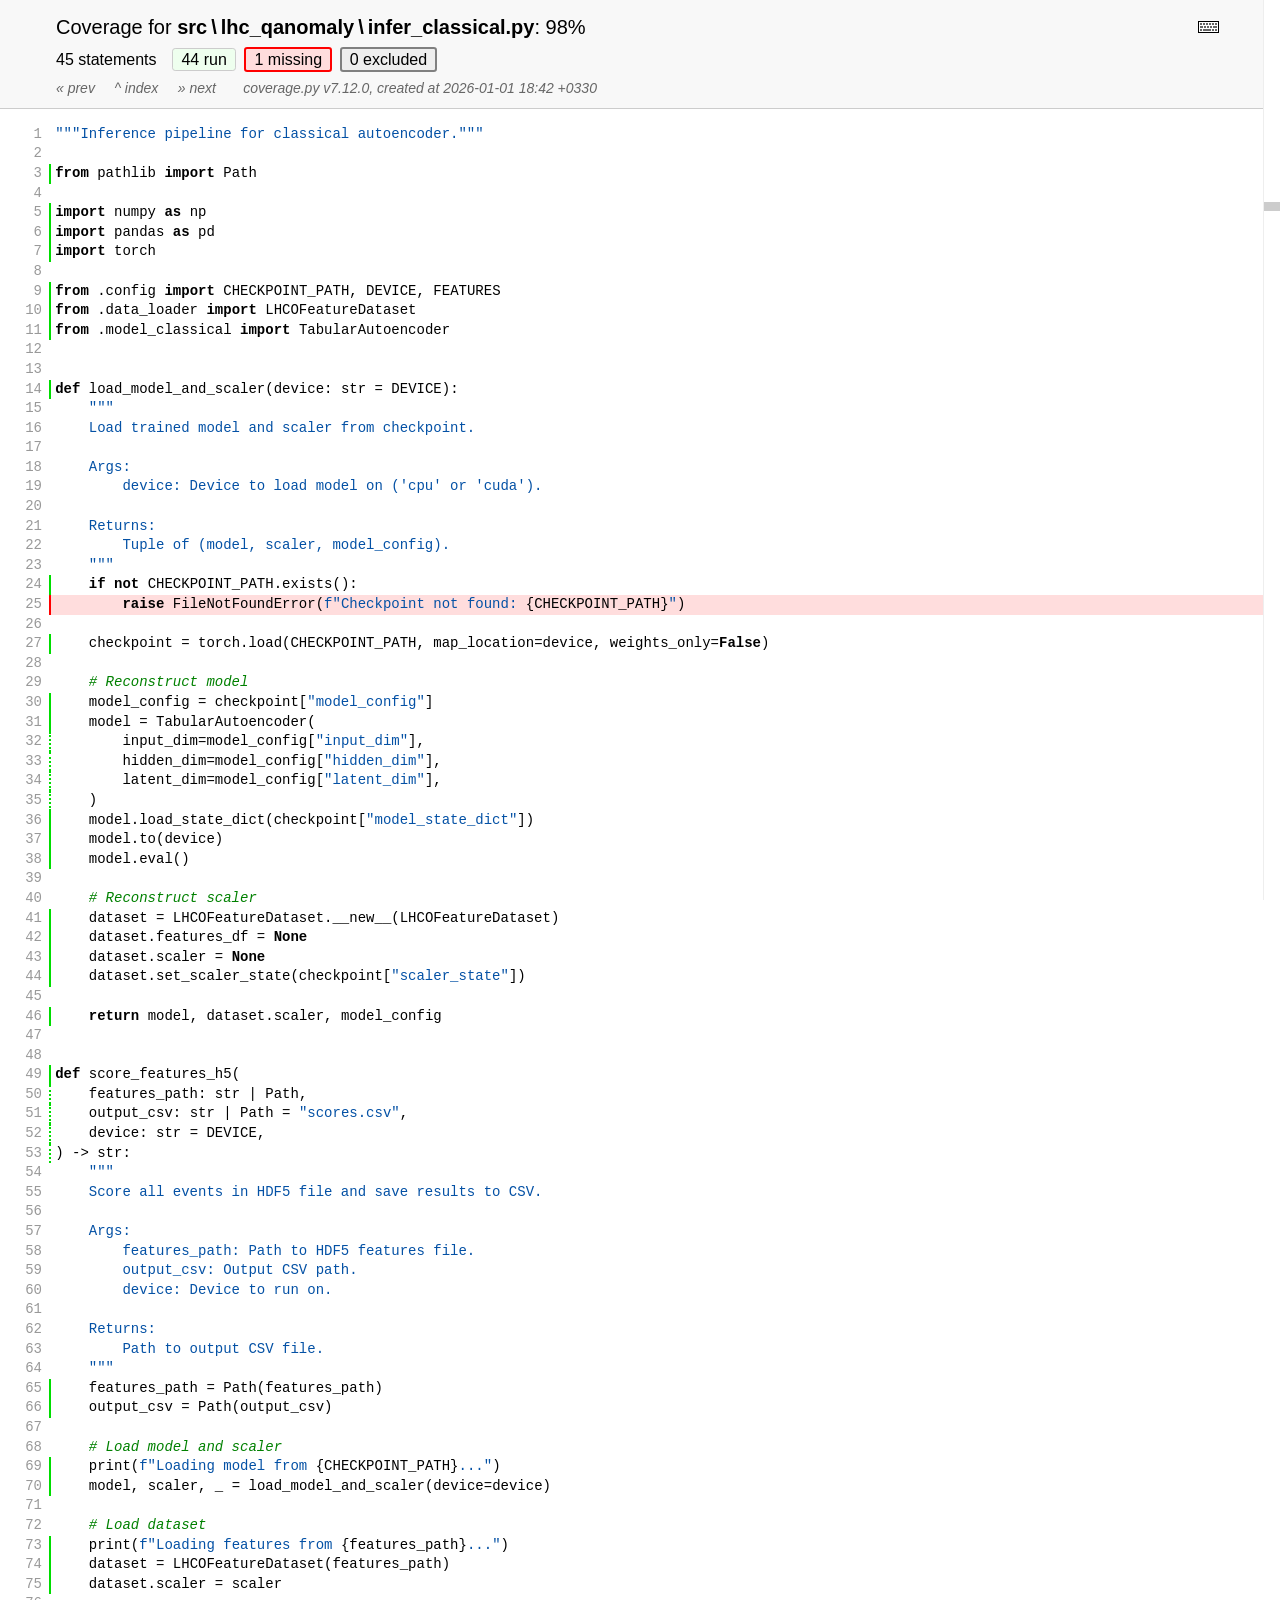
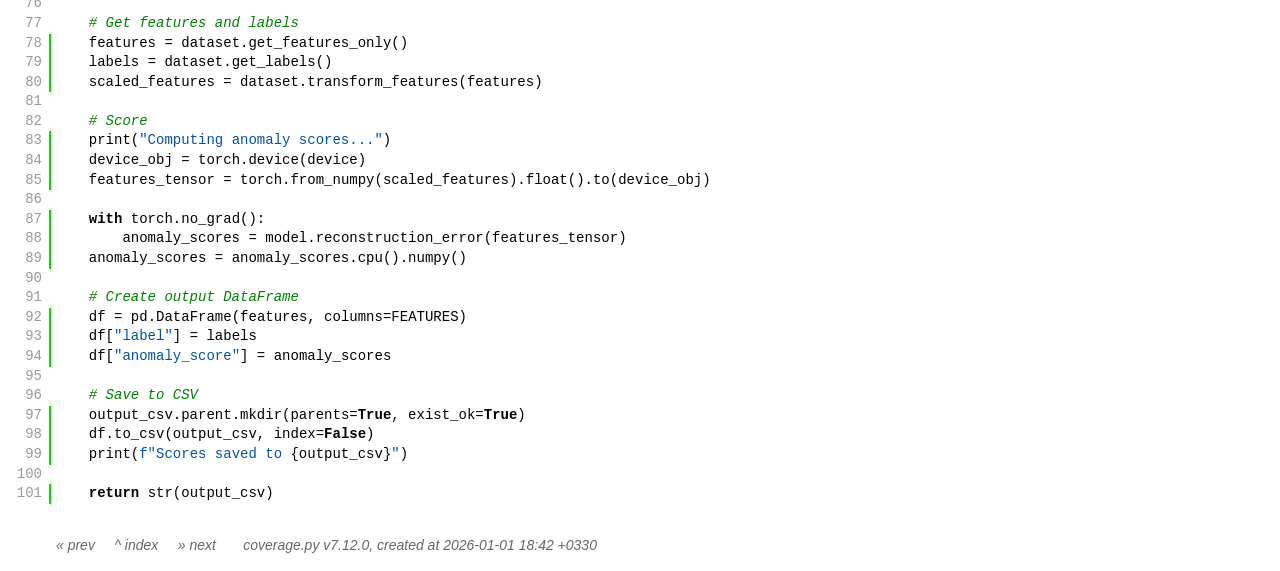
<file: z_07695328ba1f1c0a_infer_classical_py.html>
<!DOCTYPE html>
<html lang="en">
<head>
    <meta http-equiv="Content-Type" content="text/html; charset=utf-8">
    <title>Coverage for src\lhc_qanomaly\infer_classical.py: 98%</title>
    <link rel="icon" sizes="32x32" href="favicon_32_cb_58284776.png">
    <link rel="stylesheet" href="style_cb_ed8d5379.css" type="text/css">
    <script src="coverage_html_cb_513c77fd.js" defer></script>
</head>
<body class="pyfile">
<header>
    <div class="content">
        <h1>
            <span class="text">Coverage for </span><b>src&#8201;\&#8201;lhc_qanomaly&#8201;\&#8201;infer_classical.py</b>:
            <span class="pc_cov">98%</span>
        </h1>
        <aside id="help_panel_wrapper">
            <input id="help_panel_state" type="checkbox">
            <label for="help_panel_state">
                <img id="keyboard_icon" src="keybd_closed_cb_ce680311.png" alt="Show/hide keyboard shortcuts">
            </label>
            <div id="help_panel">
                <p class="legend">Shortcuts on this page</p>
                <div class="keyhelp">
                    <p>
                        <kbd>r</kbd>
                        <kbd>m</kbd>
                        <kbd>x</kbd>
                        &nbsp; toggle line displays
                    </p>
                    <p>
                        <kbd>j</kbd>
                        <kbd>k</kbd>
                        &nbsp; next/prev highlighted chunk
                    </p>
                    <p>
                        <kbd>0</kbd> &nbsp; (zero) top of page
                    </p>
                    <p>
                        <kbd>1</kbd> &nbsp; (one) first highlighted chunk
                    </p>
                    <p>
                        <kbd>[</kbd>
                        <kbd>]</kbd>
                        &nbsp; prev/next file
                    </p>
                    <p>
                        <kbd>u</kbd> &nbsp; up to the index
                    </p>
                    <p>
                        <kbd>?</kbd> &nbsp; show/hide this help
                    </p>
                </div>
            </div>
        </aside>
        <h2>
            <span class="text">45 statements &nbsp;</span>
            <button type="button" class="run button_toggle_run" value="run" data-shortcut="r" title="Toggle lines run">44<span class="text"> run</span></button>
            <button type="button" class="mis show_mis button_toggle_mis" value="mis" data-shortcut="m" title="Toggle lines missing">1<span class="text"> missing</span></button>
            <button type="button" class="exc show_exc button_toggle_exc" value="exc" data-shortcut="x" title="Toggle lines excluded">0<span class="text"> excluded</span></button>
        </h2>
        <p class="text">
            <a id="prevFileLink" class="nav" href="z_07695328ba1f1c0a_data_loader_py.html">&#xab; prev</a> &nbsp; &nbsp;
            <a id="indexLink" class="nav" href="index.html">&Hat; index</a> &nbsp; &nbsp;
            <a id="nextFileLink" class="nav" href="z_07695328ba1f1c0a_model_classical_py.html">&#xbb; next</a>
            &nbsp; &nbsp; &nbsp;
            <a class="nav" href="https://coverage.readthedocs.io/en/7.12.0">coverage.py v7.12.0</a>,
            created at 2026-01-01 18:42 +0330
        </p>
        <aside class="hidden">
            <button type="button" class="button_next_chunk" data-shortcut="j"></button>
            <button type="button" class="button_prev_chunk" data-shortcut="k"></button>
            <button type="button" class="button_top_of_page" data-shortcut="0"></button>
            <button type="button" class="button_first_chunk" data-shortcut="1"></button>
            <button type="button" class="button_prev_file" data-shortcut="["></button>
            <button type="button" class="button_next_file" data-shortcut="]"></button>
            <button type="button" class="button_to_index" data-shortcut="u"></button>
            <button type="button" class="button_show_hide_help" data-shortcut="?"></button>
        </aside>
    </div>
</header>
<main id="source">
    <p class="pln"><span class="n"><a id="t1" href="#t1">1</a></span><span class="t"><span class="str">"""Inference pipeline for classical autoencoder."""</span>&nbsp;</span><span class="r"></span></p>
    <p class="pln"><span class="n"><a id="t2" href="#t2">2</a></span><span class="t">&nbsp;</span><span class="r"></span></p>
    <p class="run"><span class="n"><a id="t3" href="#t3">3</a></span><span class="t"><span class="key">from</span> <span class="nam">pathlib</span> <span class="key">import</span> <span class="nam">Path</span>&nbsp;</span><span class="r"></span></p>
    <p class="pln"><span class="n"><a id="t4" href="#t4">4</a></span><span class="t">&nbsp;</span><span class="r"></span></p>
    <p class="run"><span class="n"><a id="t5" href="#t5">5</a></span><span class="t"><span class="key">import</span> <span class="nam">numpy</span> <span class="key">as</span> <span class="nam">np</span>&nbsp;</span><span class="r"></span></p>
    <p class="run"><span class="n"><a id="t6" href="#t6">6</a></span><span class="t"><span class="key">import</span> <span class="nam">pandas</span> <span class="key">as</span> <span class="nam">pd</span>&nbsp;</span><span class="r"></span></p>
    <p class="run"><span class="n"><a id="t7" href="#t7">7</a></span><span class="t"><span class="key">import</span> <span class="nam">torch</span>&nbsp;</span><span class="r"></span></p>
    <p class="pln"><span class="n"><a id="t8" href="#t8">8</a></span><span class="t">&nbsp;</span><span class="r"></span></p>
    <p class="run"><span class="n"><a id="t9" href="#t9">9</a></span><span class="t"><span class="key">from</span> <span class="op">.</span><span class="nam">config</span> <span class="key">import</span> <span class="nam">CHECKPOINT_PATH</span><span class="op">,</span> <span class="nam">DEVICE</span><span class="op">,</span> <span class="nam">FEATURES</span>&nbsp;</span><span class="r"></span></p>
    <p class="run"><span class="n"><a id="t10" href="#t10">10</a></span><span class="t"><span class="key">from</span> <span class="op">.</span><span class="nam">data_loader</span> <span class="key">import</span> <span class="nam">LHCOFeatureDataset</span>&nbsp;</span><span class="r"></span></p>
    <p class="run"><span class="n"><a id="t11" href="#t11">11</a></span><span class="t"><span class="key">from</span> <span class="op">.</span><span class="nam">model_classical</span> <span class="key">import</span> <span class="nam">TabularAutoencoder</span>&nbsp;</span><span class="r"></span></p>
    <p class="pln"><span class="n"><a id="t12" href="#t12">12</a></span><span class="t">&nbsp;</span><span class="r"></span></p>
    <p class="pln"><span class="n"><a id="t13" href="#t13">13</a></span><span class="t">&nbsp;</span><span class="r"></span></p>
    <p class="run"><span class="n"><a id="t14" href="#t14">14</a></span><span class="t"><span class="key">def</span> <span class="nam">load_model_and_scaler</span><span class="op">(</span><span class="nam">device</span><span class="op">:</span> <span class="nam">str</span> <span class="op">=</span> <span class="nam">DEVICE</span><span class="op">)</span><span class="op">:</span>&nbsp;</span><span class="r"></span></p>
    <p class="pln"><span class="n"><a id="t15" href="#t15">15</a></span><span class="t">    <span class="str">"""</span>&nbsp;</span><span class="r"></span></p>
    <p class="pln"><span class="n"><a id="t16" href="#t16">16</a></span><span class="t"><span class="str">    Load trained model and scaler from checkpoint.</span>&nbsp;</span><span class="r"></span></p>
    <p class="pln"><span class="n"><a id="t17" href="#t17">17</a></span><span class="t">&nbsp;</span><span class="r"></span></p>
    <p class="pln"><span class="n"><a id="t18" href="#t18">18</a></span><span class="t"><span class="str">    Args:</span>&nbsp;</span><span class="r"></span></p>
    <p class="pln"><span class="n"><a id="t19" href="#t19">19</a></span><span class="t"><span class="str">        device: Device to load model on ('cpu' or 'cuda').</span>&nbsp;</span><span class="r"></span></p>
    <p class="pln"><span class="n"><a id="t20" href="#t20">20</a></span><span class="t">&nbsp;</span><span class="r"></span></p>
    <p class="pln"><span class="n"><a id="t21" href="#t21">21</a></span><span class="t"><span class="str">    Returns:</span>&nbsp;</span><span class="r"></span></p>
    <p class="pln"><span class="n"><a id="t22" href="#t22">22</a></span><span class="t"><span class="str">        Tuple of (model, scaler, model_config).</span>&nbsp;</span><span class="r"></span></p>
    <p class="pln"><span class="n"><a id="t23" href="#t23">23</a></span><span class="t"><span class="str">    """</span>&nbsp;</span><span class="r"></span></p>
    <p class="run"><span class="n"><a id="t24" href="#t24">24</a></span><span class="t">    <span class="key">if</span> <span class="key">not</span> <span class="nam">CHECKPOINT_PATH</span><span class="op">.</span><span class="nam">exists</span><span class="op">(</span><span class="op">)</span><span class="op">:</span>&nbsp;</span><span class="r"></span></p>
    <p class="mis show_mis"><span class="n"><a id="t25" href="#t25">25</a></span><span class="t">        <span class="key">raise</span> <span class="nam">FileNotFoundError</span><span class="op">(</span><span class="fst">f"</span><span class="fst">Checkpoint not found: </span><span class="op">{</span><span class="nam">CHECKPOINT_PATH</span><span class="op">}</span><span class="fst">"</span><span class="op">)</span>&nbsp;</span><span class="r"></span></p>
    <p class="pln"><span class="n"><a id="t26" href="#t26">26</a></span><span class="t">&nbsp;</span><span class="r"></span></p>
    <p class="run"><span class="n"><a id="t27" href="#t27">27</a></span><span class="t">    <span class="nam">checkpoint</span> <span class="op">=</span> <span class="nam">torch</span><span class="op">.</span><span class="nam">load</span><span class="op">(</span><span class="nam">CHECKPOINT_PATH</span><span class="op">,</span> <span class="nam">map_location</span><span class="op">=</span><span class="nam">device</span><span class="op">,</span> <span class="nam">weights_only</span><span class="op">=</span><span class="key">False</span><span class="op">)</span>&nbsp;</span><span class="r"></span></p>
    <p class="pln"><span class="n"><a id="t28" href="#t28">28</a></span><span class="t">&nbsp;</span><span class="r"></span></p>
    <p class="pln"><span class="n"><a id="t29" href="#t29">29</a></span><span class="t">    <span class="com"># Reconstruct model</span>&nbsp;</span><span class="r"></span></p>
    <p class="run"><span class="n"><a id="t30" href="#t30">30</a></span><span class="t">    <span class="nam">model_config</span> <span class="op">=</span> <span class="nam">checkpoint</span><span class="op">[</span><span class="str">"model_config"</span><span class="op">]</span>&nbsp;</span><span class="r"></span></p>
    <p class="run"><span class="n"><a id="t31" href="#t31">31</a></span><span class="t">    <span class="nam">model</span> <span class="op">=</span> <span class="nam">TabularAutoencoder</span><span class="op">(</span>&nbsp;</span><span class="r"></span></p>
    <p class="run run2"><span class="n"><a id="t32" href="#t32">32</a></span><span class="t">        <span class="nam">input_dim</span><span class="op">=</span><span class="nam">model_config</span><span class="op">[</span><span class="str">"input_dim"</span><span class="op">]</span><span class="op">,</span>&nbsp;</span><span class="r"></span></p>
    <p class="run run2"><span class="n"><a id="t33" href="#t33">33</a></span><span class="t">        <span class="nam">hidden_dim</span><span class="op">=</span><span class="nam">model_config</span><span class="op">[</span><span class="str">"hidden_dim"</span><span class="op">]</span><span class="op">,</span>&nbsp;</span><span class="r"></span></p>
    <p class="run run2"><span class="n"><a id="t34" href="#t34">34</a></span><span class="t">        <span class="nam">latent_dim</span><span class="op">=</span><span class="nam">model_config</span><span class="op">[</span><span class="str">"latent_dim"</span><span class="op">]</span><span class="op">,</span>&nbsp;</span><span class="r"></span></p>
    <p class="run run2"><span class="n"><a id="t35" href="#t35">35</a></span><span class="t">    <span class="op">)</span>&nbsp;</span><span class="r"></span></p>
    <p class="run"><span class="n"><a id="t36" href="#t36">36</a></span><span class="t">    <span class="nam">model</span><span class="op">.</span><span class="nam">load_state_dict</span><span class="op">(</span><span class="nam">checkpoint</span><span class="op">[</span><span class="str">"model_state_dict"</span><span class="op">]</span><span class="op">)</span>&nbsp;</span><span class="r"></span></p>
    <p class="run"><span class="n"><a id="t37" href="#t37">37</a></span><span class="t">    <span class="nam">model</span><span class="op">.</span><span class="nam">to</span><span class="op">(</span><span class="nam">device</span><span class="op">)</span>&nbsp;</span><span class="r"></span></p>
    <p class="run"><span class="n"><a id="t38" href="#t38">38</a></span><span class="t">    <span class="nam">model</span><span class="op">.</span><span class="nam">eval</span><span class="op">(</span><span class="op">)</span>&nbsp;</span><span class="r"></span></p>
    <p class="pln"><span class="n"><a id="t39" href="#t39">39</a></span><span class="t">&nbsp;</span><span class="r"></span></p>
    <p class="pln"><span class="n"><a id="t40" href="#t40">40</a></span><span class="t">    <span class="com"># Reconstruct scaler</span>&nbsp;</span><span class="r"></span></p>
    <p class="run"><span class="n"><a id="t41" href="#t41">41</a></span><span class="t">    <span class="nam">dataset</span> <span class="op">=</span> <span class="nam">LHCOFeatureDataset</span><span class="op">.</span><span class="nam">__new__</span><span class="op">(</span><span class="nam">LHCOFeatureDataset</span><span class="op">)</span>&nbsp;</span><span class="r"></span></p>
    <p class="run"><span class="n"><a id="t42" href="#t42">42</a></span><span class="t">    <span class="nam">dataset</span><span class="op">.</span><span class="nam">features_df</span> <span class="op">=</span> <span class="key">None</span>&nbsp;</span><span class="r"></span></p>
    <p class="run"><span class="n"><a id="t43" href="#t43">43</a></span><span class="t">    <span class="nam">dataset</span><span class="op">.</span><span class="nam">scaler</span> <span class="op">=</span> <span class="key">None</span>&nbsp;</span><span class="r"></span></p>
    <p class="run"><span class="n"><a id="t44" href="#t44">44</a></span><span class="t">    <span class="nam">dataset</span><span class="op">.</span><span class="nam">set_scaler_state</span><span class="op">(</span><span class="nam">checkpoint</span><span class="op">[</span><span class="str">"scaler_state"</span><span class="op">]</span><span class="op">)</span>&nbsp;</span><span class="r"></span></p>
    <p class="pln"><span class="n"><a id="t45" href="#t45">45</a></span><span class="t">&nbsp;</span><span class="r"></span></p>
    <p class="run"><span class="n"><a id="t46" href="#t46">46</a></span><span class="t">    <span class="key">return</span> <span class="nam">model</span><span class="op">,</span> <span class="nam">dataset</span><span class="op">.</span><span class="nam">scaler</span><span class="op">,</span> <span class="nam">model_config</span>&nbsp;</span><span class="r"></span></p>
    <p class="pln"><span class="n"><a id="t47" href="#t47">47</a></span><span class="t">&nbsp;</span><span class="r"></span></p>
    <p class="pln"><span class="n"><a id="t48" href="#t48">48</a></span><span class="t">&nbsp;</span><span class="r"></span></p>
    <p class="run"><span class="n"><a id="t49" href="#t49">49</a></span><span class="t"><span class="key">def</span> <span class="nam">score_features_h5</span><span class="op">(</span>&nbsp;</span><span class="r"></span></p>
    <p class="run run2"><span class="n"><a id="t50" href="#t50">50</a></span><span class="t">    <span class="nam">features_path</span><span class="op">:</span> <span class="nam">str</span> <span class="op">|</span> <span class="nam">Path</span><span class="op">,</span>&nbsp;</span><span class="r"></span></p>
    <p class="run run2"><span class="n"><a id="t51" href="#t51">51</a></span><span class="t">    <span class="nam">output_csv</span><span class="op">:</span> <span class="nam">str</span> <span class="op">|</span> <span class="nam">Path</span> <span class="op">=</span> <span class="str">"scores.csv"</span><span class="op">,</span>&nbsp;</span><span class="r"></span></p>
    <p class="run run2"><span class="n"><a id="t52" href="#t52">52</a></span><span class="t">    <span class="nam">device</span><span class="op">:</span> <span class="nam">str</span> <span class="op">=</span> <span class="nam">DEVICE</span><span class="op">,</span>&nbsp;</span><span class="r"></span></p>
    <p class="run run2"><span class="n"><a id="t53" href="#t53">53</a></span><span class="t"><span class="op">)</span> <span class="op">-></span> <span class="nam">str</span><span class="op">:</span>&nbsp;</span><span class="r"></span></p>
    <p class="pln"><span class="n"><a id="t54" href="#t54">54</a></span><span class="t">    <span class="str">"""</span>&nbsp;</span><span class="r"></span></p>
    <p class="pln"><span class="n"><a id="t55" href="#t55">55</a></span><span class="t"><span class="str">    Score all events in HDF5 file and save results to CSV.</span>&nbsp;</span><span class="r"></span></p>
    <p class="pln"><span class="n"><a id="t56" href="#t56">56</a></span><span class="t">&nbsp;</span><span class="r"></span></p>
    <p class="pln"><span class="n"><a id="t57" href="#t57">57</a></span><span class="t"><span class="str">    Args:</span>&nbsp;</span><span class="r"></span></p>
    <p class="pln"><span class="n"><a id="t58" href="#t58">58</a></span><span class="t"><span class="str">        features_path: Path to HDF5 features file.</span>&nbsp;</span><span class="r"></span></p>
    <p class="pln"><span class="n"><a id="t59" href="#t59">59</a></span><span class="t"><span class="str">        output_csv: Output CSV path.</span>&nbsp;</span><span class="r"></span></p>
    <p class="pln"><span class="n"><a id="t60" href="#t60">60</a></span><span class="t"><span class="str">        device: Device to run on.</span>&nbsp;</span><span class="r"></span></p>
    <p class="pln"><span class="n"><a id="t61" href="#t61">61</a></span><span class="t">&nbsp;</span><span class="r"></span></p>
    <p class="pln"><span class="n"><a id="t62" href="#t62">62</a></span><span class="t"><span class="str">    Returns:</span>&nbsp;</span><span class="r"></span></p>
    <p class="pln"><span class="n"><a id="t63" href="#t63">63</a></span><span class="t"><span class="str">        Path to output CSV file.</span>&nbsp;</span><span class="r"></span></p>
    <p class="pln"><span class="n"><a id="t64" href="#t64">64</a></span><span class="t"><span class="str">    """</span>&nbsp;</span><span class="r"></span></p>
    <p class="run"><span class="n"><a id="t65" href="#t65">65</a></span><span class="t">    <span class="nam">features_path</span> <span class="op">=</span> <span class="nam">Path</span><span class="op">(</span><span class="nam">features_path</span><span class="op">)</span>&nbsp;</span><span class="r"></span></p>
    <p class="run"><span class="n"><a id="t66" href="#t66">66</a></span><span class="t">    <span class="nam">output_csv</span> <span class="op">=</span> <span class="nam">Path</span><span class="op">(</span><span class="nam">output_csv</span><span class="op">)</span>&nbsp;</span><span class="r"></span></p>
    <p class="pln"><span class="n"><a id="t67" href="#t67">67</a></span><span class="t">&nbsp;</span><span class="r"></span></p>
    <p class="pln"><span class="n"><a id="t68" href="#t68">68</a></span><span class="t">    <span class="com"># Load model and scaler</span>&nbsp;</span><span class="r"></span></p>
    <p class="run"><span class="n"><a id="t69" href="#t69">69</a></span><span class="t">    <span class="nam">print</span><span class="op">(</span><span class="fst">f"</span><span class="fst">Loading model from </span><span class="op">{</span><span class="nam">CHECKPOINT_PATH</span><span class="op">}</span><span class="fst">...</span><span class="fst">"</span><span class="op">)</span>&nbsp;</span><span class="r"></span></p>
    <p class="run"><span class="n"><a id="t70" href="#t70">70</a></span><span class="t">    <span class="nam">model</span><span class="op">,</span> <span class="nam">scaler</span><span class="op">,</span> <span class="nam">_</span> <span class="op">=</span> <span class="nam">load_model_and_scaler</span><span class="op">(</span><span class="nam">device</span><span class="op">=</span><span class="nam">device</span><span class="op">)</span>&nbsp;</span><span class="r"></span></p>
    <p class="pln"><span class="n"><a id="t71" href="#t71">71</a></span><span class="t">&nbsp;</span><span class="r"></span></p>
    <p class="pln"><span class="n"><a id="t72" href="#t72">72</a></span><span class="t">    <span class="com"># Load dataset</span>&nbsp;</span><span class="r"></span></p>
    <p class="run"><span class="n"><a id="t73" href="#t73">73</a></span><span class="t">    <span class="nam">print</span><span class="op">(</span><span class="fst">f"</span><span class="fst">Loading features from </span><span class="op">{</span><span class="nam">features_path</span><span class="op">}</span><span class="fst">...</span><span class="fst">"</span><span class="op">)</span>&nbsp;</span><span class="r"></span></p>
    <p class="run"><span class="n"><a id="t74" href="#t74">74</a></span><span class="t">    <span class="nam">dataset</span> <span class="op">=</span> <span class="nam">LHCOFeatureDataset</span><span class="op">(</span><span class="nam">features_path</span><span class="op">)</span>&nbsp;</span><span class="r"></span></p>
    <p class="run"><span class="n"><a id="t75" href="#t75">75</a></span><span class="t">    <span class="nam">dataset</span><span class="op">.</span><span class="nam">scaler</span> <span class="op">=</span> <span class="nam">scaler</span>&nbsp;</span><span class="r"></span></p>
    <p class="pln"><span class="n"><a id="t76" href="#t76">76</a></span><span class="t">&nbsp;</span><span class="r"></span></p>
    <p class="pln"><span class="n"><a id="t77" href="#t77">77</a></span><span class="t">    <span class="com"># Get features and labels</span>&nbsp;</span><span class="r"></span></p>
    <p class="run"><span class="n"><a id="t78" href="#t78">78</a></span><span class="t">    <span class="nam">features</span> <span class="op">=</span> <span class="nam">dataset</span><span class="op">.</span><span class="nam">get_features_only</span><span class="op">(</span><span class="op">)</span>&nbsp;</span><span class="r"></span></p>
    <p class="run"><span class="n"><a id="t79" href="#t79">79</a></span><span class="t">    <span class="nam">labels</span> <span class="op">=</span> <span class="nam">dataset</span><span class="op">.</span><span class="nam">get_labels</span><span class="op">(</span><span class="op">)</span>&nbsp;</span><span class="r"></span></p>
    <p class="run"><span class="n"><a id="t80" href="#t80">80</a></span><span class="t">    <span class="nam">scaled_features</span> <span class="op">=</span> <span class="nam">dataset</span><span class="op">.</span><span class="nam">transform_features</span><span class="op">(</span><span class="nam">features</span><span class="op">)</span>&nbsp;</span><span class="r"></span></p>
    <p class="pln"><span class="n"><a id="t81" href="#t81">81</a></span><span class="t">&nbsp;</span><span class="r"></span></p>
    <p class="pln"><span class="n"><a id="t82" href="#t82">82</a></span><span class="t">    <span class="com"># Score</span>&nbsp;</span><span class="r"></span></p>
    <p class="run"><span class="n"><a id="t83" href="#t83">83</a></span><span class="t">    <span class="nam">print</span><span class="op">(</span><span class="str">"Computing anomaly scores..."</span><span class="op">)</span>&nbsp;</span><span class="r"></span></p>
    <p class="run"><span class="n"><a id="t84" href="#t84">84</a></span><span class="t">    <span class="nam">device_obj</span> <span class="op">=</span> <span class="nam">torch</span><span class="op">.</span><span class="nam">device</span><span class="op">(</span><span class="nam">device</span><span class="op">)</span>&nbsp;</span><span class="r"></span></p>
    <p class="run"><span class="n"><a id="t85" href="#t85">85</a></span><span class="t">    <span class="nam">features_tensor</span> <span class="op">=</span> <span class="nam">torch</span><span class="op">.</span><span class="nam">from_numpy</span><span class="op">(</span><span class="nam">scaled_features</span><span class="op">)</span><span class="op">.</span><span class="nam">float</span><span class="op">(</span><span class="op">)</span><span class="op">.</span><span class="nam">to</span><span class="op">(</span><span class="nam">device_obj</span><span class="op">)</span>&nbsp;</span><span class="r"></span></p>
    <p class="pln"><span class="n"><a id="t86" href="#t86">86</a></span><span class="t">&nbsp;</span><span class="r"></span></p>
    <p class="run"><span class="n"><a id="t87" href="#t87">87</a></span><span class="t">    <span class="key">with</span> <span class="nam">torch</span><span class="op">.</span><span class="nam">no_grad</span><span class="op">(</span><span class="op">)</span><span class="op">:</span>&nbsp;</span><span class="r"></span></p>
    <p class="run"><span class="n"><a id="t88" href="#t88">88</a></span><span class="t">        <span class="nam">anomaly_scores</span> <span class="op">=</span> <span class="nam">model</span><span class="op">.</span><span class="nam">reconstruction_error</span><span class="op">(</span><span class="nam">features_tensor</span><span class="op">)</span>&nbsp;</span><span class="r"></span></p>
    <p class="run"><span class="n"><a id="t89" href="#t89">89</a></span><span class="t">    <span class="nam">anomaly_scores</span> <span class="op">=</span> <span class="nam">anomaly_scores</span><span class="op">.</span><span class="nam">cpu</span><span class="op">(</span><span class="op">)</span><span class="op">.</span><span class="nam">numpy</span><span class="op">(</span><span class="op">)</span>&nbsp;</span><span class="r"></span></p>
    <p class="pln"><span class="n"><a id="t90" href="#t90">90</a></span><span class="t">&nbsp;</span><span class="r"></span></p>
    <p class="pln"><span class="n"><a id="t91" href="#t91">91</a></span><span class="t">    <span class="com"># Create output DataFrame</span>&nbsp;</span><span class="r"></span></p>
    <p class="run"><span class="n"><a id="t92" href="#t92">92</a></span><span class="t">    <span class="nam">df</span> <span class="op">=</span> <span class="nam">pd</span><span class="op">.</span><span class="nam">DataFrame</span><span class="op">(</span><span class="nam">features</span><span class="op">,</span> <span class="nam">columns</span><span class="op">=</span><span class="nam">FEATURES</span><span class="op">)</span>&nbsp;</span><span class="r"></span></p>
    <p class="run"><span class="n"><a id="t93" href="#t93">93</a></span><span class="t">    <span class="nam">df</span><span class="op">[</span><span class="str">"label"</span><span class="op">]</span> <span class="op">=</span> <span class="nam">labels</span>&nbsp;</span><span class="r"></span></p>
    <p class="run"><span class="n"><a id="t94" href="#t94">94</a></span><span class="t">    <span class="nam">df</span><span class="op">[</span><span class="str">"anomaly_score"</span><span class="op">]</span> <span class="op">=</span> <span class="nam">anomaly_scores</span>&nbsp;</span><span class="r"></span></p>
    <p class="pln"><span class="n"><a id="t95" href="#t95">95</a></span><span class="t">&nbsp;</span><span class="r"></span></p>
    <p class="pln"><span class="n"><a id="t96" href="#t96">96</a></span><span class="t">    <span class="com"># Save to CSV</span>&nbsp;</span><span class="r"></span></p>
    <p class="run"><span class="n"><a id="t97" href="#t97">97</a></span><span class="t">    <span class="nam">output_csv</span><span class="op">.</span><span class="nam">parent</span><span class="op">.</span><span class="nam">mkdir</span><span class="op">(</span><span class="nam">parents</span><span class="op">=</span><span class="key">True</span><span class="op">,</span> <span class="nam">exist_ok</span><span class="op">=</span><span class="key">True</span><span class="op">)</span>&nbsp;</span><span class="r"></span></p>
    <p class="run"><span class="n"><a id="t98" href="#t98">98</a></span><span class="t">    <span class="nam">df</span><span class="op">.</span><span class="nam">to_csv</span><span class="op">(</span><span class="nam">output_csv</span><span class="op">,</span> <span class="nam">index</span><span class="op">=</span><span class="key">False</span><span class="op">)</span>&nbsp;</span><span class="r"></span></p>
    <p class="run"><span class="n"><a id="t99" href="#t99">99</a></span><span class="t">    <span class="nam">print</span><span class="op">(</span><span class="fst">f"</span><span class="fst">Scores saved to </span><span class="op">{</span><span class="nam">output_csv</span><span class="op">}</span><span class="fst">"</span><span class="op">)</span>&nbsp;</span><span class="r"></span></p>
    <p class="pln"><span class="n"><a id="t100" href="#t100">100</a></span><span class="t">&nbsp;</span><span class="r"></span></p>
    <p class="run"><span class="n"><a id="t101" href="#t101">101</a></span><span class="t">    <span class="key">return</span> <span class="nam">str</span><span class="op">(</span><span class="nam">output_csv</span><span class="op">)</span>&nbsp;</span><span class="r"></span></p>
</main>
<footer>
    <div class="content">
        <p>
            <a class="nav" href="z_07695328ba1f1c0a_data_loader_py.html">&#xab; prev</a> &nbsp; &nbsp;
            <a class="nav" href="index.html">&Hat; index</a> &nbsp; &nbsp;
            <a class="nav" href="z_07695328ba1f1c0a_model_classical_py.html">&#xbb; next</a>
            &nbsp; &nbsp; &nbsp;
            <a class="nav" href="https://coverage.readthedocs.io/en/7.12.0">coverage.py v7.12.0</a>,
            created at 2026-01-01 18:42 +0330
        </p>
    </div>
</footer>
</body>
</html>
</file>
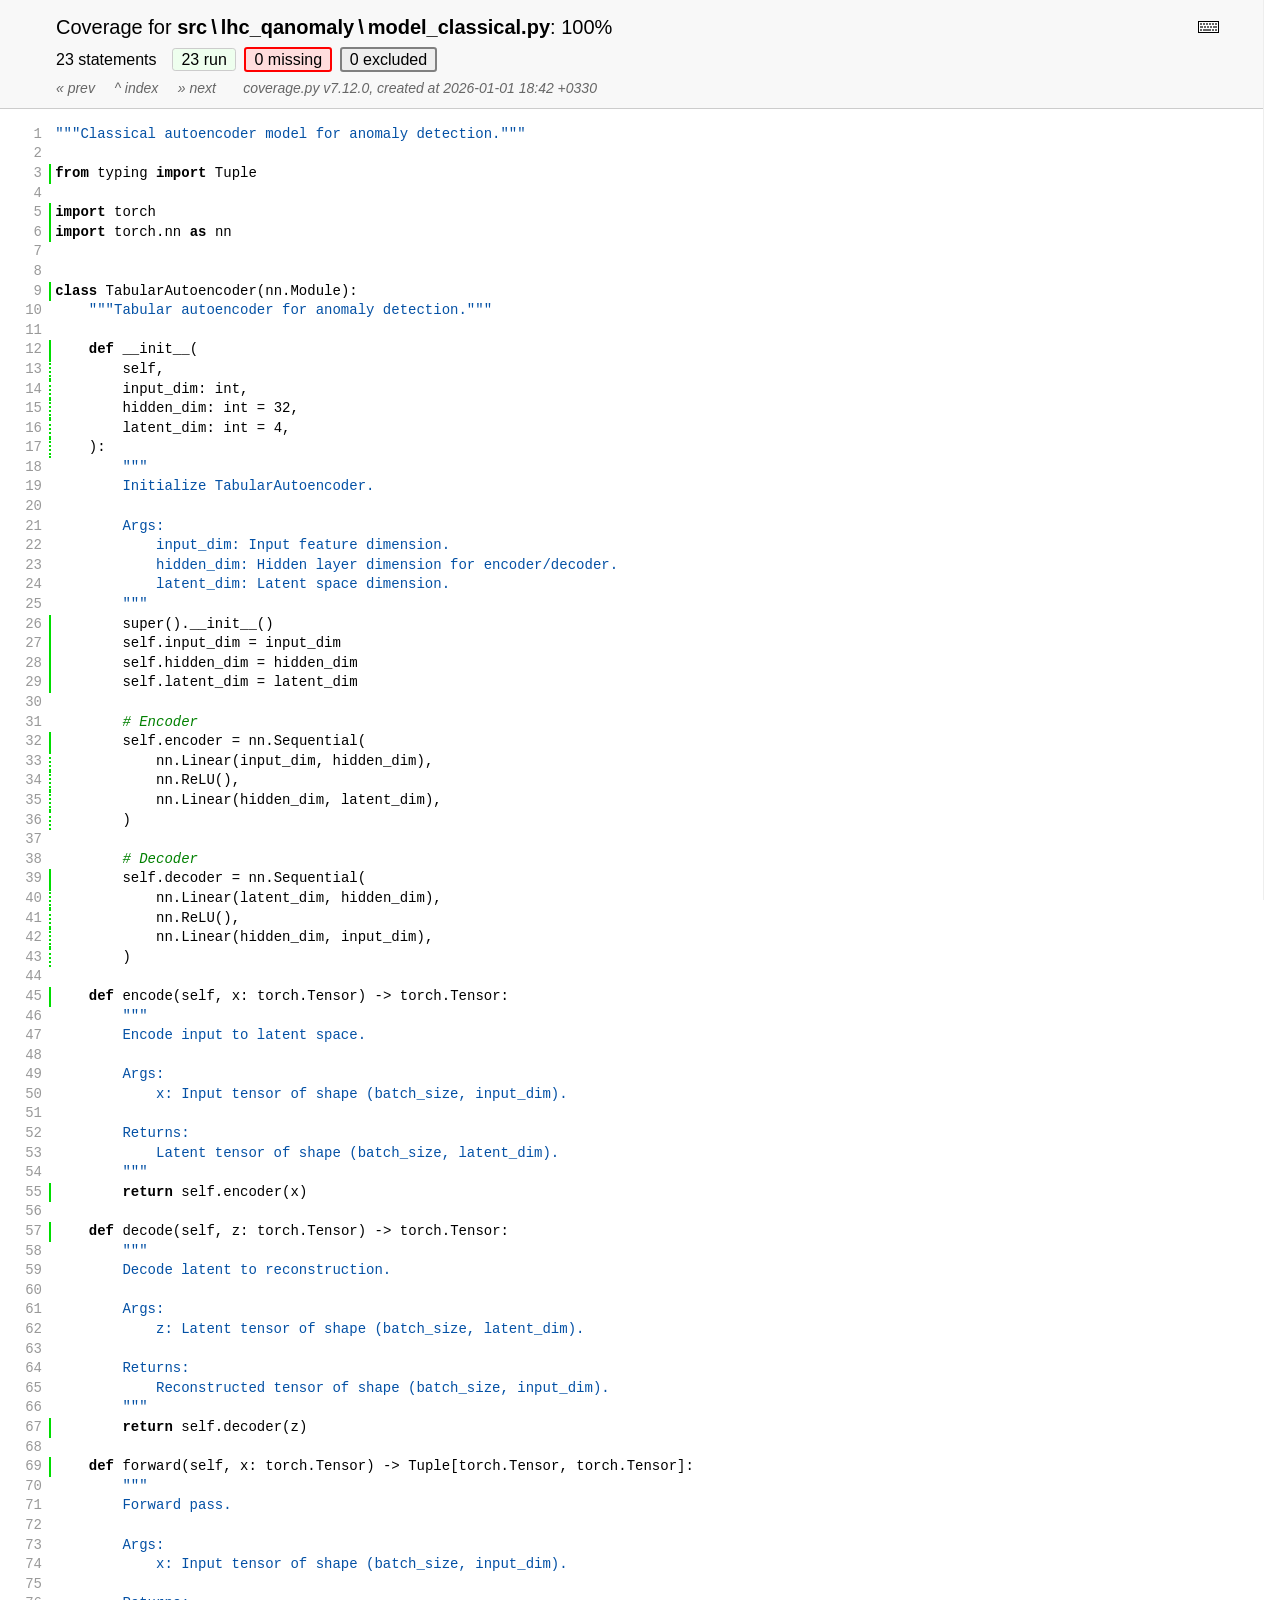
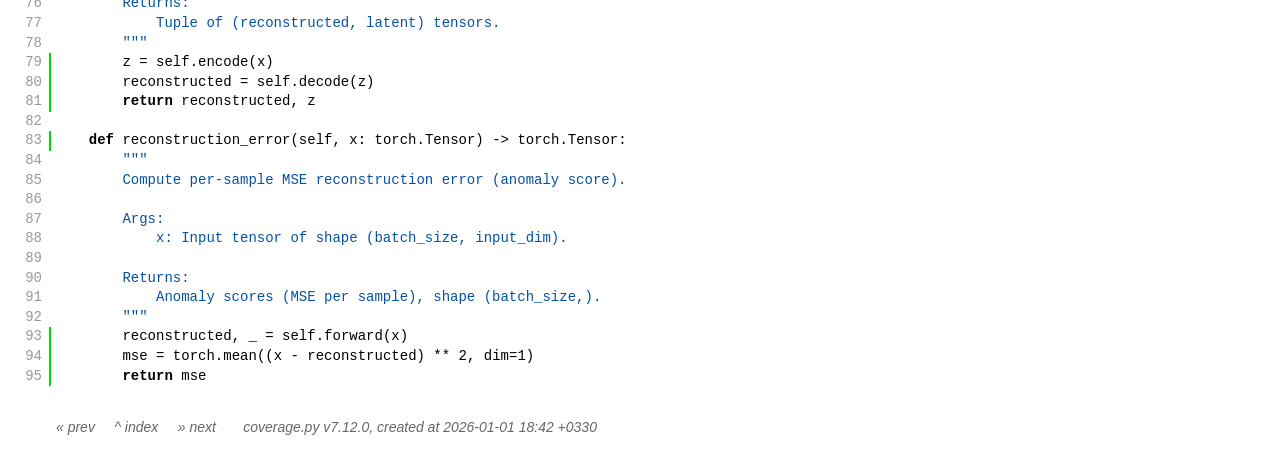
<file: z_07695328ba1f1c0a_model_classical_py.html>
<!DOCTYPE html>
<html lang="en">
<head>
    <meta http-equiv="Content-Type" content="text/html; charset=utf-8">
    <title>Coverage for src\lhc_qanomaly\model_classical.py: 100%</title>
    <link rel="icon" sizes="32x32" href="favicon_32_cb_58284776.png">
    <link rel="stylesheet" href="style_cb_ed8d5379.css" type="text/css">
    <script src="coverage_html_cb_513c77fd.js" defer></script>
</head>
<body class="pyfile">
<header>
    <div class="content">
        <h1>
            <span class="text">Coverage for </span><b>src&#8201;\&#8201;lhc_qanomaly&#8201;\&#8201;model_classical.py</b>:
            <span class="pc_cov">100%</span>
        </h1>
        <aside id="help_panel_wrapper">
            <input id="help_panel_state" type="checkbox">
            <label for="help_panel_state">
                <img id="keyboard_icon" src="keybd_closed_cb_ce680311.png" alt="Show/hide keyboard shortcuts">
            </label>
            <div id="help_panel">
                <p class="legend">Shortcuts on this page</p>
                <div class="keyhelp">
                    <p>
                        <kbd>r</kbd>
                        <kbd>m</kbd>
                        <kbd>x</kbd>
                        &nbsp; toggle line displays
                    </p>
                    <p>
                        <kbd>j</kbd>
                        <kbd>k</kbd>
                        &nbsp; next/prev highlighted chunk
                    </p>
                    <p>
                        <kbd>0</kbd> &nbsp; (zero) top of page
                    </p>
                    <p>
                        <kbd>1</kbd> &nbsp; (one) first highlighted chunk
                    </p>
                    <p>
                        <kbd>[</kbd>
                        <kbd>]</kbd>
                        &nbsp; prev/next file
                    </p>
                    <p>
                        <kbd>u</kbd> &nbsp; up to the index
                    </p>
                    <p>
                        <kbd>?</kbd> &nbsp; show/hide this help
                    </p>
                </div>
            </div>
        </aside>
        <h2>
            <span class="text">23 statements &nbsp;</span>
            <button type="button" class="run button_toggle_run" value="run" data-shortcut="r" title="Toggle lines run">23<span class="text"> run</span></button>
            <button type="button" class="mis show_mis button_toggle_mis" value="mis" data-shortcut="m" title="Toggle lines missing">0<span class="text"> missing</span></button>
            <button type="button" class="exc show_exc button_toggle_exc" value="exc" data-shortcut="x" title="Toggle lines excluded">0<span class="text"> excluded</span></button>
        </h2>
        <p class="text">
            <a id="prevFileLink" class="nav" href="z_07695328ba1f1c0a_infer_classical_py.html">&#xab; prev</a> &nbsp; &nbsp;
            <a id="indexLink" class="nav" href="index.html">&Hat; index</a> &nbsp; &nbsp;
            <a id="nextFileLink" class="nav" href="z_07695328ba1f1c0a_train_classical_py.html">&#xbb; next</a>
            &nbsp; &nbsp; &nbsp;
            <a class="nav" href="https://coverage.readthedocs.io/en/7.12.0">coverage.py v7.12.0</a>,
            created at 2026-01-01 18:42 +0330
        </p>
        <aside class="hidden">
            <button type="button" class="button_next_chunk" data-shortcut="j"></button>
            <button type="button" class="button_prev_chunk" data-shortcut="k"></button>
            <button type="button" class="button_top_of_page" data-shortcut="0"></button>
            <button type="button" class="button_first_chunk" data-shortcut="1"></button>
            <button type="button" class="button_prev_file" data-shortcut="["></button>
            <button type="button" class="button_next_file" data-shortcut="]"></button>
            <button type="button" class="button_to_index" data-shortcut="u"></button>
            <button type="button" class="button_show_hide_help" data-shortcut="?"></button>
        </aside>
    </div>
</header>
<main id="source">
    <p class="pln"><span class="n"><a id="t1" href="#t1">1</a></span><span class="t"><span class="str">"""Classical autoencoder model for anomaly detection."""</span>&nbsp;</span><span class="r"></span></p>
    <p class="pln"><span class="n"><a id="t2" href="#t2">2</a></span><span class="t">&nbsp;</span><span class="r"></span></p>
    <p class="run"><span class="n"><a id="t3" href="#t3">3</a></span><span class="t"><span class="key">from</span> <span class="nam">typing</span> <span class="key">import</span> <span class="nam">Tuple</span>&nbsp;</span><span class="r"></span></p>
    <p class="pln"><span class="n"><a id="t4" href="#t4">4</a></span><span class="t">&nbsp;</span><span class="r"></span></p>
    <p class="run"><span class="n"><a id="t5" href="#t5">5</a></span><span class="t"><span class="key">import</span> <span class="nam">torch</span>&nbsp;</span><span class="r"></span></p>
    <p class="run"><span class="n"><a id="t6" href="#t6">6</a></span><span class="t"><span class="key">import</span> <span class="nam">torch</span><span class="op">.</span><span class="nam">nn</span> <span class="key">as</span> <span class="nam">nn</span>&nbsp;</span><span class="r"></span></p>
    <p class="pln"><span class="n"><a id="t7" href="#t7">7</a></span><span class="t">&nbsp;</span><span class="r"></span></p>
    <p class="pln"><span class="n"><a id="t8" href="#t8">8</a></span><span class="t">&nbsp;</span><span class="r"></span></p>
    <p class="run"><span class="n"><a id="t9" href="#t9">9</a></span><span class="t"><span class="key">class</span> <span class="nam">TabularAutoencoder</span><span class="op">(</span><span class="nam">nn</span><span class="op">.</span><span class="nam">Module</span><span class="op">)</span><span class="op">:</span>&nbsp;</span><span class="r"></span></p>
    <p class="pln"><span class="n"><a id="t10" href="#t10">10</a></span><span class="t">    <span class="str">"""Tabular autoencoder for anomaly detection."""</span>&nbsp;</span><span class="r"></span></p>
    <p class="pln"><span class="n"><a id="t11" href="#t11">11</a></span><span class="t">&nbsp;</span><span class="r"></span></p>
    <p class="run"><span class="n"><a id="t12" href="#t12">12</a></span><span class="t">    <span class="key">def</span> <span class="nam">__init__</span><span class="op">(</span>&nbsp;</span><span class="r"></span></p>
    <p class="run run2"><span class="n"><a id="t13" href="#t13">13</a></span><span class="t">        <span class="nam">self</span><span class="op">,</span>&nbsp;</span><span class="r"></span></p>
    <p class="run run2"><span class="n"><a id="t14" href="#t14">14</a></span><span class="t">        <span class="nam">input_dim</span><span class="op">:</span> <span class="nam">int</span><span class="op">,</span>&nbsp;</span><span class="r"></span></p>
    <p class="run run2"><span class="n"><a id="t15" href="#t15">15</a></span><span class="t">        <span class="nam">hidden_dim</span><span class="op">:</span> <span class="nam">int</span> <span class="op">=</span> <span class="num">32</span><span class="op">,</span>&nbsp;</span><span class="r"></span></p>
    <p class="run run2"><span class="n"><a id="t16" href="#t16">16</a></span><span class="t">        <span class="nam">latent_dim</span><span class="op">:</span> <span class="nam">int</span> <span class="op">=</span> <span class="num">4</span><span class="op">,</span>&nbsp;</span><span class="r"></span></p>
    <p class="run run2"><span class="n"><a id="t17" href="#t17">17</a></span><span class="t">    <span class="op">)</span><span class="op">:</span>&nbsp;</span><span class="r"></span></p>
    <p class="pln"><span class="n"><a id="t18" href="#t18">18</a></span><span class="t">        <span class="str">"""</span>&nbsp;</span><span class="r"></span></p>
    <p class="pln"><span class="n"><a id="t19" href="#t19">19</a></span><span class="t"><span class="str">        Initialize TabularAutoencoder.</span>&nbsp;</span><span class="r"></span></p>
    <p class="pln"><span class="n"><a id="t20" href="#t20">20</a></span><span class="t">&nbsp;</span><span class="r"></span></p>
    <p class="pln"><span class="n"><a id="t21" href="#t21">21</a></span><span class="t"><span class="str">        Args:</span>&nbsp;</span><span class="r"></span></p>
    <p class="pln"><span class="n"><a id="t22" href="#t22">22</a></span><span class="t"><span class="str">            input_dim: Input feature dimension.</span>&nbsp;</span><span class="r"></span></p>
    <p class="pln"><span class="n"><a id="t23" href="#t23">23</a></span><span class="t"><span class="str">            hidden_dim: Hidden layer dimension for encoder/decoder.</span>&nbsp;</span><span class="r"></span></p>
    <p class="pln"><span class="n"><a id="t24" href="#t24">24</a></span><span class="t"><span class="str">            latent_dim: Latent space dimension.</span>&nbsp;</span><span class="r"></span></p>
    <p class="pln"><span class="n"><a id="t25" href="#t25">25</a></span><span class="t"><span class="str">        """</span>&nbsp;</span><span class="r"></span></p>
    <p class="run"><span class="n"><a id="t26" href="#t26">26</a></span><span class="t">        <span class="nam">super</span><span class="op">(</span><span class="op">)</span><span class="op">.</span><span class="nam">__init__</span><span class="op">(</span><span class="op">)</span>&nbsp;</span><span class="r"></span></p>
    <p class="run"><span class="n"><a id="t27" href="#t27">27</a></span><span class="t">        <span class="nam">self</span><span class="op">.</span><span class="nam">input_dim</span> <span class="op">=</span> <span class="nam">input_dim</span>&nbsp;</span><span class="r"></span></p>
    <p class="run"><span class="n"><a id="t28" href="#t28">28</a></span><span class="t">        <span class="nam">self</span><span class="op">.</span><span class="nam">hidden_dim</span> <span class="op">=</span> <span class="nam">hidden_dim</span>&nbsp;</span><span class="r"></span></p>
    <p class="run"><span class="n"><a id="t29" href="#t29">29</a></span><span class="t">        <span class="nam">self</span><span class="op">.</span><span class="nam">latent_dim</span> <span class="op">=</span> <span class="nam">latent_dim</span>&nbsp;</span><span class="r"></span></p>
    <p class="pln"><span class="n"><a id="t30" href="#t30">30</a></span><span class="t">&nbsp;</span><span class="r"></span></p>
    <p class="pln"><span class="n"><a id="t31" href="#t31">31</a></span><span class="t">        <span class="com"># Encoder</span>&nbsp;</span><span class="r"></span></p>
    <p class="run"><span class="n"><a id="t32" href="#t32">32</a></span><span class="t">        <span class="nam">self</span><span class="op">.</span><span class="nam">encoder</span> <span class="op">=</span> <span class="nam">nn</span><span class="op">.</span><span class="nam">Sequential</span><span class="op">(</span>&nbsp;</span><span class="r"></span></p>
    <p class="run run2"><span class="n"><a id="t33" href="#t33">33</a></span><span class="t">            <span class="nam">nn</span><span class="op">.</span><span class="nam">Linear</span><span class="op">(</span><span class="nam">input_dim</span><span class="op">,</span> <span class="nam">hidden_dim</span><span class="op">)</span><span class="op">,</span>&nbsp;</span><span class="r"></span></p>
    <p class="run run2"><span class="n"><a id="t34" href="#t34">34</a></span><span class="t">            <span class="nam">nn</span><span class="op">.</span><span class="nam">ReLU</span><span class="op">(</span><span class="op">)</span><span class="op">,</span>&nbsp;</span><span class="r"></span></p>
    <p class="run run2"><span class="n"><a id="t35" href="#t35">35</a></span><span class="t">            <span class="nam">nn</span><span class="op">.</span><span class="nam">Linear</span><span class="op">(</span><span class="nam">hidden_dim</span><span class="op">,</span> <span class="nam">latent_dim</span><span class="op">)</span><span class="op">,</span>&nbsp;</span><span class="r"></span></p>
    <p class="run run2"><span class="n"><a id="t36" href="#t36">36</a></span><span class="t">        <span class="op">)</span>&nbsp;</span><span class="r"></span></p>
    <p class="pln"><span class="n"><a id="t37" href="#t37">37</a></span><span class="t">&nbsp;</span><span class="r"></span></p>
    <p class="pln"><span class="n"><a id="t38" href="#t38">38</a></span><span class="t">        <span class="com"># Decoder</span>&nbsp;</span><span class="r"></span></p>
    <p class="run"><span class="n"><a id="t39" href="#t39">39</a></span><span class="t">        <span class="nam">self</span><span class="op">.</span><span class="nam">decoder</span> <span class="op">=</span> <span class="nam">nn</span><span class="op">.</span><span class="nam">Sequential</span><span class="op">(</span>&nbsp;</span><span class="r"></span></p>
    <p class="run run2"><span class="n"><a id="t40" href="#t40">40</a></span><span class="t">            <span class="nam">nn</span><span class="op">.</span><span class="nam">Linear</span><span class="op">(</span><span class="nam">latent_dim</span><span class="op">,</span> <span class="nam">hidden_dim</span><span class="op">)</span><span class="op">,</span>&nbsp;</span><span class="r"></span></p>
    <p class="run run2"><span class="n"><a id="t41" href="#t41">41</a></span><span class="t">            <span class="nam">nn</span><span class="op">.</span><span class="nam">ReLU</span><span class="op">(</span><span class="op">)</span><span class="op">,</span>&nbsp;</span><span class="r"></span></p>
    <p class="run run2"><span class="n"><a id="t42" href="#t42">42</a></span><span class="t">            <span class="nam">nn</span><span class="op">.</span><span class="nam">Linear</span><span class="op">(</span><span class="nam">hidden_dim</span><span class="op">,</span> <span class="nam">input_dim</span><span class="op">)</span><span class="op">,</span>&nbsp;</span><span class="r"></span></p>
    <p class="run run2"><span class="n"><a id="t43" href="#t43">43</a></span><span class="t">        <span class="op">)</span>&nbsp;</span><span class="r"></span></p>
    <p class="pln"><span class="n"><a id="t44" href="#t44">44</a></span><span class="t">&nbsp;</span><span class="r"></span></p>
    <p class="run"><span class="n"><a id="t45" href="#t45">45</a></span><span class="t">    <span class="key">def</span> <span class="nam">encode</span><span class="op">(</span><span class="nam">self</span><span class="op">,</span> <span class="nam">x</span><span class="op">:</span> <span class="nam">torch</span><span class="op">.</span><span class="nam">Tensor</span><span class="op">)</span> <span class="op">-></span> <span class="nam">torch</span><span class="op">.</span><span class="nam">Tensor</span><span class="op">:</span>&nbsp;</span><span class="r"></span></p>
    <p class="pln"><span class="n"><a id="t46" href="#t46">46</a></span><span class="t">        <span class="str">"""</span>&nbsp;</span><span class="r"></span></p>
    <p class="pln"><span class="n"><a id="t47" href="#t47">47</a></span><span class="t"><span class="str">        Encode input to latent space.</span>&nbsp;</span><span class="r"></span></p>
    <p class="pln"><span class="n"><a id="t48" href="#t48">48</a></span><span class="t">&nbsp;</span><span class="r"></span></p>
    <p class="pln"><span class="n"><a id="t49" href="#t49">49</a></span><span class="t"><span class="str">        Args:</span>&nbsp;</span><span class="r"></span></p>
    <p class="pln"><span class="n"><a id="t50" href="#t50">50</a></span><span class="t"><span class="str">            x: Input tensor of shape (batch_size, input_dim).</span>&nbsp;</span><span class="r"></span></p>
    <p class="pln"><span class="n"><a id="t51" href="#t51">51</a></span><span class="t">&nbsp;</span><span class="r"></span></p>
    <p class="pln"><span class="n"><a id="t52" href="#t52">52</a></span><span class="t"><span class="str">        Returns:</span>&nbsp;</span><span class="r"></span></p>
    <p class="pln"><span class="n"><a id="t53" href="#t53">53</a></span><span class="t"><span class="str">            Latent tensor of shape (batch_size, latent_dim).</span>&nbsp;</span><span class="r"></span></p>
    <p class="pln"><span class="n"><a id="t54" href="#t54">54</a></span><span class="t"><span class="str">        """</span>&nbsp;</span><span class="r"></span></p>
    <p class="run"><span class="n"><a id="t55" href="#t55">55</a></span><span class="t">        <span class="key">return</span> <span class="nam">self</span><span class="op">.</span><span class="nam">encoder</span><span class="op">(</span><span class="nam">x</span><span class="op">)</span>&nbsp;</span><span class="r"></span></p>
    <p class="pln"><span class="n"><a id="t56" href="#t56">56</a></span><span class="t">&nbsp;</span><span class="r"></span></p>
    <p class="run"><span class="n"><a id="t57" href="#t57">57</a></span><span class="t">    <span class="key">def</span> <span class="nam">decode</span><span class="op">(</span><span class="nam">self</span><span class="op">,</span> <span class="nam">z</span><span class="op">:</span> <span class="nam">torch</span><span class="op">.</span><span class="nam">Tensor</span><span class="op">)</span> <span class="op">-></span> <span class="nam">torch</span><span class="op">.</span><span class="nam">Tensor</span><span class="op">:</span>&nbsp;</span><span class="r"></span></p>
    <p class="pln"><span class="n"><a id="t58" href="#t58">58</a></span><span class="t">        <span class="str">"""</span>&nbsp;</span><span class="r"></span></p>
    <p class="pln"><span class="n"><a id="t59" href="#t59">59</a></span><span class="t"><span class="str">        Decode latent to reconstruction.</span>&nbsp;</span><span class="r"></span></p>
    <p class="pln"><span class="n"><a id="t60" href="#t60">60</a></span><span class="t">&nbsp;</span><span class="r"></span></p>
    <p class="pln"><span class="n"><a id="t61" href="#t61">61</a></span><span class="t"><span class="str">        Args:</span>&nbsp;</span><span class="r"></span></p>
    <p class="pln"><span class="n"><a id="t62" href="#t62">62</a></span><span class="t"><span class="str">            z: Latent tensor of shape (batch_size, latent_dim).</span>&nbsp;</span><span class="r"></span></p>
    <p class="pln"><span class="n"><a id="t63" href="#t63">63</a></span><span class="t">&nbsp;</span><span class="r"></span></p>
    <p class="pln"><span class="n"><a id="t64" href="#t64">64</a></span><span class="t"><span class="str">        Returns:</span>&nbsp;</span><span class="r"></span></p>
    <p class="pln"><span class="n"><a id="t65" href="#t65">65</a></span><span class="t"><span class="str">            Reconstructed tensor of shape (batch_size, input_dim).</span>&nbsp;</span><span class="r"></span></p>
    <p class="pln"><span class="n"><a id="t66" href="#t66">66</a></span><span class="t"><span class="str">        """</span>&nbsp;</span><span class="r"></span></p>
    <p class="run"><span class="n"><a id="t67" href="#t67">67</a></span><span class="t">        <span class="key">return</span> <span class="nam">self</span><span class="op">.</span><span class="nam">decoder</span><span class="op">(</span><span class="nam">z</span><span class="op">)</span>&nbsp;</span><span class="r"></span></p>
    <p class="pln"><span class="n"><a id="t68" href="#t68">68</a></span><span class="t">&nbsp;</span><span class="r"></span></p>
    <p class="run"><span class="n"><a id="t69" href="#t69">69</a></span><span class="t">    <span class="key">def</span> <span class="nam">forward</span><span class="op">(</span><span class="nam">self</span><span class="op">,</span> <span class="nam">x</span><span class="op">:</span> <span class="nam">torch</span><span class="op">.</span><span class="nam">Tensor</span><span class="op">)</span> <span class="op">-></span> <span class="nam">Tuple</span><span class="op">[</span><span class="nam">torch</span><span class="op">.</span><span class="nam">Tensor</span><span class="op">,</span> <span class="nam">torch</span><span class="op">.</span><span class="nam">Tensor</span><span class="op">]</span><span class="op">:</span>&nbsp;</span><span class="r"></span></p>
    <p class="pln"><span class="n"><a id="t70" href="#t70">70</a></span><span class="t">        <span class="str">"""</span>&nbsp;</span><span class="r"></span></p>
    <p class="pln"><span class="n"><a id="t71" href="#t71">71</a></span><span class="t"><span class="str">        Forward pass.</span>&nbsp;</span><span class="r"></span></p>
    <p class="pln"><span class="n"><a id="t72" href="#t72">72</a></span><span class="t">&nbsp;</span><span class="r"></span></p>
    <p class="pln"><span class="n"><a id="t73" href="#t73">73</a></span><span class="t"><span class="str">        Args:</span>&nbsp;</span><span class="r"></span></p>
    <p class="pln"><span class="n"><a id="t74" href="#t74">74</a></span><span class="t"><span class="str">            x: Input tensor of shape (batch_size, input_dim).</span>&nbsp;</span><span class="r"></span></p>
    <p class="pln"><span class="n"><a id="t75" href="#t75">75</a></span><span class="t">&nbsp;</span><span class="r"></span></p>
    <p class="pln"><span class="n"><a id="t76" href="#t76">76</a></span><span class="t"><span class="str">        Returns:</span>&nbsp;</span><span class="r"></span></p>
    <p class="pln"><span class="n"><a id="t77" href="#t77">77</a></span><span class="t"><span class="str">            Tuple of (reconstructed, latent) tensors.</span>&nbsp;</span><span class="r"></span></p>
    <p class="pln"><span class="n"><a id="t78" href="#t78">78</a></span><span class="t"><span class="str">        """</span>&nbsp;</span><span class="r"></span></p>
    <p class="run"><span class="n"><a id="t79" href="#t79">79</a></span><span class="t">        <span class="nam">z</span> <span class="op">=</span> <span class="nam">self</span><span class="op">.</span><span class="nam">encode</span><span class="op">(</span><span class="nam">x</span><span class="op">)</span>&nbsp;</span><span class="r"></span></p>
    <p class="run"><span class="n"><a id="t80" href="#t80">80</a></span><span class="t">        <span class="nam">reconstructed</span> <span class="op">=</span> <span class="nam">self</span><span class="op">.</span><span class="nam">decode</span><span class="op">(</span><span class="nam">z</span><span class="op">)</span>&nbsp;</span><span class="r"></span></p>
    <p class="run"><span class="n"><a id="t81" href="#t81">81</a></span><span class="t">        <span class="key">return</span> <span class="nam">reconstructed</span><span class="op">,</span> <span class="nam">z</span>&nbsp;</span><span class="r"></span></p>
    <p class="pln"><span class="n"><a id="t82" href="#t82">82</a></span><span class="t">&nbsp;</span><span class="r"></span></p>
    <p class="run"><span class="n"><a id="t83" href="#t83">83</a></span><span class="t">    <span class="key">def</span> <span class="nam">reconstruction_error</span><span class="op">(</span><span class="nam">self</span><span class="op">,</span> <span class="nam">x</span><span class="op">:</span> <span class="nam">torch</span><span class="op">.</span><span class="nam">Tensor</span><span class="op">)</span> <span class="op">-></span> <span class="nam">torch</span><span class="op">.</span><span class="nam">Tensor</span><span class="op">:</span>&nbsp;</span><span class="r"></span></p>
    <p class="pln"><span class="n"><a id="t84" href="#t84">84</a></span><span class="t">        <span class="str">"""</span>&nbsp;</span><span class="r"></span></p>
    <p class="pln"><span class="n"><a id="t85" href="#t85">85</a></span><span class="t"><span class="str">        Compute per-sample MSE reconstruction error (anomaly score).</span>&nbsp;</span><span class="r"></span></p>
    <p class="pln"><span class="n"><a id="t86" href="#t86">86</a></span><span class="t">&nbsp;</span><span class="r"></span></p>
    <p class="pln"><span class="n"><a id="t87" href="#t87">87</a></span><span class="t"><span class="str">        Args:</span>&nbsp;</span><span class="r"></span></p>
    <p class="pln"><span class="n"><a id="t88" href="#t88">88</a></span><span class="t"><span class="str">            x: Input tensor of shape (batch_size, input_dim).</span>&nbsp;</span><span class="r"></span></p>
    <p class="pln"><span class="n"><a id="t89" href="#t89">89</a></span><span class="t">&nbsp;</span><span class="r"></span></p>
    <p class="pln"><span class="n"><a id="t90" href="#t90">90</a></span><span class="t"><span class="str">        Returns:</span>&nbsp;</span><span class="r"></span></p>
    <p class="pln"><span class="n"><a id="t91" href="#t91">91</a></span><span class="t"><span class="str">            Anomaly scores (MSE per sample), shape (batch_size,).</span>&nbsp;</span><span class="r"></span></p>
    <p class="pln"><span class="n"><a id="t92" href="#t92">92</a></span><span class="t"><span class="str">        """</span>&nbsp;</span><span class="r"></span></p>
    <p class="run"><span class="n"><a id="t93" href="#t93">93</a></span><span class="t">        <span class="nam">reconstructed</span><span class="op">,</span> <span class="nam">_</span> <span class="op">=</span> <span class="nam">self</span><span class="op">.</span><span class="nam">forward</span><span class="op">(</span><span class="nam">x</span><span class="op">)</span>&nbsp;</span><span class="r"></span></p>
    <p class="run"><span class="n"><a id="t94" href="#t94">94</a></span><span class="t">        <span class="nam">mse</span> <span class="op">=</span> <span class="nam">torch</span><span class="op">.</span><span class="nam">mean</span><span class="op">(</span><span class="op">(</span><span class="nam">x</span> <span class="op">-</span> <span class="nam">reconstructed</span><span class="op">)</span> <span class="op">**</span> <span class="num">2</span><span class="op">,</span> <span class="nam">dim</span><span class="op">=</span><span class="num">1</span><span class="op">)</span>&nbsp;</span><span class="r"></span></p>
    <p class="run"><span class="n"><a id="t95" href="#t95">95</a></span><span class="t">        <span class="key">return</span> <span class="nam">mse</span>&nbsp;</span><span class="r"></span></p>
</main>
<footer>
    <div class="content">
        <p>
            <a class="nav" href="z_07695328ba1f1c0a_infer_classical_py.html">&#xab; prev</a> &nbsp; &nbsp;
            <a class="nav" href="index.html">&Hat; index</a> &nbsp; &nbsp;
            <a class="nav" href="z_07695328ba1f1c0a_train_classical_py.html">&#xbb; next</a>
            &nbsp; &nbsp; &nbsp;
            <a class="nav" href="https://coverage.readthedocs.io/en/7.12.0">coverage.py v7.12.0</a>,
            created at 2026-01-01 18:42 +0330
        </p>
    </div>
</footer>
</body>
</html>
</file>
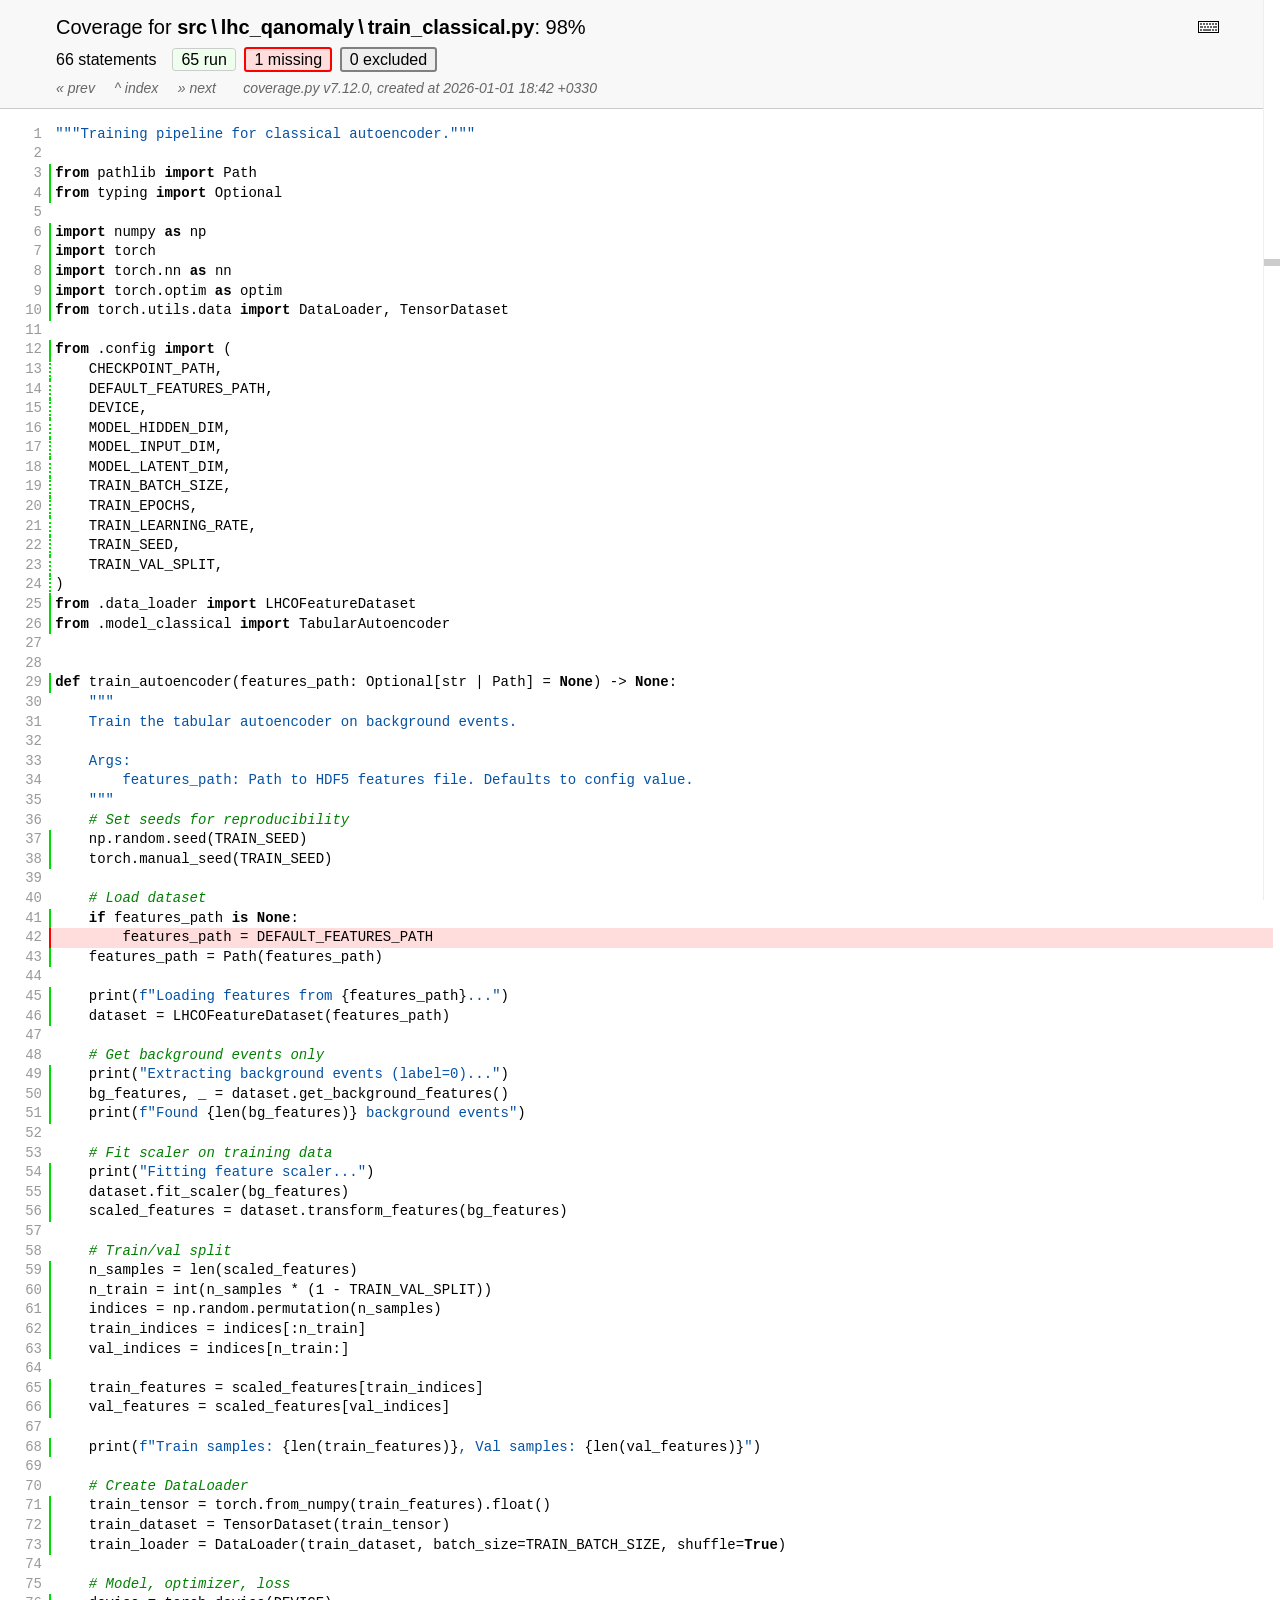
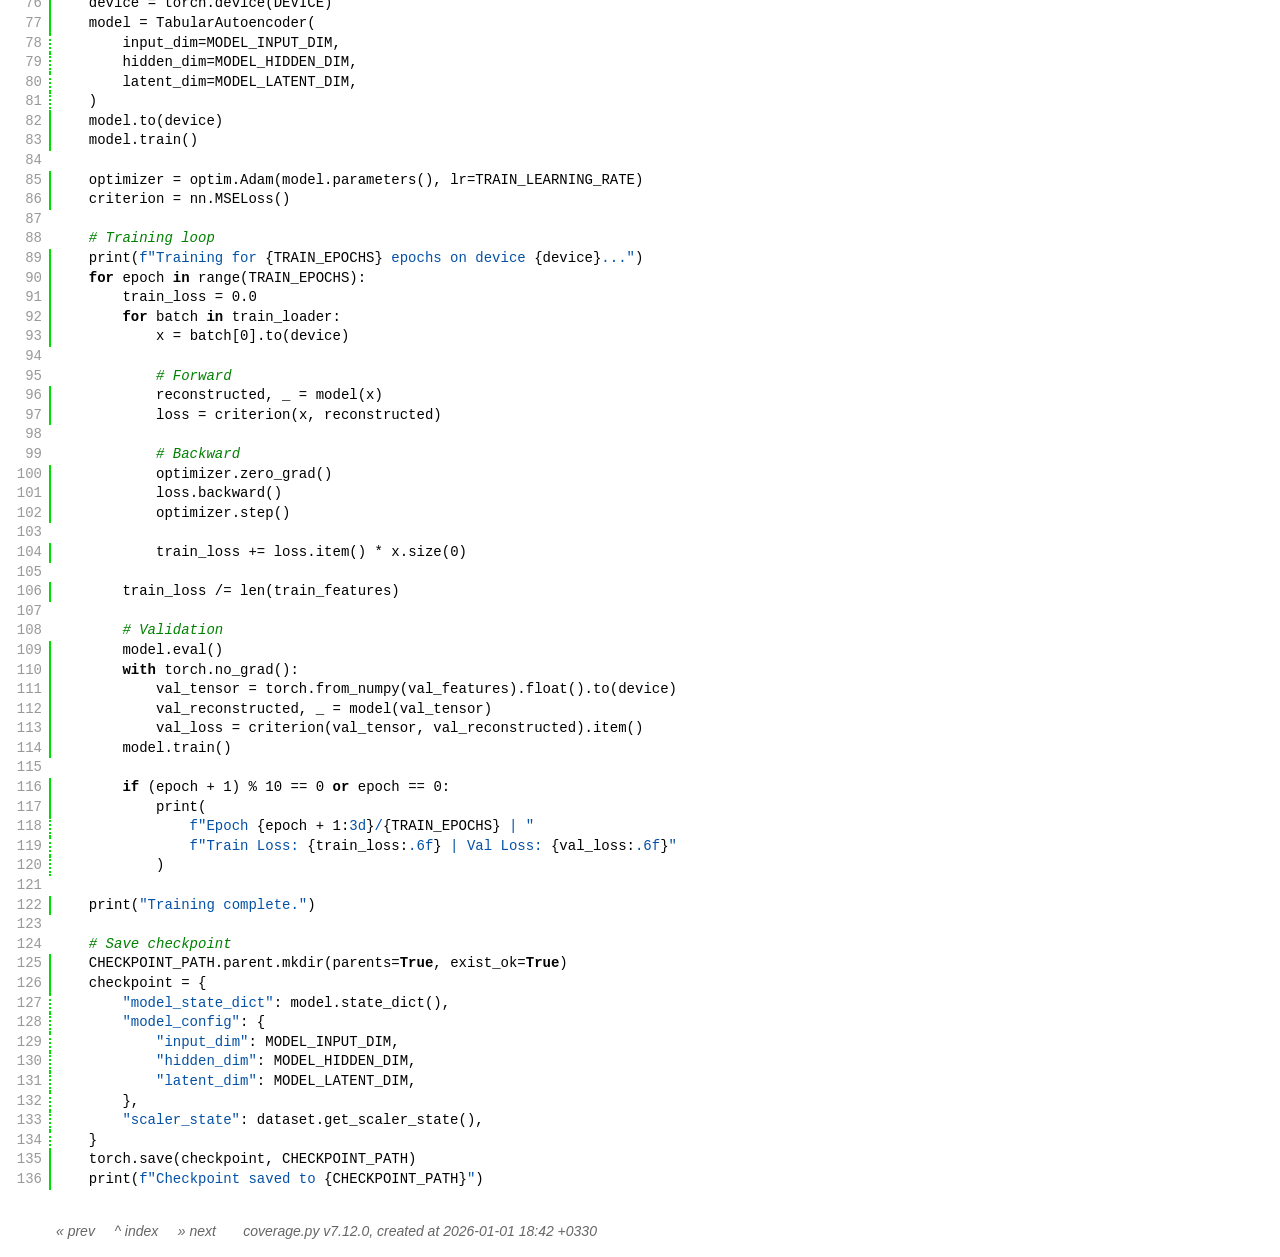
<file: z_07695328ba1f1c0a_train_classical_py.html>
<!DOCTYPE html>
<html lang="en">
<head>
    <meta http-equiv="Content-Type" content="text/html; charset=utf-8">
    <title>Coverage for src\lhc_qanomaly\train_classical.py: 98%</title>
    <link rel="icon" sizes="32x32" href="favicon_32_cb_58284776.png">
    <link rel="stylesheet" href="style_cb_ed8d5379.css" type="text/css">
    <script src="coverage_html_cb_513c77fd.js" defer></script>
</head>
<body class="pyfile">
<header>
    <div class="content">
        <h1>
            <span class="text">Coverage for </span><b>src&#8201;\&#8201;lhc_qanomaly&#8201;\&#8201;train_classical.py</b>:
            <span class="pc_cov">98%</span>
        </h1>
        <aside id="help_panel_wrapper">
            <input id="help_panel_state" type="checkbox">
            <label for="help_panel_state">
                <img id="keyboard_icon" src="keybd_closed_cb_ce680311.png" alt="Show/hide keyboard shortcuts">
            </label>
            <div id="help_panel">
                <p class="legend">Shortcuts on this page</p>
                <div class="keyhelp">
                    <p>
                        <kbd>r</kbd>
                        <kbd>m</kbd>
                        <kbd>x</kbd>
                        &nbsp; toggle line displays
                    </p>
                    <p>
                        <kbd>j</kbd>
                        <kbd>k</kbd>
                        &nbsp; next/prev highlighted chunk
                    </p>
                    <p>
                        <kbd>0</kbd> &nbsp; (zero) top of page
                    </p>
                    <p>
                        <kbd>1</kbd> &nbsp; (one) first highlighted chunk
                    </p>
                    <p>
                        <kbd>[</kbd>
                        <kbd>]</kbd>
                        &nbsp; prev/next file
                    </p>
                    <p>
                        <kbd>u</kbd> &nbsp; up to the index
                    </p>
                    <p>
                        <kbd>?</kbd> &nbsp; show/hide this help
                    </p>
                </div>
            </div>
        </aside>
        <h2>
            <span class="text">66 statements &nbsp;</span>
            <button type="button" class="run button_toggle_run" value="run" data-shortcut="r" title="Toggle lines run">65<span class="text"> run</span></button>
            <button type="button" class="mis show_mis button_toggle_mis" value="mis" data-shortcut="m" title="Toggle lines missing">1<span class="text"> missing</span></button>
            <button type="button" class="exc show_exc button_toggle_exc" value="exc" data-shortcut="x" title="Toggle lines excluded">0<span class="text"> excluded</span></button>
        </h2>
        <p class="text">
            <a id="prevFileLink" class="nav" href="z_07695328ba1f1c0a_model_classical_py.html">&#xab; prev</a> &nbsp; &nbsp;
            <a id="indexLink" class="nav" href="index.html">&Hat; index</a> &nbsp; &nbsp;
            <a id="nextFileLink" class="nav" href="index.html">&#xbb; next</a>
            &nbsp; &nbsp; &nbsp;
            <a class="nav" href="https://coverage.readthedocs.io/en/7.12.0">coverage.py v7.12.0</a>,
            created at 2026-01-01 18:42 +0330
        </p>
        <aside class="hidden">
            <button type="button" class="button_next_chunk" data-shortcut="j"></button>
            <button type="button" class="button_prev_chunk" data-shortcut="k"></button>
            <button type="button" class="button_top_of_page" data-shortcut="0"></button>
            <button type="button" class="button_first_chunk" data-shortcut="1"></button>
            <button type="button" class="button_prev_file" data-shortcut="["></button>
            <button type="button" class="button_next_file" data-shortcut="]"></button>
            <button type="button" class="button_to_index" data-shortcut="u"></button>
            <button type="button" class="button_show_hide_help" data-shortcut="?"></button>
        </aside>
    </div>
</header>
<main id="source">
    <p class="pln"><span class="n"><a id="t1" href="#t1">1</a></span><span class="t"><span class="str">"""Training pipeline for classical autoencoder."""</span>&nbsp;</span><span class="r"></span></p>
    <p class="pln"><span class="n"><a id="t2" href="#t2">2</a></span><span class="t">&nbsp;</span><span class="r"></span></p>
    <p class="run"><span class="n"><a id="t3" href="#t3">3</a></span><span class="t"><span class="key">from</span> <span class="nam">pathlib</span> <span class="key">import</span> <span class="nam">Path</span>&nbsp;</span><span class="r"></span></p>
    <p class="run"><span class="n"><a id="t4" href="#t4">4</a></span><span class="t"><span class="key">from</span> <span class="nam">typing</span> <span class="key">import</span> <span class="nam">Optional</span>&nbsp;</span><span class="r"></span></p>
    <p class="pln"><span class="n"><a id="t5" href="#t5">5</a></span><span class="t">&nbsp;</span><span class="r"></span></p>
    <p class="run"><span class="n"><a id="t6" href="#t6">6</a></span><span class="t"><span class="key">import</span> <span class="nam">numpy</span> <span class="key">as</span> <span class="nam">np</span>&nbsp;</span><span class="r"></span></p>
    <p class="run"><span class="n"><a id="t7" href="#t7">7</a></span><span class="t"><span class="key">import</span> <span class="nam">torch</span>&nbsp;</span><span class="r"></span></p>
    <p class="run"><span class="n"><a id="t8" href="#t8">8</a></span><span class="t"><span class="key">import</span> <span class="nam">torch</span><span class="op">.</span><span class="nam">nn</span> <span class="key">as</span> <span class="nam">nn</span>&nbsp;</span><span class="r"></span></p>
    <p class="run"><span class="n"><a id="t9" href="#t9">9</a></span><span class="t"><span class="key">import</span> <span class="nam">torch</span><span class="op">.</span><span class="nam">optim</span> <span class="key">as</span> <span class="nam">optim</span>&nbsp;</span><span class="r"></span></p>
    <p class="run"><span class="n"><a id="t10" href="#t10">10</a></span><span class="t"><span class="key">from</span> <span class="nam">torch</span><span class="op">.</span><span class="nam">utils</span><span class="op">.</span><span class="nam">data</span> <span class="key">import</span> <span class="nam">DataLoader</span><span class="op">,</span> <span class="nam">TensorDataset</span>&nbsp;</span><span class="r"></span></p>
    <p class="pln"><span class="n"><a id="t11" href="#t11">11</a></span><span class="t">&nbsp;</span><span class="r"></span></p>
    <p class="run"><span class="n"><a id="t12" href="#t12">12</a></span><span class="t"><span class="key">from</span> <span class="op">.</span><span class="nam">config</span> <span class="key">import</span> <span class="op">(</span>&nbsp;</span><span class="r"></span></p>
    <p class="run run2"><span class="n"><a id="t13" href="#t13">13</a></span><span class="t">    <span class="nam">CHECKPOINT_PATH</span><span class="op">,</span>&nbsp;</span><span class="r"></span></p>
    <p class="run run2"><span class="n"><a id="t14" href="#t14">14</a></span><span class="t">    <span class="nam">DEFAULT_FEATURES_PATH</span><span class="op">,</span>&nbsp;</span><span class="r"></span></p>
    <p class="run run2"><span class="n"><a id="t15" href="#t15">15</a></span><span class="t">    <span class="nam">DEVICE</span><span class="op">,</span>&nbsp;</span><span class="r"></span></p>
    <p class="run run2"><span class="n"><a id="t16" href="#t16">16</a></span><span class="t">    <span class="nam">MODEL_HIDDEN_DIM</span><span class="op">,</span>&nbsp;</span><span class="r"></span></p>
    <p class="run run2"><span class="n"><a id="t17" href="#t17">17</a></span><span class="t">    <span class="nam">MODEL_INPUT_DIM</span><span class="op">,</span>&nbsp;</span><span class="r"></span></p>
    <p class="run run2"><span class="n"><a id="t18" href="#t18">18</a></span><span class="t">    <span class="nam">MODEL_LATENT_DIM</span><span class="op">,</span>&nbsp;</span><span class="r"></span></p>
    <p class="run run2"><span class="n"><a id="t19" href="#t19">19</a></span><span class="t">    <span class="nam">TRAIN_BATCH_SIZE</span><span class="op">,</span>&nbsp;</span><span class="r"></span></p>
    <p class="run run2"><span class="n"><a id="t20" href="#t20">20</a></span><span class="t">    <span class="nam">TRAIN_EPOCHS</span><span class="op">,</span>&nbsp;</span><span class="r"></span></p>
    <p class="run run2"><span class="n"><a id="t21" href="#t21">21</a></span><span class="t">    <span class="nam">TRAIN_LEARNING_RATE</span><span class="op">,</span>&nbsp;</span><span class="r"></span></p>
    <p class="run run2"><span class="n"><a id="t22" href="#t22">22</a></span><span class="t">    <span class="nam">TRAIN_SEED</span><span class="op">,</span>&nbsp;</span><span class="r"></span></p>
    <p class="run run2"><span class="n"><a id="t23" href="#t23">23</a></span><span class="t">    <span class="nam">TRAIN_VAL_SPLIT</span><span class="op">,</span>&nbsp;</span><span class="r"></span></p>
    <p class="run run2"><span class="n"><a id="t24" href="#t24">24</a></span><span class="t"><span class="op">)</span>&nbsp;</span><span class="r"></span></p>
    <p class="run"><span class="n"><a id="t25" href="#t25">25</a></span><span class="t"><span class="key">from</span> <span class="op">.</span><span class="nam">data_loader</span> <span class="key">import</span> <span class="nam">LHCOFeatureDataset</span>&nbsp;</span><span class="r"></span></p>
    <p class="run"><span class="n"><a id="t26" href="#t26">26</a></span><span class="t"><span class="key">from</span> <span class="op">.</span><span class="nam">model_classical</span> <span class="key">import</span> <span class="nam">TabularAutoencoder</span>&nbsp;</span><span class="r"></span></p>
    <p class="pln"><span class="n"><a id="t27" href="#t27">27</a></span><span class="t">&nbsp;</span><span class="r"></span></p>
    <p class="pln"><span class="n"><a id="t28" href="#t28">28</a></span><span class="t">&nbsp;</span><span class="r"></span></p>
    <p class="run"><span class="n"><a id="t29" href="#t29">29</a></span><span class="t"><span class="key">def</span> <span class="nam">train_autoencoder</span><span class="op">(</span><span class="nam">features_path</span><span class="op">:</span> <span class="nam">Optional</span><span class="op">[</span><span class="nam">str</span> <span class="op">|</span> <span class="nam">Path</span><span class="op">]</span> <span class="op">=</span> <span class="key">None</span><span class="op">)</span> <span class="op">-></span> <span class="key">None</span><span class="op">:</span>&nbsp;</span><span class="r"></span></p>
    <p class="pln"><span class="n"><a id="t30" href="#t30">30</a></span><span class="t">    <span class="str">"""</span>&nbsp;</span><span class="r"></span></p>
    <p class="pln"><span class="n"><a id="t31" href="#t31">31</a></span><span class="t"><span class="str">    Train the tabular autoencoder on background events.</span>&nbsp;</span><span class="r"></span></p>
    <p class="pln"><span class="n"><a id="t32" href="#t32">32</a></span><span class="t">&nbsp;</span><span class="r"></span></p>
    <p class="pln"><span class="n"><a id="t33" href="#t33">33</a></span><span class="t"><span class="str">    Args:</span>&nbsp;</span><span class="r"></span></p>
    <p class="pln"><span class="n"><a id="t34" href="#t34">34</a></span><span class="t"><span class="str">        features_path: Path to HDF5 features file. Defaults to config value.</span>&nbsp;</span><span class="r"></span></p>
    <p class="pln"><span class="n"><a id="t35" href="#t35">35</a></span><span class="t"><span class="str">    """</span>&nbsp;</span><span class="r"></span></p>
    <p class="pln"><span class="n"><a id="t36" href="#t36">36</a></span><span class="t">    <span class="com"># Set seeds for reproducibility</span>&nbsp;</span><span class="r"></span></p>
    <p class="run"><span class="n"><a id="t37" href="#t37">37</a></span><span class="t">    <span class="nam">np</span><span class="op">.</span><span class="nam">random</span><span class="op">.</span><span class="nam">seed</span><span class="op">(</span><span class="nam">TRAIN_SEED</span><span class="op">)</span>&nbsp;</span><span class="r"></span></p>
    <p class="run"><span class="n"><a id="t38" href="#t38">38</a></span><span class="t">    <span class="nam">torch</span><span class="op">.</span><span class="nam">manual_seed</span><span class="op">(</span><span class="nam">TRAIN_SEED</span><span class="op">)</span>&nbsp;</span><span class="r"></span></p>
    <p class="pln"><span class="n"><a id="t39" href="#t39">39</a></span><span class="t">&nbsp;</span><span class="r"></span></p>
    <p class="pln"><span class="n"><a id="t40" href="#t40">40</a></span><span class="t">    <span class="com"># Load dataset</span>&nbsp;</span><span class="r"></span></p>
    <p class="run"><span class="n"><a id="t41" href="#t41">41</a></span><span class="t">    <span class="key">if</span> <span class="nam">features_path</span> <span class="key">is</span> <span class="key">None</span><span class="op">:</span>&nbsp;</span><span class="r"></span></p>
    <p class="mis show_mis"><span class="n"><a id="t42" href="#t42">42</a></span><span class="t">        <span class="nam">features_path</span> <span class="op">=</span> <span class="nam">DEFAULT_FEATURES_PATH</span>&nbsp;</span><span class="r"></span></p>
    <p class="run"><span class="n"><a id="t43" href="#t43">43</a></span><span class="t">    <span class="nam">features_path</span> <span class="op">=</span> <span class="nam">Path</span><span class="op">(</span><span class="nam">features_path</span><span class="op">)</span>&nbsp;</span><span class="r"></span></p>
    <p class="pln"><span class="n"><a id="t44" href="#t44">44</a></span><span class="t">&nbsp;</span><span class="r"></span></p>
    <p class="run"><span class="n"><a id="t45" href="#t45">45</a></span><span class="t">    <span class="nam">print</span><span class="op">(</span><span class="fst">f"</span><span class="fst">Loading features from </span><span class="op">{</span><span class="nam">features_path</span><span class="op">}</span><span class="fst">...</span><span class="fst">"</span><span class="op">)</span>&nbsp;</span><span class="r"></span></p>
    <p class="run"><span class="n"><a id="t46" href="#t46">46</a></span><span class="t">    <span class="nam">dataset</span> <span class="op">=</span> <span class="nam">LHCOFeatureDataset</span><span class="op">(</span><span class="nam">features_path</span><span class="op">)</span>&nbsp;</span><span class="r"></span></p>
    <p class="pln"><span class="n"><a id="t47" href="#t47">47</a></span><span class="t">&nbsp;</span><span class="r"></span></p>
    <p class="pln"><span class="n"><a id="t48" href="#t48">48</a></span><span class="t">    <span class="com"># Get background events only</span>&nbsp;</span><span class="r"></span></p>
    <p class="run"><span class="n"><a id="t49" href="#t49">49</a></span><span class="t">    <span class="nam">print</span><span class="op">(</span><span class="str">"Extracting background events (label=0)..."</span><span class="op">)</span>&nbsp;</span><span class="r"></span></p>
    <p class="run"><span class="n"><a id="t50" href="#t50">50</a></span><span class="t">    <span class="nam">bg_features</span><span class="op">,</span> <span class="nam">_</span> <span class="op">=</span> <span class="nam">dataset</span><span class="op">.</span><span class="nam">get_background_features</span><span class="op">(</span><span class="op">)</span>&nbsp;</span><span class="r"></span></p>
    <p class="run"><span class="n"><a id="t51" href="#t51">51</a></span><span class="t">    <span class="nam">print</span><span class="op">(</span><span class="fst">f"</span><span class="fst">Found </span><span class="op">{</span><span class="nam">len</span><span class="op">(</span><span class="nam">bg_features</span><span class="op">)</span><span class="op">}</span><span class="fst"> background events</span><span class="fst">"</span><span class="op">)</span>&nbsp;</span><span class="r"></span></p>
    <p class="pln"><span class="n"><a id="t52" href="#t52">52</a></span><span class="t">&nbsp;</span><span class="r"></span></p>
    <p class="pln"><span class="n"><a id="t53" href="#t53">53</a></span><span class="t">    <span class="com"># Fit scaler on training data</span>&nbsp;</span><span class="r"></span></p>
    <p class="run"><span class="n"><a id="t54" href="#t54">54</a></span><span class="t">    <span class="nam">print</span><span class="op">(</span><span class="str">"Fitting feature scaler..."</span><span class="op">)</span>&nbsp;</span><span class="r"></span></p>
    <p class="run"><span class="n"><a id="t55" href="#t55">55</a></span><span class="t">    <span class="nam">dataset</span><span class="op">.</span><span class="nam">fit_scaler</span><span class="op">(</span><span class="nam">bg_features</span><span class="op">)</span>&nbsp;</span><span class="r"></span></p>
    <p class="run"><span class="n"><a id="t56" href="#t56">56</a></span><span class="t">    <span class="nam">scaled_features</span> <span class="op">=</span> <span class="nam">dataset</span><span class="op">.</span><span class="nam">transform_features</span><span class="op">(</span><span class="nam">bg_features</span><span class="op">)</span>&nbsp;</span><span class="r"></span></p>
    <p class="pln"><span class="n"><a id="t57" href="#t57">57</a></span><span class="t">&nbsp;</span><span class="r"></span></p>
    <p class="pln"><span class="n"><a id="t58" href="#t58">58</a></span><span class="t">    <span class="com"># Train/val split</span>&nbsp;</span><span class="r"></span></p>
    <p class="run"><span class="n"><a id="t59" href="#t59">59</a></span><span class="t">    <span class="nam">n_samples</span> <span class="op">=</span> <span class="nam">len</span><span class="op">(</span><span class="nam">scaled_features</span><span class="op">)</span>&nbsp;</span><span class="r"></span></p>
    <p class="run"><span class="n"><a id="t60" href="#t60">60</a></span><span class="t">    <span class="nam">n_train</span> <span class="op">=</span> <span class="nam">int</span><span class="op">(</span><span class="nam">n_samples</span> <span class="op">*</span> <span class="op">(</span><span class="num">1</span> <span class="op">-</span> <span class="nam">TRAIN_VAL_SPLIT</span><span class="op">)</span><span class="op">)</span>&nbsp;</span><span class="r"></span></p>
    <p class="run"><span class="n"><a id="t61" href="#t61">61</a></span><span class="t">    <span class="nam">indices</span> <span class="op">=</span> <span class="nam">np</span><span class="op">.</span><span class="nam">random</span><span class="op">.</span><span class="nam">permutation</span><span class="op">(</span><span class="nam">n_samples</span><span class="op">)</span>&nbsp;</span><span class="r"></span></p>
    <p class="run"><span class="n"><a id="t62" href="#t62">62</a></span><span class="t">    <span class="nam">train_indices</span> <span class="op">=</span> <span class="nam">indices</span><span class="op">[</span><span class="op">:</span><span class="nam">n_train</span><span class="op">]</span>&nbsp;</span><span class="r"></span></p>
    <p class="run"><span class="n"><a id="t63" href="#t63">63</a></span><span class="t">    <span class="nam">val_indices</span> <span class="op">=</span> <span class="nam">indices</span><span class="op">[</span><span class="nam">n_train</span><span class="op">:</span><span class="op">]</span>&nbsp;</span><span class="r"></span></p>
    <p class="pln"><span class="n"><a id="t64" href="#t64">64</a></span><span class="t">&nbsp;</span><span class="r"></span></p>
    <p class="run"><span class="n"><a id="t65" href="#t65">65</a></span><span class="t">    <span class="nam">train_features</span> <span class="op">=</span> <span class="nam">scaled_features</span><span class="op">[</span><span class="nam">train_indices</span><span class="op">]</span>&nbsp;</span><span class="r"></span></p>
    <p class="run"><span class="n"><a id="t66" href="#t66">66</a></span><span class="t">    <span class="nam">val_features</span> <span class="op">=</span> <span class="nam">scaled_features</span><span class="op">[</span><span class="nam">val_indices</span><span class="op">]</span>&nbsp;</span><span class="r"></span></p>
    <p class="pln"><span class="n"><a id="t67" href="#t67">67</a></span><span class="t">&nbsp;</span><span class="r"></span></p>
    <p class="run"><span class="n"><a id="t68" href="#t68">68</a></span><span class="t">    <span class="nam">print</span><span class="op">(</span><span class="fst">f"</span><span class="fst">Train samples: </span><span class="op">{</span><span class="nam">len</span><span class="op">(</span><span class="nam">train_features</span><span class="op">)</span><span class="op">}</span><span class="fst">, Val samples: </span><span class="op">{</span><span class="nam">len</span><span class="op">(</span><span class="nam">val_features</span><span class="op">)</span><span class="op">}</span><span class="fst">"</span><span class="op">)</span>&nbsp;</span><span class="r"></span></p>
    <p class="pln"><span class="n"><a id="t69" href="#t69">69</a></span><span class="t">&nbsp;</span><span class="r"></span></p>
    <p class="pln"><span class="n"><a id="t70" href="#t70">70</a></span><span class="t">    <span class="com"># Create DataLoader</span>&nbsp;</span><span class="r"></span></p>
    <p class="run"><span class="n"><a id="t71" href="#t71">71</a></span><span class="t">    <span class="nam">train_tensor</span> <span class="op">=</span> <span class="nam">torch</span><span class="op">.</span><span class="nam">from_numpy</span><span class="op">(</span><span class="nam">train_features</span><span class="op">)</span><span class="op">.</span><span class="nam">float</span><span class="op">(</span><span class="op">)</span>&nbsp;</span><span class="r"></span></p>
    <p class="run"><span class="n"><a id="t72" href="#t72">72</a></span><span class="t">    <span class="nam">train_dataset</span> <span class="op">=</span> <span class="nam">TensorDataset</span><span class="op">(</span><span class="nam">train_tensor</span><span class="op">)</span>&nbsp;</span><span class="r"></span></p>
    <p class="run"><span class="n"><a id="t73" href="#t73">73</a></span><span class="t">    <span class="nam">train_loader</span> <span class="op">=</span> <span class="nam">DataLoader</span><span class="op">(</span><span class="nam">train_dataset</span><span class="op">,</span> <span class="nam">batch_size</span><span class="op">=</span><span class="nam">TRAIN_BATCH_SIZE</span><span class="op">,</span> <span class="nam">shuffle</span><span class="op">=</span><span class="key">True</span><span class="op">)</span>&nbsp;</span><span class="r"></span></p>
    <p class="pln"><span class="n"><a id="t74" href="#t74">74</a></span><span class="t">&nbsp;</span><span class="r"></span></p>
    <p class="pln"><span class="n"><a id="t75" href="#t75">75</a></span><span class="t">    <span class="com"># Model, optimizer, loss</span>&nbsp;</span><span class="r"></span></p>
    <p class="run"><span class="n"><a id="t76" href="#t76">76</a></span><span class="t">    <span class="nam">device</span> <span class="op">=</span> <span class="nam">torch</span><span class="op">.</span><span class="nam">device</span><span class="op">(</span><span class="nam">DEVICE</span><span class="op">)</span>&nbsp;</span><span class="r"></span></p>
    <p class="run"><span class="n"><a id="t77" href="#t77">77</a></span><span class="t">    <span class="nam">model</span> <span class="op">=</span> <span class="nam">TabularAutoencoder</span><span class="op">(</span>&nbsp;</span><span class="r"></span></p>
    <p class="run run2"><span class="n"><a id="t78" href="#t78">78</a></span><span class="t">        <span class="nam">input_dim</span><span class="op">=</span><span class="nam">MODEL_INPUT_DIM</span><span class="op">,</span>&nbsp;</span><span class="r"></span></p>
    <p class="run run2"><span class="n"><a id="t79" href="#t79">79</a></span><span class="t">        <span class="nam">hidden_dim</span><span class="op">=</span><span class="nam">MODEL_HIDDEN_DIM</span><span class="op">,</span>&nbsp;</span><span class="r"></span></p>
    <p class="run run2"><span class="n"><a id="t80" href="#t80">80</a></span><span class="t">        <span class="nam">latent_dim</span><span class="op">=</span><span class="nam">MODEL_LATENT_DIM</span><span class="op">,</span>&nbsp;</span><span class="r"></span></p>
    <p class="run run2"><span class="n"><a id="t81" href="#t81">81</a></span><span class="t">    <span class="op">)</span>&nbsp;</span><span class="r"></span></p>
    <p class="run"><span class="n"><a id="t82" href="#t82">82</a></span><span class="t">    <span class="nam">model</span><span class="op">.</span><span class="nam">to</span><span class="op">(</span><span class="nam">device</span><span class="op">)</span>&nbsp;</span><span class="r"></span></p>
    <p class="run"><span class="n"><a id="t83" href="#t83">83</a></span><span class="t">    <span class="nam">model</span><span class="op">.</span><span class="nam">train</span><span class="op">(</span><span class="op">)</span>&nbsp;</span><span class="r"></span></p>
    <p class="pln"><span class="n"><a id="t84" href="#t84">84</a></span><span class="t">&nbsp;</span><span class="r"></span></p>
    <p class="run"><span class="n"><a id="t85" href="#t85">85</a></span><span class="t">    <span class="nam">optimizer</span> <span class="op">=</span> <span class="nam">optim</span><span class="op">.</span><span class="nam">Adam</span><span class="op">(</span><span class="nam">model</span><span class="op">.</span><span class="nam">parameters</span><span class="op">(</span><span class="op">)</span><span class="op">,</span> <span class="nam">lr</span><span class="op">=</span><span class="nam">TRAIN_LEARNING_RATE</span><span class="op">)</span>&nbsp;</span><span class="r"></span></p>
    <p class="run"><span class="n"><a id="t86" href="#t86">86</a></span><span class="t">    <span class="nam">criterion</span> <span class="op">=</span> <span class="nam">nn</span><span class="op">.</span><span class="nam">MSELoss</span><span class="op">(</span><span class="op">)</span>&nbsp;</span><span class="r"></span></p>
    <p class="pln"><span class="n"><a id="t87" href="#t87">87</a></span><span class="t">&nbsp;</span><span class="r"></span></p>
    <p class="pln"><span class="n"><a id="t88" href="#t88">88</a></span><span class="t">    <span class="com"># Training loop</span>&nbsp;</span><span class="r"></span></p>
    <p class="run"><span class="n"><a id="t89" href="#t89">89</a></span><span class="t">    <span class="nam">print</span><span class="op">(</span><span class="fst">f"</span><span class="fst">Training for </span><span class="op">{</span><span class="nam">TRAIN_EPOCHS</span><span class="op">}</span><span class="fst"> epochs on device </span><span class="op">{</span><span class="nam">device</span><span class="op">}</span><span class="fst">...</span><span class="fst">"</span><span class="op">)</span>&nbsp;</span><span class="r"></span></p>
    <p class="run"><span class="n"><a id="t90" href="#t90">90</a></span><span class="t">    <span class="key">for</span> <span class="nam">epoch</span> <span class="key">in</span> <span class="nam">range</span><span class="op">(</span><span class="nam">TRAIN_EPOCHS</span><span class="op">)</span><span class="op">:</span>&nbsp;</span><span class="r"></span></p>
    <p class="run"><span class="n"><a id="t91" href="#t91">91</a></span><span class="t">        <span class="nam">train_loss</span> <span class="op">=</span> <span class="num">0.0</span>&nbsp;</span><span class="r"></span></p>
    <p class="run"><span class="n"><a id="t92" href="#t92">92</a></span><span class="t">        <span class="key">for</span> <span class="nam">batch</span> <span class="key">in</span> <span class="nam">train_loader</span><span class="op">:</span>&nbsp;</span><span class="r"></span></p>
    <p class="run"><span class="n"><a id="t93" href="#t93">93</a></span><span class="t">            <span class="nam">x</span> <span class="op">=</span> <span class="nam">batch</span><span class="op">[</span><span class="num">0</span><span class="op">]</span><span class="op">.</span><span class="nam">to</span><span class="op">(</span><span class="nam">device</span><span class="op">)</span>&nbsp;</span><span class="r"></span></p>
    <p class="pln"><span class="n"><a id="t94" href="#t94">94</a></span><span class="t">&nbsp;</span><span class="r"></span></p>
    <p class="pln"><span class="n"><a id="t95" href="#t95">95</a></span><span class="t">            <span class="com"># Forward</span>&nbsp;</span><span class="r"></span></p>
    <p class="run"><span class="n"><a id="t96" href="#t96">96</a></span><span class="t">            <span class="nam">reconstructed</span><span class="op">,</span> <span class="nam">_</span> <span class="op">=</span> <span class="nam">model</span><span class="op">(</span><span class="nam">x</span><span class="op">)</span>&nbsp;</span><span class="r"></span></p>
    <p class="run"><span class="n"><a id="t97" href="#t97">97</a></span><span class="t">            <span class="nam">loss</span> <span class="op">=</span> <span class="nam">criterion</span><span class="op">(</span><span class="nam">x</span><span class="op">,</span> <span class="nam">reconstructed</span><span class="op">)</span>&nbsp;</span><span class="r"></span></p>
    <p class="pln"><span class="n"><a id="t98" href="#t98">98</a></span><span class="t">&nbsp;</span><span class="r"></span></p>
    <p class="pln"><span class="n"><a id="t99" href="#t99">99</a></span><span class="t">            <span class="com"># Backward</span>&nbsp;</span><span class="r"></span></p>
    <p class="run"><span class="n"><a id="t100" href="#t100">100</a></span><span class="t">            <span class="nam">optimizer</span><span class="op">.</span><span class="nam">zero_grad</span><span class="op">(</span><span class="op">)</span>&nbsp;</span><span class="r"></span></p>
    <p class="run"><span class="n"><a id="t101" href="#t101">101</a></span><span class="t">            <span class="nam">loss</span><span class="op">.</span><span class="nam">backward</span><span class="op">(</span><span class="op">)</span>&nbsp;</span><span class="r"></span></p>
    <p class="run"><span class="n"><a id="t102" href="#t102">102</a></span><span class="t">            <span class="nam">optimizer</span><span class="op">.</span><span class="nam">step</span><span class="op">(</span><span class="op">)</span>&nbsp;</span><span class="r"></span></p>
    <p class="pln"><span class="n"><a id="t103" href="#t103">103</a></span><span class="t">&nbsp;</span><span class="r"></span></p>
    <p class="run"><span class="n"><a id="t104" href="#t104">104</a></span><span class="t">            <span class="nam">train_loss</span> <span class="op">+=</span> <span class="nam">loss</span><span class="op">.</span><span class="nam">item</span><span class="op">(</span><span class="op">)</span> <span class="op">*</span> <span class="nam">x</span><span class="op">.</span><span class="nam">size</span><span class="op">(</span><span class="num">0</span><span class="op">)</span>&nbsp;</span><span class="r"></span></p>
    <p class="pln"><span class="n"><a id="t105" href="#t105">105</a></span><span class="t">&nbsp;</span><span class="r"></span></p>
    <p class="run"><span class="n"><a id="t106" href="#t106">106</a></span><span class="t">        <span class="nam">train_loss</span> <span class="op">/=</span> <span class="nam">len</span><span class="op">(</span><span class="nam">train_features</span><span class="op">)</span>&nbsp;</span><span class="r"></span></p>
    <p class="pln"><span class="n"><a id="t107" href="#t107">107</a></span><span class="t">&nbsp;</span><span class="r"></span></p>
    <p class="pln"><span class="n"><a id="t108" href="#t108">108</a></span><span class="t">        <span class="com"># Validation</span>&nbsp;</span><span class="r"></span></p>
    <p class="run"><span class="n"><a id="t109" href="#t109">109</a></span><span class="t">        <span class="nam">model</span><span class="op">.</span><span class="nam">eval</span><span class="op">(</span><span class="op">)</span>&nbsp;</span><span class="r"></span></p>
    <p class="run"><span class="n"><a id="t110" href="#t110">110</a></span><span class="t">        <span class="key">with</span> <span class="nam">torch</span><span class="op">.</span><span class="nam">no_grad</span><span class="op">(</span><span class="op">)</span><span class="op">:</span>&nbsp;</span><span class="r"></span></p>
    <p class="run"><span class="n"><a id="t111" href="#t111">111</a></span><span class="t">            <span class="nam">val_tensor</span> <span class="op">=</span> <span class="nam">torch</span><span class="op">.</span><span class="nam">from_numpy</span><span class="op">(</span><span class="nam">val_features</span><span class="op">)</span><span class="op">.</span><span class="nam">float</span><span class="op">(</span><span class="op">)</span><span class="op">.</span><span class="nam">to</span><span class="op">(</span><span class="nam">device</span><span class="op">)</span>&nbsp;</span><span class="r"></span></p>
    <p class="run"><span class="n"><a id="t112" href="#t112">112</a></span><span class="t">            <span class="nam">val_reconstructed</span><span class="op">,</span> <span class="nam">_</span> <span class="op">=</span> <span class="nam">model</span><span class="op">(</span><span class="nam">val_tensor</span><span class="op">)</span>&nbsp;</span><span class="r"></span></p>
    <p class="run"><span class="n"><a id="t113" href="#t113">113</a></span><span class="t">            <span class="nam">val_loss</span> <span class="op">=</span> <span class="nam">criterion</span><span class="op">(</span><span class="nam">val_tensor</span><span class="op">,</span> <span class="nam">val_reconstructed</span><span class="op">)</span><span class="op">.</span><span class="nam">item</span><span class="op">(</span><span class="op">)</span>&nbsp;</span><span class="r"></span></p>
    <p class="run"><span class="n"><a id="t114" href="#t114">114</a></span><span class="t">        <span class="nam">model</span><span class="op">.</span><span class="nam">train</span><span class="op">(</span><span class="op">)</span>&nbsp;</span><span class="r"></span></p>
    <p class="pln"><span class="n"><a id="t115" href="#t115">115</a></span><span class="t">&nbsp;</span><span class="r"></span></p>
    <p class="run"><span class="n"><a id="t116" href="#t116">116</a></span><span class="t">        <span class="key">if</span> <span class="op">(</span><span class="nam">epoch</span> <span class="op">+</span> <span class="num">1</span><span class="op">)</span> <span class="op">%</span> <span class="num">10</span> <span class="op">==</span> <span class="num">0</span> <span class="key">or</span> <span class="nam">epoch</span> <span class="op">==</span> <span class="num">0</span><span class="op">:</span>&nbsp;</span><span class="r"></span></p>
    <p class="run"><span class="n"><a id="t117" href="#t117">117</a></span><span class="t">            <span class="nam">print</span><span class="op">(</span>&nbsp;</span><span class="r"></span></p>
    <p class="run run2"><span class="n"><a id="t118" href="#t118">118</a></span><span class="t">                <span class="fst">f"</span><span class="fst">Epoch </span><span class="op">{</span><span class="nam">epoch</span> <span class="op">+</span> <span class="num">1</span><span class="op">:</span><span class="fst">3d</span><span class="op">}</span><span class="fst">/</span><span class="op">{</span><span class="nam">TRAIN_EPOCHS</span><span class="op">}</span><span class="fst"> | </span><span class="fst">"</span>&nbsp;</span><span class="r"></span></p>
    <p class="run run2"><span class="n"><a id="t119" href="#t119">119</a></span><span class="t">                <span class="fst">f"</span><span class="fst">Train Loss: </span><span class="op">{</span><span class="nam">train_loss</span><span class="op">:</span><span class="fst">.6f</span><span class="op">}</span><span class="fst"> | Val Loss: </span><span class="op">{</span><span class="nam">val_loss</span><span class="op">:</span><span class="fst">.6f</span><span class="op">}</span><span class="fst">"</span>&nbsp;</span><span class="r"></span></p>
    <p class="run run2"><span class="n"><a id="t120" href="#t120">120</a></span><span class="t">            <span class="op">)</span>&nbsp;</span><span class="r"></span></p>
    <p class="pln"><span class="n"><a id="t121" href="#t121">121</a></span><span class="t">&nbsp;</span><span class="r"></span></p>
    <p class="run"><span class="n"><a id="t122" href="#t122">122</a></span><span class="t">    <span class="nam">print</span><span class="op">(</span><span class="str">"Training complete."</span><span class="op">)</span>&nbsp;</span><span class="r"></span></p>
    <p class="pln"><span class="n"><a id="t123" href="#t123">123</a></span><span class="t">&nbsp;</span><span class="r"></span></p>
    <p class="pln"><span class="n"><a id="t124" href="#t124">124</a></span><span class="t">    <span class="com"># Save checkpoint</span>&nbsp;</span><span class="r"></span></p>
    <p class="run"><span class="n"><a id="t125" href="#t125">125</a></span><span class="t">    <span class="nam">CHECKPOINT_PATH</span><span class="op">.</span><span class="nam">parent</span><span class="op">.</span><span class="nam">mkdir</span><span class="op">(</span><span class="nam">parents</span><span class="op">=</span><span class="key">True</span><span class="op">,</span> <span class="nam">exist_ok</span><span class="op">=</span><span class="key">True</span><span class="op">)</span>&nbsp;</span><span class="r"></span></p>
    <p class="run"><span class="n"><a id="t126" href="#t126">126</a></span><span class="t">    <span class="nam">checkpoint</span> <span class="op">=</span> <span class="op">{</span>&nbsp;</span><span class="r"></span></p>
    <p class="run run2"><span class="n"><a id="t127" href="#t127">127</a></span><span class="t">        <span class="str">"model_state_dict"</span><span class="op">:</span> <span class="nam">model</span><span class="op">.</span><span class="nam">state_dict</span><span class="op">(</span><span class="op">)</span><span class="op">,</span>&nbsp;</span><span class="r"></span></p>
    <p class="run run2"><span class="n"><a id="t128" href="#t128">128</a></span><span class="t">        <span class="str">"model_config"</span><span class="op">:</span> <span class="op">{</span>&nbsp;</span><span class="r"></span></p>
    <p class="run run2"><span class="n"><a id="t129" href="#t129">129</a></span><span class="t">            <span class="str">"input_dim"</span><span class="op">:</span> <span class="nam">MODEL_INPUT_DIM</span><span class="op">,</span>&nbsp;</span><span class="r"></span></p>
    <p class="run run2"><span class="n"><a id="t130" href="#t130">130</a></span><span class="t">            <span class="str">"hidden_dim"</span><span class="op">:</span> <span class="nam">MODEL_HIDDEN_DIM</span><span class="op">,</span>&nbsp;</span><span class="r"></span></p>
    <p class="run run2"><span class="n"><a id="t131" href="#t131">131</a></span><span class="t">            <span class="str">"latent_dim"</span><span class="op">:</span> <span class="nam">MODEL_LATENT_DIM</span><span class="op">,</span>&nbsp;</span><span class="r"></span></p>
    <p class="run run2"><span class="n"><a id="t132" href="#t132">132</a></span><span class="t">        <span class="op">}</span><span class="op">,</span>&nbsp;</span><span class="r"></span></p>
    <p class="run run2"><span class="n"><a id="t133" href="#t133">133</a></span><span class="t">        <span class="str">"scaler_state"</span><span class="op">:</span> <span class="nam">dataset</span><span class="op">.</span><span class="nam">get_scaler_state</span><span class="op">(</span><span class="op">)</span><span class="op">,</span>&nbsp;</span><span class="r"></span></p>
    <p class="run run2"><span class="n"><a id="t134" href="#t134">134</a></span><span class="t">    <span class="op">}</span>&nbsp;</span><span class="r"></span></p>
    <p class="run"><span class="n"><a id="t135" href="#t135">135</a></span><span class="t">    <span class="nam">torch</span><span class="op">.</span><span class="nam">save</span><span class="op">(</span><span class="nam">checkpoint</span><span class="op">,</span> <span class="nam">CHECKPOINT_PATH</span><span class="op">)</span>&nbsp;</span><span class="r"></span></p>
    <p class="run"><span class="n"><a id="t136" href="#t136">136</a></span><span class="t">    <span class="nam">print</span><span class="op">(</span><span class="fst">f"</span><span class="fst">Checkpoint saved to </span><span class="op">{</span><span class="nam">CHECKPOINT_PATH</span><span class="op">}</span><span class="fst">"</span><span class="op">)</span>&nbsp;</span><span class="r"></span></p>
</main>
<footer>
    <div class="content">
        <p>
            <a class="nav" href="z_07695328ba1f1c0a_model_classical_py.html">&#xab; prev</a> &nbsp; &nbsp;
            <a class="nav" href="index.html">&Hat; index</a> &nbsp; &nbsp;
            <a class="nav" href="index.html">&#xbb; next</a>
            &nbsp; &nbsp; &nbsp;
            <a class="nav" href="https://coverage.readthedocs.io/en/7.12.0">coverage.py v7.12.0</a>,
            created at 2026-01-01 18:42 +0330
        </p>
    </div>
</footer>
</body>
</html>
</file>
<file: style_cb_ed8d5379.css>
@charset "UTF-8";
/* Licensed under the Apache License: http://www.apache.org/licenses/LICENSE-2.0 */
/* For details: https://github.com/coveragepy/coveragepy/blob/main/NOTICE.txt */
/* Don't edit this .css file. Edit the .scss file instead! */
html, body, h1, h2, h3, p, table, td, th { margin: 0; padding: 0; border: 0; font-weight: inherit; font-style: inherit; font-size: 100%; font-family: inherit; vertical-align: baseline; }

body { font-family: -apple-system, BlinkMacSystemFont, "Segoe UI", Roboto, Ubuntu, Cantarell, "Helvetica Neue", sans-serif; font-size: 1em; background: #fff; color: #000; }

@media (prefers-color-scheme: dark) { body { background: #1e1e1e; } }

@media (prefers-color-scheme: dark) { body { color: #eee; } }

html > body { font-size: 16px; }

a:active, a:focus { outline: 2px dashed #007acc; }

p { font-size: .875em; line-height: 1.4em; }

table { border-collapse: collapse; }

td { vertical-align: top; }

table tr.hidden { display: none !important; }

p#no_rows { display: none; font-size: 1.15em; font-family: -apple-system, BlinkMacSystemFont, "Segoe UI", Roboto, Ubuntu, Cantarell, "Helvetica Neue", sans-serif; }

a.nav { text-decoration: none; color: inherit; }

a.nav:hover { text-decoration: underline; color: inherit; }

.hidden { display: none; }

header { background: #f8f8f8; width: 100%; z-index: 2; border-bottom: 1px solid #ccc; }

@media (prefers-color-scheme: dark) { header { background: black; } }

@media (prefers-color-scheme: dark) { header { border-color: #333; } }

header .content { padding: 1rem 3.5rem; }

header h2 { margin-top: .5em; font-size: 1em; }

header h2 a.button { font-family: inherit; font-size: inherit; border: 1px solid; border-radius: .2em; background: #eee; color: inherit; text-decoration: none; padding: .1em .5em; margin: 1px calc(.1em + 1px); cursor: pointer; border-color: #ccc; }

@media (prefers-color-scheme: dark) { header h2 a.button { background: #333; } }

@media (prefers-color-scheme: dark) { header h2 a.button { border-color: #444; } }

header h2 a.button.current { border: 2px solid; background: #fff; border-color: #999; cursor: default; }

@media (prefers-color-scheme: dark) { header h2 a.button.current { background: #1e1e1e; } }

@media (prefers-color-scheme: dark) { header h2 a.button.current { border-color: #777; } }

header p.text { margin: .5em 0 -.5em; color: #666; font-style: italic; }

@media (prefers-color-scheme: dark) { header p.text { color: #aaa; } }

header.sticky { position: fixed; left: 0; right: 0; height: 2.5em; }

header.sticky .text { display: none; }

header.sticky h1, header.sticky h2 { font-size: 1em; margin-top: 0; display: inline-block; }

header.sticky .content { padding: 0.5rem 3.5rem; }

header.sticky .content p { font-size: 1em; }

header.sticky ~ #source { padding-top: 6.5em; }

main { position: relative; z-index: 1; }

footer { margin: 1rem 3.5rem; }

footer .content { padding: 0; color: #666; font-style: italic; }

@media (prefers-color-scheme: dark) { footer .content { color: #aaa; } }

#index { margin: 1rem 0 0 3.5rem; }

h1 { font-size: 1.25em; display: inline-block; }

#filter_container { float: right; margin: 0 2em 0 0; line-height: 1.66em; }

#filter_container #filter { width: 10em; padding: 0.2em 0.5em; border: 2px solid #ccc; background: #fff; color: #000; }

@media (prefers-color-scheme: dark) { #filter_container #filter { border-color: #444; } }

@media (prefers-color-scheme: dark) { #filter_container #filter { background: #1e1e1e; } }

@media (prefers-color-scheme: dark) { #filter_container #filter { color: #eee; } }

#filter_container #filter:focus { border-color: #007acc; }

#filter_container :disabled ~ label { color: #ccc; }

@media (prefers-color-scheme: dark) { #filter_container :disabled ~ label { color: #444; } }

#filter_container label { font-size: .875em; color: #666; }

@media (prefers-color-scheme: dark) { #filter_container label { color: #aaa; } }

header button { font-family: inherit; font-size: inherit; border: 1px solid; border-radius: .2em; background: #eee; color: inherit; text-decoration: none; padding: .1em .5em; margin: 1px calc(.1em + 1px); cursor: pointer; border-color: #ccc; }

@media (prefers-color-scheme: dark) { header button { background: #333; } }

@media (prefers-color-scheme: dark) { header button { border-color: #444; } }

header button:active, header button:focus { outline: 2px dashed #007acc; }

header button.run { background: #eeffee; }

@media (prefers-color-scheme: dark) { header button.run { background: #373d29; } }

header button.run.show_run { background: #dfd; border: 2px solid #00dd00; margin: 0 .1em; }

@media (prefers-color-scheme: dark) { header button.run.show_run { background: #373d29; } }

header button.mis { background: #ffeeee; }

@media (prefers-color-scheme: dark) { header button.mis { background: #4b1818; } }

header button.mis.show_mis { background: #fdd; border: 2px solid #ff0000; margin: 0 .1em; }

@media (prefers-color-scheme: dark) { header button.mis.show_mis { background: #4b1818; } }

header button.exc { background: #f7f7f7; }

@media (prefers-color-scheme: dark) { header button.exc { background: #333; } }

header button.exc.show_exc { background: #eee; border: 2px solid #808080; margin: 0 .1em; }

@media (prefers-color-scheme: dark) { header button.exc.show_exc { background: #333; } }

header button.par { background: #ffffd5; }

@media (prefers-color-scheme: dark) { header button.par { background: #650; } }

header button.par.show_par { background: #ffa; border: 2px solid #bbbb00; margin: 0 .1em; }

@media (prefers-color-scheme: dark) { header button.par.show_par { background: #650; } }

#help_panel, #source p .annotate.long { display: none; position: absolute; z-index: 999; background: #ffffcc; border: 1px solid #888; border-radius: .2em; color: #333; padding: .25em .5em; }

#source p .annotate.long { white-space: normal; float: right; top: 1.75em; right: 1em; height: auto; }

#help_panel_wrapper { float: right; position: relative; }

#keyboard_icon { margin: 5px; }

#help_panel_state { display: none; }

#help_panel { top: 25px; right: 0; padding: .75em; border: 1px solid #883; color: #333; }

#help_panel .keyhelp p { margin-top: .75em; }

#help_panel .legend { font-style: italic; margin-bottom: 1em; }

.indexfile #help_panel { width: 25em; }

.pyfile #help_panel { width: 18em; }

#help_panel_state:checked ~ #help_panel { display: block; }

kbd { border: 1px solid black; border-color: #888 #333 #333 #888; padding: .1em .35em; font-family: SFMono-Regular, Menlo, Monaco, Consolas, monospace; font-weight: bold; background: #eee; border-radius: 3px; }

#source { padding: 1em 0 1em 3.5rem; font-family: SFMono-Regular, Menlo, Monaco, Consolas, monospace; }

#source p { position: relative; white-space: pre; }

#source p * { box-sizing: border-box; }

#source p .n { float: left; text-align: right; width: 3.5rem; box-sizing: border-box; margin-left: -3.5rem; padding-right: 1em; color: #999; user-select: none; }

@media (prefers-color-scheme: dark) { #source p .n { color: #777; } }

#source p .n.highlight { background: #ffdd00; }

#source p .n a { scroll-margin-top: 6em; text-decoration: none; color: #999; }

@media (prefers-color-scheme: dark) { #source p .n a { color: #777; } }

#source p .n a:hover { text-decoration: underline; color: #999; }

@media (prefers-color-scheme: dark) { #source p .n a:hover { color: #777; } }

#source p .t { display: inline-block; width: 100%; box-sizing: border-box; margin-left: -.5em; padding-left: 0.3em; border-left: 0.2em solid #fff; }

@media (prefers-color-scheme: dark) { #source p .t { border-color: #1e1e1e; } }

#source p .t:hover { background: #f2f2f2; }

@media (prefers-color-scheme: dark) { #source p .t:hover { background: #282828; } }

#source p .t:hover ~ .r .annotate.long { display: block; }

#source p .t .com { color: #008000; font-style: italic; line-height: 1px; }

@media (prefers-color-scheme: dark) { #source p .t .com { color: #6a9955; } }

#source p .t .key { font-weight: bold; line-height: 1px; }

#source p .t .str, #source p .t .fst { color: #0451a5; }

@media (prefers-color-scheme: dark) { #source p .t .str, #source p .t .fst { color: #9cdcfe; } }

#source p.mis .t { border-left: 0.2em solid #ff0000; }

#source p.mis.show_mis .t { background: #fdd; }

@media (prefers-color-scheme: dark) { #source p.mis.show_mis .t { background: #4b1818; } }

#source p.mis.show_mis .t:hover { background: #f2d2d2; }

@media (prefers-color-scheme: dark) { #source p.mis.show_mis .t:hover { background: #532323; } }

#source p.mis.mis2 .t { border-left: 0.2em dotted #ff0000; }

#source p.mis.mis2.show_mis .t { background: #ffeeee; }

@media (prefers-color-scheme: dark) { #source p.mis.mis2.show_mis .t { background: #351b1b; } }

#source p.mis.mis2.show_mis .t:hover { background: #f2d2d2; }

@media (prefers-color-scheme: dark) { #source p.mis.mis2.show_mis .t:hover { background: #532323; } }

#source p.run .t { border-left: 0.2em solid #00dd00; }

#source p.run.show_run .t { background: #dfd; }

@media (prefers-color-scheme: dark) { #source p.run.show_run .t { background: #373d29; } }

#source p.run.show_run .t:hover { background: #d2f2d2; }

@media (prefers-color-scheme: dark) { #source p.run.show_run .t:hover { background: #404633; } }

#source p.run.run2 .t { border-left: 0.2em dotted #00dd00; }

#source p.run.run2.show_run .t { background: #eeffee; }

@media (prefers-color-scheme: dark) { #source p.run.run2.show_run .t { background: #2b2e24; } }

#source p.run.run2.show_run .t:hover { background: #d2f2d2; }

@media (prefers-color-scheme: dark) { #source p.run.run2.show_run .t:hover { background: #404633; } }

#source p.exc .t { border-left: 0.2em solid #808080; }

#source p.exc.show_exc .t { background: #eee; }

@media (prefers-color-scheme: dark) { #source p.exc.show_exc .t { background: #333; } }

#source p.exc.show_exc .t:hover { background: #e2e2e2; }

@media (prefers-color-scheme: dark) { #source p.exc.show_exc .t:hover { background: #3c3c3c; } }

#source p.exc.exc2 .t { border-left: 0.2em dotted #808080; }

#source p.exc.exc2.show_exc .t { background: #f7f7f7; }

@media (prefers-color-scheme: dark) { #source p.exc.exc2.show_exc .t { background: #292929; } }

#source p.exc.exc2.show_exc .t:hover { background: #e2e2e2; }

@media (prefers-color-scheme: dark) { #source p.exc.exc2.show_exc .t:hover { background: #3c3c3c; } }

#source p.par .t { border-left: 0.2em solid #bbbb00; }

#source p.par.show_par .t { background: #ffa; }

@media (prefers-color-scheme: dark) { #source p.par.show_par .t { background: #650; } }

#source p.par.show_par .t:hover { background: #f2f2a2; }

@media (prefers-color-scheme: dark) { #source p.par.show_par .t:hover { background: #6d5d0c; } }

#source p.par.par2 .t { border-left: 0.2em dotted #bbbb00; }

#source p.par.par2.show_par .t { background: #ffffd5; }

@media (prefers-color-scheme: dark) { #source p.par.par2.show_par .t { background: #423a0f; } }

#source p.par.par2.show_par .t:hover { background: #f2f2a2; }

@media (prefers-color-scheme: dark) { #source p.par.par2.show_par .t:hover { background: #6d5d0c; } }

#source p .r { position: absolute; top: 0; right: 2.5em; font-family: -apple-system, BlinkMacSystemFont, "Segoe UI", Roboto, Ubuntu, Cantarell, "Helvetica Neue", sans-serif; }

#source p .annotate { font-family: -apple-system, BlinkMacSystemFont, "Segoe UI", Roboto, Ubuntu, Cantarell, "Helvetica Neue", sans-serif; color: #666; padding-right: .5em; }

@media (prefers-color-scheme: dark) { #source p .annotate { color: #ddd; } }

#source p .annotate.short:hover ~ .long { display: block; }

#source p .annotate.long { width: 30em; right: 2.5em; }

#source p input { display: none; }

#source p input ~ .r label.ctx { cursor: pointer; border-radius: .25em; }

#source p input ~ .r label.ctx::before { content: "▶ "; }

#source p input ~ .r label.ctx:hover { background: #e8f4ff; color: #666; }

@media (prefers-color-scheme: dark) { #source p input ~ .r label.ctx:hover { background: #0f3a42; } }

@media (prefers-color-scheme: dark) { #source p input ~ .r label.ctx:hover { color: #aaa; } }

#source p input:checked ~ .r label.ctx { background: #d0e8ff; color: #666; border-radius: .75em .75em 0 0; padding: 0 .5em; margin: -.25em 0; }

@media (prefers-color-scheme: dark) { #source p input:checked ~ .r label.ctx { background: #056; } }

@media (prefers-color-scheme: dark) { #source p input:checked ~ .r label.ctx { color: #aaa; } }

#source p input:checked ~ .r label.ctx::before { content: "▼ "; }

#source p input:checked ~ .ctxs { padding: .25em .5em; overflow-y: scroll; max-height: 10.5em; }

#source p label.ctx { color: #999; display: inline-block; padding: 0 .5em; font-size: .8333em; }

@media (prefers-color-scheme: dark) { #source p label.ctx { color: #777; } }

#source p .ctxs { display: block; max-height: 0; overflow-y: hidden; transition: all .2s; padding: 0 .5em; font-family: -apple-system, BlinkMacSystemFont, "Segoe UI", Roboto, Ubuntu, Cantarell, "Helvetica Neue", sans-serif; white-space: nowrap; background: #d0e8ff; border-radius: .25em; margin-right: 1.75em; text-align: right; }

@media (prefers-color-scheme: dark) { #source p .ctxs { background: #056; } }

#index { font-family: SFMono-Regular, Menlo, Monaco, Consolas, monospace; font-size: 0.875em; }

#index table.index { margin-left: -.5em; }

#index td, #index th { text-align: right; vertical-align: baseline; padding: .25em .5em; border-bottom: 1px solid #eee; }

@media (prefers-color-scheme: dark) { #index td, #index th { border-color: #333; } }

#index td.name, #index th.name { text-align: left; width: auto; font-family: -apple-system, BlinkMacSystemFont, "Segoe UI", Roboto, Ubuntu, Cantarell, "Helvetica Neue", sans-serif; min-width: 15em; }

#index td.left, #index th.left { text-align: left; }

#index td.spacer, #index th.spacer { border: none; padding: 0; }

#index td.spacer:hover, #index th.spacer:hover { background: inherit; }

#index th { font-family: -apple-system, BlinkMacSystemFont, "Segoe UI", Roboto, Ubuntu, Cantarell, "Helvetica Neue", sans-serif; font-style: italic; color: #333; border-color: #ccc; cursor: pointer; }

@media (prefers-color-scheme: dark) { #index th { color: #ddd; } }

#index th:hover { background: #eee; }

@media (prefers-color-scheme: dark) { #index th:hover { background: #333; } }

#index th .arrows { color: #666; font-size: 85%; font-family: sans-serif; font-style: normal; pointer-events: none; }

#index th[aria-sort="ascending"], #index th[aria-sort="descending"] { white-space: nowrap; background: #eee; padding-left: .5em; }

@media (prefers-color-scheme: dark) { #index th[aria-sort="ascending"], #index th[aria-sort="descending"] { background: #333; } }

#index th[aria-sort="ascending"] .arrows::after { content: " ▲"; }

#index th[aria-sort="descending"] .arrows::after { content: " ▼"; }

#index tr.grouphead th { cursor: default; font-style: normal; border-color: #999; }

#index td.name { font-size: 1.15em; }

#index td.name a { text-decoration: none; color: inherit; }

#index td.name .no-noun { font-style: italic; }

#index tr.total td, #index tr.total_dynamic td { font-weight: bold; border-bottom: none; }

#index tr.region:hover { background: #eee; }

@media (prefers-color-scheme: dark) { #index tr.region:hover { background: #333; } }

#index tr.region:hover td.name { text-decoration: underline; color: inherit; }

#scroll_marker { position: fixed; z-index: 3; right: 0; top: 0; width: 16px; height: 100%; background: #fff; border-left: 1px solid #eee; will-change: transform; }

@media (prefers-color-scheme: dark) { #scroll_marker { background: #1e1e1e; } }

@media (prefers-color-scheme: dark) { #scroll_marker { border-color: #333; } }

#scroll_marker .marker { background: #ccc; position: absolute; min-height: 3px; width: 100%; }

@media (prefers-color-scheme: dark) { #scroll_marker .marker { background: #444; } }
</file>
